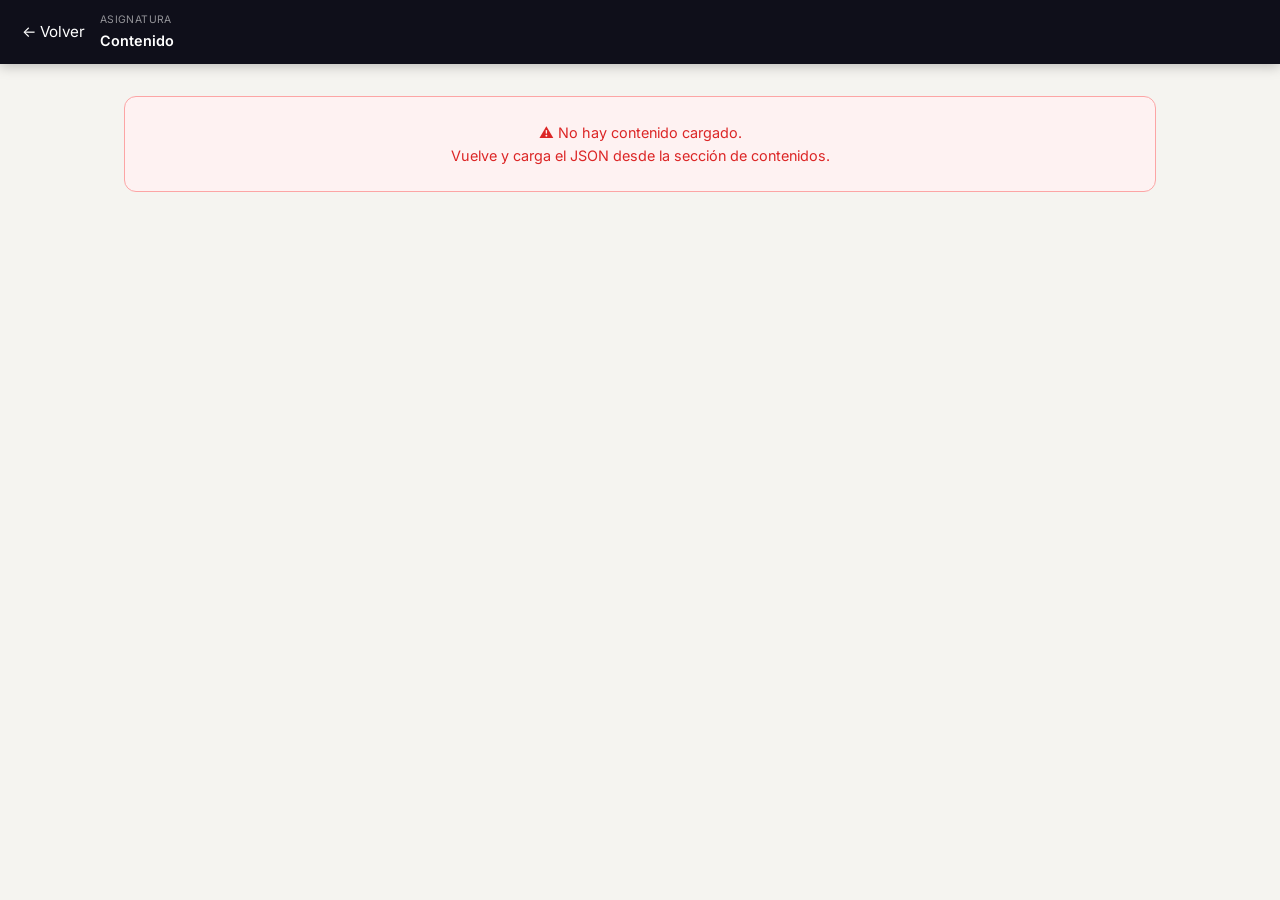
<file: Contenido.html>
<!DOCTYPE html>
<html lang="es">
<head>
<meta charset="UTF-8">
<meta name="viewport" content="width=device-width, initial-scale=1.0">
<title>Contenido</title>
<style>
  @import url('https://fonts.googleapis.com/css2?family=Inter:wght@400;500;600;700&family=Lora:ital,wght@0,600;1,400&display=swap');
  :root {
    --ink:        #0f0f1a;
    --ink-soft:   #4b5563;
    --ink-faint:  #9ca3af;
    --bg:         #f5f4f0;
    --white:      #ffffff;
    --violet:     #4f46e5;
    --violet-lt:  #e0e7ff;
    --amber:      #d97706;
    --amber-lt:   #fef3c7;
    --emerald:    #059669;
    --emerald-lt: #d1fae5;
    --rose:       #e11d48;
    --rose-lt:    #ffe4e6;
    --slate:      #64748b;
    --rule:       #e5e3dc;
    --teal:       #0891b2;
    --teal-lt:    #e0f2fe;
  }
  * { box-sizing: border-box; margin: 0; padding: 0; }
  body { font-family: 'Inter', system-ui, sans-serif; background: var(--bg); min-height: 100vh; color: var(--ink); font-size: 14px; line-height: 1.6; overflow-x: hidden; }

  header { background: var(--ink); color: #fff; padding: 0.75rem 1rem; display: flex; align-items: center; gap: 0.5rem; position: sticky; top: 0; z-index: 50; box-shadow: 0 2px 12px rgba(0,0,0,.25); overflow: hidden; }
  .header-back { background: transparent; border: none; color: #fff; font-size: 0.95rem; cursor: pointer; padding: 0.25rem 0.4rem; border-radius: 6px; transition: background .15s; font-family: inherit; flex-shrink: 0; white-space: nowrap; }
  .header-back:hover { background: rgba(255,255,255,.12); }
  .header-info h1 { font-size: 0.65rem; opacity: 0.55; font-weight: 400; letter-spacing: .4px; text-transform: uppercase; white-space: nowrap; overflow: hidden; text-overflow: ellipsis; }
  .header-info h2 { font-size: 0.9rem; font-weight: 600; white-space: nowrap; overflow: hidden; text-overflow: ellipsis; }
  .header-info { flex: 1; min-width: 0; }
  .header-badge { font-size: 0.65rem; padding: 0.15rem 0.45rem; border-radius: 99px; font-weight: 700; letter-spacing: .3px; flex-shrink: 0; white-space: nowrap; }

  .page { max-width: 1080px; margin: 0 auto; padding: 2rem 1.5rem 4rem; }

  /* ── Collapsible sections ── */
  .sec { margin-bottom: 2rem; }
  .sec-head { display: flex; align-items: center; gap: 0.6rem; margin-bottom: 1rem; cursor: pointer; user-select: none; }
  .sec-head .s-icon { width: 34px; height: 34px; border-radius: 9px; display: flex; align-items: center; justify-content: center; font-size: 1rem; flex-shrink: 0; }
  .sec-head h2 { font-size: 0.82rem; font-weight: 700; letter-spacing: .8px; text-transform: uppercase; color: var(--ink-soft); flex: 1; }
  .sec-head .chev { font-size: 0.8rem; color: var(--ink-faint); transition: transform .2s; }
  .sec-head.open .chev { transform: rotate(180deg); }
  .sec-body { display: none; }
  .sec-body.open { display: block; }

  /* icon bg per section */
  .si-v  .s-icon { background: #e0e7ff; }
  .si-b  .s-icon { background: #dbeafe; }
  .si-a  .s-icon { background: var(--amber-lt); }
  .si-p  .s-icon { background: #f3e8ff; }
  .si-e  .s-icon { background: #ecfdf5; }
  .si-r  .s-icon { background: var(--rose-lt); }
  .si-t  .s-icon { background: var(--teal-lt); }
  .si-s  .s-icon { background: #f0fdf4; }
  .si-g  .s-icon { background: #fef9c3; }
  .si-d  .s-icon { background: #fff1f2; }

  /* ── Grids ── */
  .g2 { display: grid; grid-template-columns: repeat(2,1fr); gap: 1rem; }
  .g3 { display: grid; grid-template-columns: repeat(3,1fr); gap: 1rem; }
  .g4 { display: grid; grid-template-columns: repeat(4,1fr); gap: 0.75rem; }
  @media(max-width:700px){ .g2,.g3,.g4 { grid-template-columns:1fr; } }
  @media(max-width:860px){ .g3 { grid-template-columns:repeat(2,1fr); } .g4 { grid-template-columns:repeat(2,1fr); } }

  /* ── Tile ── */
  .tile { background: var(--white); border-radius: 12px; padding: 1rem 1.1rem; border: 1px solid var(--rule); }
  .tile.av { border-top: 3px solid var(--violet); }
  .tile.aa { border-top: 3px solid var(--amber); }
  .tile.ae { border-top: 3px solid var(--emerald); }
  .tile.ar { border-top: 3px solid var(--rose); }
  .tile.as { border-top: 3px solid var(--slate); }
  .tile.at { border-top: 3px solid var(--teal); }
  .t-label { font-size: 0.65rem; font-weight: 700; letter-spacing: .8px; text-transform: uppercase; color: var(--ink-faint); margin-bottom: 0.4rem; }
  .t-val { font-size: 0.88rem; line-height: 1.65; color: var(--ink); white-space: pre-wrap; }
  .t-val.big { font-family: 'Lora', Georgia, serif; font-size: 1rem; font-style: italic; line-height: 1.7; }

  /* ── Tag ── */
  .tag-row { display: flex; flex-wrap: wrap; gap: 0.35rem; margin-top: 0.5rem; }
  .tag { font-size: 0.72rem; padding: 0.2rem 0.65rem; background: var(--violet-lt); color: #3730a3; border-radius: 99px; font-weight: 600; }
  .tag-amber { background: var(--amber-lt); color: #92400e; }
  .tag-emerald { background: var(--emerald-lt); color: #065f46; }
  .tag-rose { background: var(--rose-lt); color: #9f1239; }
  .tag-teal { background: var(--teal-lt); color: #0e7490; }

  /* ── List ── */
  .lst { padding-left: 0; list-style: none; }
  .lst li { font-size: 0.88rem; line-height: 1.6; padding: 0.35rem 0 0.35rem 1.1rem; position: relative; border-bottom: 1px solid var(--rule); color: var(--ink); }
  .lst li:last-child { border-bottom: none; }
  .lst li::before { content:''; position:absolute; left:0; top:.85rem; width:5px; height:5px; border-radius:50%; background: var(--violet); }

  /* ── Sep ── */
  .sep { font-size: 0.7rem; font-weight: 700; letter-spacing: .8px; text-transform: uppercase; color: var(--ink-faint); margin: 1.25rem 0 0.75rem; display: flex; align-items: center; gap: 0.5rem; }
  .sep::after { content:''; flex:1; height:1px; background: var(--rule); }

  /* ── Dialectic (Tesis/Anti/Sint) ── */
  .dialectic { display: grid; grid-template-columns: 1fr 1fr 1fr; gap: 1px; background: var(--rule); border-radius: 14px; overflow: hidden; border: 1px solid var(--rule); }
  @media(max-width:750px){ .dialectic { grid-template-columns:1fr; } }
  .dcol { background: var(--white); padding: 1.25rem 1.1rem; }
  .dcol.dt { background: #f5f3ff; } .dcol.da { background: #fff7ed; } .dcol.ds { background: #f0fdf4; }
  .d-lbl { font-size: 0.65rem; font-weight: 800; letter-spacing: 1px; text-transform: uppercase; margin-bottom: 0.75rem; display: flex; align-items: center; gap: 0.4rem; }
  .d-lbl.t { color: var(--violet); } .d-lbl.a { color: var(--amber); } .d-lbl.s { color: var(--emerald); }
  .d-dot { width:8px; height:8px; border-radius:50%; flex-shrink:0; }
  .d-dot.t { background: var(--violet); } .d-dot.a { background: var(--amber); } .d-dot.s { background: var(--emerald); }

  /* ── Panel 3 col ── */
  .panel3 { display: grid; grid-template-columns: repeat(3,1fr); gap: 1px; background: var(--rule); border-radius: 14px; overflow: hidden; border: 1px solid var(--rule); }
  @media(max-width:680px){ .panel3 { grid-template-columns:1fr; } }
  .p3col { background: var(--white); padding: 1.1rem; }
  .p3col:nth-child(2) { background: #f7f9ff; }
  .p3col:nth-child(3n) { background: #f5fdf9; }

  /* ── Arg cards ── */
  .ag { display: grid; grid-template-columns: repeat(auto-fill,minmax(260px,1fr)); gap: 0.75rem; }
  .acard { background: var(--white); border: 1px solid var(--rule); border-left: 4px solid var(--violet); border-radius: 0 10px 10px 0; padding: 0.85rem 1rem; }
  .ac-claim { font-size: 0.88rem; font-weight: 500; margin-bottom: 0.4rem; }
  .ac-badges { display: flex; flex-wrap: wrap; gap: 0.35rem; }
  .bdg { font-size: 0.66rem; padding: 0.15rem 0.55rem; border-radius: 99px; font-weight: 600; }
  .bdg-v { background: var(--violet-lt); color: #3730a3; }
  .bdg-e { background: var(--emerald-lt); color: #065f46; }
  .bdg-a { background: var(--amber-lt); color: #92400e; }
  .bdg-r { background: var(--rose-lt); color: #9f1239; }
  .bdg-t { background: var(--teal-lt); color: #0e7490; }
  .bdg-s { background: #f3f4f6; color: #374151; }

  /* ── Prop strip ── */
  .prop-strip { background: var(--ink); color: #fff; border-radius: 14px; padding: 1.5rem; display: grid; grid-template-columns: 1fr 1fr; gap: 1.25rem 2rem; }
  @media(max-width:600px){ .prop-strip { grid-template-columns:1fr; } }
  .prop-strip .t-label { color: rgba(255,255,255,.4); }
  .prop-strip .t-val { color: #e0e7ff; }
  .prop-strip .t-val.big { color: #fff; }
  .prop-main { grid-column: 1/-1; border-bottom: 1px solid rgba(255,255,255,.1); padding-bottom: 1.1rem; }

  /* ── Narrative (historica) ── */
  .arc-head { background: var(--ink); color: #fff; border-radius: 12px; padding: 1rem 1.25rem; margin-bottom: 1rem; }
  .arc-head h3 { font-size: 1rem; font-weight: 700; }
  .arc-head p  { font-size: 0.82rem; opacity: 0.6; margin-top: 0.2rem; }
  .seq-head { display: flex; align-items: center; gap: 0.6rem; padding: 0.6rem 0; border-bottom: 2px solid var(--rule); margin-bottom: 0.75rem; cursor: pointer; }
  .seq-head h4 { font-size: 0.88rem; font-weight: 700; color: var(--ink-soft); flex: 1; }
  .seq-body { display: none; padding-bottom: 0.5rem; }
  .seq-body.open { display: block; }
  .evt-card { background: var(--white); border: 1px solid var(--rule); border-radius: 12px; padding: 1rem 1.1rem; margin-bottom: 0.75rem; }
  .evt-title { font-size: 0.92rem; font-weight: 700; margin-bottom: 0.5rem; color: var(--ink); }
  .evt-desc  { font-size: 0.85rem; color: var(--ink-soft); line-height: 1.6; margin-bottom: 0.6rem; }
  .evt-meta  { display: flex; flex-wrap: wrap; gap: 0.35rem; }
  .evt-keys  { margin-top: 0.6rem; }
  .evt-keys ul { list-style: none; padding: 0; }
  .evt-keys li { font-size: 0.82rem; color: var(--ink-soft); padding: 0.2rem 0 0.2rem 1rem; position: relative; }
  .evt-keys li::before { content:'▸'; position:absolute; left:0; color: var(--violet); }

  /* ── Enseñanzas ── */
  .ens-grid { display: grid; grid-template-columns: repeat(auto-fill,minmax(280px,1fr)); gap: 1rem; }
  .ens-card { background: var(--white); border: 1px solid var(--rule); border-radius: 12px; padding: 1rem 1.1rem; }
  .ens-card.moral      { border-top: 3px solid var(--violet); }
  .ens-card.espiritual { border-top: 3px solid #8b5cf6; }
  .ens-card.profetica  { border-top: 3px solid var(--amber); }
  .ens-card.doctrinal  { border-top: 3px solid var(--teal); }
  .ens-card.existencial{ border-top: 3px solid var(--rose); }
  .ens-card.practica   { border-top: 3px solid var(--emerald); }
  .ens-enunciado { font-size: 0.9rem; font-weight: 600; line-height: 1.5; margin-bottom: 0.6rem; }
  .ens-cita { font-size: 0.78rem; font-style: italic; color: var(--ink-faint); border-left: 2px solid var(--rule); padding-left: 0.6rem; margin-bottom: 0.6rem; }
  .ens-cond { background: var(--amber-lt); border-radius: 8px; padding: 0.5rem 0.75rem; font-size: 0.8rem; margin-bottom: 0.6rem; }
  .ens-cond strong { color: var(--amber); }

  /* ── Procedimental ── */
  .paso-card { background: var(--white); border: 1px solid var(--rule); border-radius: 12px; padding: 1rem 1.1rem; margin-bottom: 0.75rem; display: flex; gap: 1rem; }
  .paso-num  { width: 32px; height: 32px; border-radius: 50%; background: var(--violet); color: #fff; display: flex; align-items: center; justify-content: center; font-weight: 700; font-size: 0.85rem; flex-shrink: 0; }
  .paso-body { flex: 1; }
  .paso-name { font-size: 0.92rem; font-weight: 700; margin-bottom: 0.3rem; }
  .paso-desc { font-size: 0.85rem; color: var(--ink-soft); line-height: 1.6; }
  .paso-meta { display: flex; flex-wrap: wrap; gap: 0.35rem; margin-top: 0.5rem; }
  .paso-subs { margin-top: 0.5rem; }
  .paso-subs li { font-size: 0.82rem; color: var(--ink-soft); }
  .cond-table { width: 100%; border-collapse: collapse; font-size: 0.85rem; }
  .cond-table th { background: var(--ink); color: #fff; padding: 0.5rem 0.75rem; text-align: left; font-size: 0.75rem; font-weight: 600; letter-spacing: .5px; }
  .cond-table td { padding: 0.5rem 0.75rem; border-bottom: 1px solid var(--rule); vertical-align: top; }
  .cond-table tr:last-child td { border-bottom: none; }
  .cond-table tr:nth-child(even) td { background: #f9fafb; }

  /* ── Prescriptivo ── */
  .norm-card { background: var(--white); border: 1px solid var(--rule); border-radius: 12px; padding: 1rem 1.1rem; margin-bottom: 0.75rem; }
  .norm-id   { font-size: 0.65rem; font-weight: 700; letter-spacing: .8px; text-transform: uppercase; color: var(--ink-faint); margin-bottom: 0.35rem; }
  .norm-desc { font-size: 0.88rem; line-height: 1.6; }
  .norm-meta { display: flex; flex-wrap: wrap; gap: 0.35rem; margin-top: 0.5rem; }
  .sancion-grave { border-left: 4px solid var(--rose); }
  .sancion-leve  { border-left: 4px solid var(--amber); }

  /* ── Lección rompecabezas ── */
  .leccion-pregunta { background: var(--ink); color: #fff; border-radius: 14px; padding: 1.5rem; margin-bottom: 1.5rem; }
  .leccion-pregunta h2 { font-family: 'Lora', Georgia, serif; font-size: 1.3rem; font-style: italic; line-height: 1.5; margin-bottom: 0.5rem; }
  .leccion-pregunta p  { font-size: 0.85rem; opacity: 0.65; line-height: 1.6; }
  .dias-grid { display: grid; grid-template-columns: repeat(auto-fill,minmax(300px,1fr)); gap: 1rem; }
  .dia-card  { background: var(--white); border: 1px solid var(--rule); border-radius: 14px; overflow: hidden; }
  .dia-header { padding: 0.9rem 1.1rem 0.6rem; border-bottom: 1px solid var(--rule); display: flex; align-items: center; gap: 0.5rem; }
  .dia-num   { width: 28px; height: 28px; border-radius: 50%; background: var(--violet); color: #fff; font-weight: 700; font-size: 0.8rem; display: flex; align-items: center; justify-content: center; flex-shrink: 0; }
  .dia-pieza { font-size: 0.9rem; font-weight: 700; line-height: 1.4; flex: 1; }
  .dia-body  { padding: 0.9rem 1.1rem; }
  .dia-field { margin-bottom: 0.75rem; }
  .dia-field:last-child { margin-bottom: 0; }
  .dia-ref   { font-size: 0.75rem; background: var(--violet-lt); color: #3730a3; border-radius: 8px; padding: 0.4rem 0.65rem; margin-top: 0.4rem; display: flex; gap: 0.35rem; align-items: flex-start; }
  .dia-egw   { font-size: 0.75rem; background: var(--emerald-lt); color: #065f46; border-radius: 8px; padding: 0.4rem 0.65rem; margin-top: 0.4rem; display: flex; gap: 0.35rem; align-items: flex-start; }
  .dia-just  { font-size: 0.8rem; font-style: italic; color: var(--ink-soft); border-left: 2px solid var(--amber); padding-left: 0.6rem; line-height: 1.5; }
  .cierre-card { background: linear-gradient(135deg,#4f46e5 0%,#0891b2 100%); color: #fff; border-radius: 14px; padding: 1.5rem; }
  .cierre-card .t-label { color: rgba(255,255,255,.5); }
  .cierre-card .t-val   { color: #fff; }
  .accion-card { margin-top: 1rem; background: rgba(255,255,255,.15); border-radius: 10px; padding: 1rem; }
  .accion-card .t-label { color: rgba(255,255,255,.5); }
  .accion-card .t-val   { font-size: 1rem; font-weight: 700; color: #fff; }

  /* ── Analysis (Análisis rompecabezas) ── */
  .analisis-conjunto { background: var(--white); border: 1px solid var(--rule); border-radius: 14px; padding: 1.1rem; margin-bottom: 1rem; }
  .conjunto-head     { font-size: 0.95rem; font-weight: 700; margin-bottom: 0.4rem; display: flex; align-items: center; gap: 0.5rem; }
  .analisis-dias-tag { font-size: 0.7rem; padding: 0.15rem 0.5rem; border-radius: 99px; background: var(--violet-lt); color: #3730a3; font-weight: 600; }
  .elem-comun        { margin-top: 0.75rem; border-top: 1px solid var(--rule); padding-top: 0.75rem; }
  .elem-comun-name   { font-size: 0.78rem; font-weight: 700; color: var(--ink-soft); margin-bottom: 0.3rem; }
  .por-dia-row       { display: grid; grid-template-columns: repeat(auto-fill,minmax(180px,1fr)); gap: 0.5rem; margin-top: 0.4rem; }
  .por-dia-item      { background: #f9fafb; border-radius: 8px; padding: 0.4rem 0.65rem; font-size: 0.78rem; }
  .por-dia-item strong { display: block; font-size: 0.68rem; text-transform: uppercase; letter-spacing: .5px; color: var(--ink-faint); margin-bottom: 0.1rem; }
  .distinc-grid      { display: grid; grid-template-columns: repeat(auto-fill,minmax(160px,1fr)); gap: 0.5rem; margin-top: 0.5rem; }
  .distinc-item      { background: var(--amber-lt); border-radius: 8px; padding: 0.4rem 0.65rem; font-size: 0.78rem; }
  .distinc-item strong { display: block; font-size: 0.68rem; text-transform: uppercase; letter-spacing: .5px; color: var(--amber); margin-bottom: 0.1rem; }

  /* ── Matutina ── */
  .mat-hero { background: linear-gradient(135deg,#fcd34d 0%,#f59e0b 55%,#c2410c 100%); color:#fff; border-radius:18px; padding:1.85rem 2rem; margin-bottom:1.5rem; position:relative; overflow:hidden; box-shadow: 0 6px 24px rgba(194,65,12,.18); }
  .mat-hero::after { content:'🌅'; position:absolute; right:1.4rem; top:50%; transform:translateY(-50%); font-size:3rem; opacity:.28; }
  .mat-hero .mat-fecha { font-size:.7rem; font-weight:700; letter-spacing:1px; text-transform:uppercase; opacity:.85; margin-bottom:.5rem; }
  .mat-hero h1 { font-family:'Lora', Georgia, serif; font-size:1.5rem; font-weight:700; line-height:1.32; margin-bottom:.55rem; max-width:82%; }
  .mat-hero .mat-tema { font-size:.85rem; font-weight:500; opacity:.92; max-width:82%; }

  .verse-card { background:#fffbeb; border:1px solid #fde68a; border-left:5px solid var(--amber); border-radius:16px; padding:1.6rem 1.85rem; margin-bottom:1.5rem; position:relative; }
  .verse-card .verse-quote-mark { font-family:'Lora', Georgia, serif; font-size:2.6rem; color:#fbbf24; line-height:0; position:absolute; top:1.1rem; left:1.1rem; opacity:.55; }
  .verse-text { font-family:'Lora', Georgia, serif; font-size:1.18rem; font-style:italic; line-height:1.75; color:#78350f; margin-bottom:.85rem; padding-left:1.6rem; }
  .verse-ref { font-size:.78rem; font-weight:700; color:#b45309; letter-spacing:.4px; text-align:right; text-transform:uppercase; }

  .pt-strip { display:grid; grid-template-columns: 1fr 1fr; gap:1rem; margin-bottom: 0; }
  @media(max-width:700px){ .pt-strip{ grid-template-columns:1fr; } }
  .pt-card { border-radius:14px; padding:1.1rem 1.25rem; }
  .pt-card.problema { background:#fff1f2; border:1px solid #fecdd3; }
  .pt-card.tesis    { background:#ecfdf5; border:1px solid #a7f3d0; }
  .pt-card .t-label { margin-bottom:.45rem; }
  .pt-card.problema .t-label { color:#be123c; }
  .pt-card.tesis    .t-label { color:#047857; }
  .pt-card .t-val   { font-size: 0.92rem; }

  .invite-card { background:#fff; border:1px solid var(--rule); border-left:4px solid var(--emerald); border-radius:0 12px 12px 0; padding:.9rem 1.15rem; margin-bottom:.65rem; display:flex; gap:.85rem; }
  .invite-num { width:26px; height:26px; border-radius:50%; background:var(--emerald-lt); color:#065f46; font-weight:700; font-size:.78rem; display:flex; align-items:center; justify-content:center; flex-shrink:0; margin-top:.1rem; }
  .invite-body { flex:1; }
  .invite-text { font-weight:600; font-size:.9rem; line-height:1.5; margin-bottom:.35rem; }
  .invite-just { font-size:.82rem; color:var(--ink-soft); line-height:1.55; border-left:2px solid var(--rule); padding-left:.6rem; }

  .virt-tag { background: var(--emerald-lt); color:#065f46; }
  .err-tag  { background: var(--rose-lt); color:#9f1239; }

  .accion-check { display:flex; gap:.7rem; align-items:flex-start; background:#fff; border:1px solid var(--rule); border-radius:10px; padding:.7rem .95rem; margin-bottom:.5rem; }
  .accion-check .chk { width:18px; height:18px; border-radius:5px; border:2px solid var(--emerald); flex-shrink:0; margin-top:.15rem; }
  .accion-check .accion-text { font-size:.86rem; line-height:1.55; }

  .cita-add-card { background: linear-gradient(135deg,#312e81 0%,#1e1b4b 100%); color:#fff; border-radius:16px; padding:1.5rem 1.75rem; }
  .cita-add-text { font-family:'Lora', Georgia, serif; font-size:1.05rem; font-style:italic; line-height:1.7; margin-bottom:.85rem; }
  .cita-add-attr { font-size:.78rem; opacity:.7; letter-spacing:.3px; }
  .cita-add-attr strong { opacity:1; color:#fde68a; }

  .oracion-card { background: linear-gradient(135deg,#4f46e5 0%,#7c3aed 60%,#a21caf 100%); color:#fff; border-radius:18px; padding:1.6rem 1.8rem; }
  .oracion-grid { display:grid; grid-template-columns:repeat(3,1fr); gap:1.25rem; margin-bottom: 1rem; }
  @media(max-width:750px){ .oracion-grid{ grid-template-columns:1fr; } }
  .oracion-col .t-label { color: rgba(255,255,255,.65); margin-bottom:.5rem; }
  .oracion-col ul { list-style:none; }
  .oracion-col li { font-size:.85rem; line-height:1.6; padding:.3rem 0 .3rem 1.05rem; position:relative; color:#fff; border-bottom:1px solid rgba(255,255,255,.12); }
  .oracion-col li:last-child { border-bottom:none; }
  .oracion-col li::before { content:''; position:absolute; left:0; top:.78rem; width:5px; height:5px; border-radius:50%; background:#fde68a; }
  .oracion-obj { border-top:1px solid rgba(255,255,255,.2); padding-top:1rem; }
  .oracion-obj .t-label { color: rgba(255,255,255,.65); margin-bottom:.4rem; }
  .oracion-obj .t-val { font-size:1rem; font-weight:600; color:#fff; }

  .resumen-banner { background:var(--ink); color:#fff; border-radius:16px; padding:1.5rem 1.85rem; font-family:'Lora', Georgia, serif; font-style:italic; font-size:1.05rem; line-height:1.7; text-align:center; position:relative; }
  .resumen-banner::before { content:'✦'; display:block; font-size:1rem; color:#fbbf24; margin-bottom:.6rem; font-style:normal; }

  .error-box { background: #fef2f2; border: 1px solid #fca5a5; border-radius: 12px; padding: 1.5rem; text-align: center; color: #dc2626; font-size: 0.9rem; }

  /* ── Quiz Button (in header) ── */
  .quiz-fab {
    display: flex; align-items: center; justify-content: center; gap: 0.3rem;
    background: #ff8906; color: #0f0e17;
    border: none; border-radius: 99px;
    padding: 0.4rem 0.7rem;
    font-size: 0.75rem; font-weight: 700; cursor: pointer;
    box-shadow: 0 2px 8px rgba(255,137,6,0.3);
    transition: all 0.15s; font-family: inherit; flex-shrink: 0; white-space: nowrap;
  }
  .quiz-fab:hover { background: #e07a00; }
  .quiz-fab .fab-label { display: none; }
  @media(min-width: 420px) { .quiz-fab { padding: 0.4rem 0.9rem 0.4rem 0.7rem; } .quiz-fab .fab-label { display: inline; } }

  /* ── Quiz Modal ── */
  .quiz-overlay {
    display: none; position: fixed; inset: 0; z-index: 500;
    background: rgba(10,10,20,0.82); backdrop-filter: blur(4px);
    align-items: flex-end; justify-content: center;
    padding: 0;
  }
  .quiz-overlay.open { display: flex; }
  @media(min-width:600px){ .quiz-overlay { align-items: center; padding: 1rem; } }
  .quiz-modal {
    background: #0f0e17; border: 1px solid rgba(255,255,255,0.1);
    border-radius: 20px 20px 0 0; width: 100%; max-width: 560px;
    max-height: 92vh; overflow-y: auto; overflow-x: hidden;
    -webkit-overflow-scrolling: touch;
    box-shadow: 0 24px 64px rgba(0,0,0,0.6);
    animation: quizSlide 0.22s ease;
    box-sizing: border-box;
  }
  @media(min-width:600px){ .quiz-modal { border-radius: 20px; max-height: 90vh; } }
  @keyframes quizSlide { from { opacity:0; transform:translateY(24px); } to { opacity:1; transform:translateY(0); } }

  .qm-header {
    padding: 1.25rem 1.4rem 0.85rem;
    border-bottom: 1px solid rgba(255,255,255,0.07);
    display: flex; align-items: center; gap: 0.75rem;
  }
  .qm-header-icon { font-size: 1.4rem; }
  .qm-header-info { flex: 1; }
  .qm-title { font-size: 1rem; font-weight: 700; color: #fffffe; }
  .qm-sub { font-size: 0.72rem; color: rgba(255,255,255,0.4); margin-top: 0.1rem; }
  .qm-close {
    background: rgba(255,255,255,0.07); border: 1px solid rgba(255,255,255,0.12);
    border-radius: 8px; color: rgba(255,255,255,0.5); font-size: 1rem;
    width: 32px; height: 32px; cursor: pointer; display: flex; align-items: center; justify-content: center;
    transition: all 0.15s; flex-shrink: 0;
  }
  .qm-close:hover { background: rgba(255,255,255,0.12); color: #fff; }

  .qm-body { padding: 1rem; }
  @media(min-width:400px){ .qm-body { padding: 1.25rem 1.4rem 1.4rem; } }

  /* loading state */
  .qm-loading {
    display: flex; flex-direction: column; align-items: center;
    gap: 0.75rem; padding: 2rem 0; color: rgba(255,255,255,0.4);
    font-size: 0.85rem;
  }
  .qm-spinner {
    width: 36px; height: 36px; border: 3px solid rgba(255,137,6,0.2);
    border-top-color: #ff8906; border-radius: 50%;
    animation: spin 0.8s linear infinite;
  }
  @keyframes spin { to { transform: rotate(360deg); } }

  /* question display */
  .qm-question-num {
    font-size: 0.68rem; font-weight: 700; letter-spacing: 0.8px;
    text-transform: uppercase; color: #ff8906; margin-bottom: 0.5rem;
  }
  .qm-question-text {
    font-size: 1rem; font-weight: 600; line-height: 1.55;
    color: #fffffe; margin-bottom: 1.25rem;
  }
  .qm-options { display: grid; gap: 0.5rem; margin-bottom: 1.1rem; }
  .qm-opt {
    display: flex; align-items: flex-start; gap: 0.75rem;
    padding: 0.7rem 1rem; border: 1.5px solid rgba(255,255,255,0.1);
    border-radius: 10px; cursor: pointer; transition: all 0.15s;
    font-size: 0.9rem; color: rgba(255,255,255,0.8);
    background: rgba(255,255,255,0.03); line-height: 1.45;
    text-align: left; font-family: inherit; width: 100%;
  }
  .qm-opt:hover:not(:disabled) { border-color: #ff8906; background: rgba(255,137,6,0.08); color: #fffffe; }
  .qm-opt.selected { border-color: #ff8906; background: rgba(255,137,6,0.1); color: #fffffe; }
  .qm-opt.correct  { border-color: #22c55e; background: rgba(34,197,94,0.1); color: #fffffe; }
  .qm-opt.incorrect { border-color: #ef4444; background: rgba(239,68,68,0.1); color: #fffffe; }
  .qm-opt.correct-missed { border-color: #22c55e; background: rgba(34,197,94,0.06); opacity: 0.65; }
  .qm-opt:disabled { cursor: default; }
  .qm-opt-key {
    width: 22px; height: 22px; border-radius: 6px; flex-shrink: 0;
    background: rgba(255,255,255,0.08); border: 1px solid rgba(255,255,255,0.15);
    font-size: 0.72rem; font-weight: 700; display: flex; align-items: center; justify-content: center;
    color: rgba(255,255,255,0.5); margin-top: 1px;
  }

  /* sort / group interaction */
  .qm-sort-list { display: grid; gap: 0.5rem; margin-bottom: 1.1rem; }
  .qm-sort-item {
    display: flex; align-items: center; gap: 0.75rem;
    padding: 0.75rem 0.9rem; background: rgba(255,255,255,0.04);
    border: 1.5px solid rgba(255,255,255,0.12); border-radius: 10px;
    font-size: 0.9rem; color: rgba(255,255,255,0.85); cursor: grab; user-select: none;
    transition: all 0.15s; min-height: 52px;
    -webkit-tap-highlight-color: transparent;
  }
  .qm-sort-item:active { cursor: grabbing; background: rgba(255,137,6,0.08); }
  .qm-sort-item.drag-over { border-color: #ff8906; background: rgba(255,137,6,0.1); transform: scale(1.01); }
  .qm-sort-item.dragging  { opacity: 0.45; border-style: dashed; }
  .qm-sort-handle { color: rgba(255,255,255,0.35); font-size: 1rem; flex-shrink: 0; }
  .qm-sort-item.correct-pos { border-color: #22c55e; background: rgba(34,197,94,0.08); }
  .qm-sort-item.wrong-pos  { border-color: #ef4444; background: rgba(239,68,68,0.08); }

  /* ── Group: tarjeta secuencial ── */
  .qm-gcard {
    background: rgba(255,255,255,0.04); border: 1.5px solid rgba(255,255,255,0.1);
    border-radius: 14px; padding: 1.25rem 1.1rem; margin-bottom: 1rem;
    animation: fadeIn 0.18s ease;
  }
  .qm-gcard-progress {
    font-size: 0.68rem; font-weight: 700; letter-spacing: 0.8px; text-transform: uppercase;
    color: #ff8906; margin-bottom: 0.75rem;
  }
  .qm-gcard-item {
    font-size: 1rem; font-weight: 600; color: #fffffe; line-height: 1.5;
    margin-bottom: 0.9rem; padding: 0.85rem 1rem;
    background: rgba(255,255,255,0.06); border-radius: 10px;
    border-left: 3px solid #ff8906;
  }
  .qm-gcard-hint {
    font-size: 0.72rem; color: rgba(255,255,255,0.4); margin-bottom: 0.75rem;
  }
  .qm-gcard-btns {
    display: grid; gap: 0.5rem;
  }
  .qm-gcard-btn {
    width: 100%; padding: 0.85rem 0.75rem; border-radius: 10px; box-sizing: border-box; word-break: break-word;
    border: 1.5px solid rgba(255,255,255,0.14);
    background: rgba(255,255,255,0.05); color: rgba(255,255,255,0.85);
    font-size: 0.92rem; font-weight: 600; font-family: inherit;
    cursor: pointer; text-align: left; transition: all 0.12s;
    -webkit-tap-highlight-color: transparent; min-height: 52px;
  }
  .qm-gcard-btn:active:not(:disabled) { background: rgba(255,137,6,0.15); border-color: #ff8906; }
  .qm-gcard-btn:disabled { cursor: default; }
  .qm-gcard-btn.gcard-correct { border-color: #22c55e; background: rgba(34,197,94,0.14); color: #86efac; }
  .qm-gcard-btn.gcard-wrong   { border-color: #ef4444; background: rgba(239,68,68,0.1);  color: #fca5a5; }
  .qm-gcard-feedback {
    margin-top: 0.75rem; font-size: 0.85rem; font-weight: 700;
    padding: 0.4rem 0; display: none;
  }
  .qm-gcard-feedback.fb-ok  { display: block; color: #86efac; }
  .qm-gcard-feedback.fb-no  { display: block; color: #fca5a5; }
  .qm-gcard-result {
    text-align: center; padding: 1rem 0;
  }
  .qm-gcard-timeout { font-size: 0.85rem; color: #fca5a5; margin-bottom: 0.5rem; }
  .qm-gcard-score   { font-size: 1.4rem; font-weight: 800; color: #ff8906; }

  /* feedback */
  .qm-feedback {
    padding: 0.85rem 1rem; border-radius: 10px; font-size: 0.85rem;
    line-height: 1.6; margin-bottom: 1rem; display: none; border-left: 3px solid;
    animation: fadeIn 0.2s ease;
  }
  .qm-feedback.show { display: block; }
  .qm-feedback.correct { background: rgba(34,197,94,0.08); border-color: #22c55e; color: #86efac; }
  .qm-feedback.incorrect { background: rgba(239,68,68,0.08); border-color: #ef4444; color: #fca5a5; }
  .qm-fb-label { font-weight: 700; font-size: 0.72rem; text-transform: uppercase; letter-spacing: 0.5px; margin-bottom: 0.35rem; opacity: 0.75; }

  /* timer bar */
  .qm-timer { height: 3px; background: rgba(255,255,255,0.07); border-radius: 99px; overflow: hidden; margin-bottom: 1.25rem; }
  .qm-timer-bar { height: 100%; background: #ff8906; border-radius: 99px; transition: width 0.5s linear, background 0.3s; }
  .qm-timer-bar.warn { background: #ef4444; }

  /* progress */
  .qm-progress {
    display: flex; gap: 0.3rem; flex-wrap: wrap; margin-bottom: 1rem;
  }
  .qm-pdot {
    width: 7px; height: 7px; border-radius: 50%;
    background: rgba(255,255,255,0.12); transition: all 0.2s;
  }
  .qm-pdot.cur  { background: #ff8906; transform: scale(1.4); }
  .qm-pdot.ok   { background: #22c55e; }
  .qm-pdot.fail { background: #ef4444; }

  /* actions */
  .qm-actions { display: flex; gap: 0.6rem; flex-wrap: wrap; }
  .qm-btn {
    padding: 0.6rem 1.25rem; border-radius: 10px; font-size: 0.88rem;
    font-weight: 700; cursor: pointer; border: none; transition: all 0.15s;
    font-family: inherit;
  }
  .qm-btn-primary { background: #ff8906; color: #0f0e17; }
  .qm-btn-primary:hover { background: #e07a00; }
  .qm-btn-ghost { background: rgba(255,255,255,0.07); color: rgba(255,255,255,0.7); border: 1px solid rgba(255,255,255,0.12); }
  .qm-btn-ghost:hover { background: rgba(255,255,255,0.12); color: #fff; }

  /* result mini */
  .qm-result {
    text-align: center; padding: 1rem 0;
  }
  .qm-result-emoji { font-size: 2.5rem; margin-bottom: 0.5rem; }
  .qm-result-score { font-size: 2.5rem; font-weight: 800; margin-bottom: 0.2rem; }
  .qm-result-score.great { color: #22c55e; }
  .qm-result-score.ok    { color: #ff8906; }
  .qm-result-score.low   { color: #ef4444; }
  .qm-result-msg { font-size: 0.85rem; color: rgba(255,255,255,0.5); margin-bottom: 1.5rem; }
  .qm-result-stats { display: flex; justify-content: center; gap: 2rem; margin-bottom: 1.5rem; }
  .qm-rs { text-align: center; }
  .qm-rs .num { font-size: 1.3rem; font-weight: 700; }
  .qm-rs .lbl { font-size: 0.7rem; color: rgba(255,255,255,0.4); margin-top: 0.1rem; }
</style>
</head>
<body>

<header>
  <button class="header-back" onclick="history.back()">← Volver</button>
  <div class="header-info">
    <h1 id="headerSub">Clase</h1>
    <h2 id="headerClass">Contenido</h2>
  </div>
  <span class="header-badge" id="headerBadge" style="display:none;"></span>
  <button class="quiz-fab" id="quizFab" onclick="openQuiz()" style="display:none;">
    <span>🧠</span><span class="fab-label">Practicar</span>
  </button>
</header>

<!-- Quiz Modal -->
<div class="quiz-overlay" id="quizOverlay" onclick="handleOverlayClick(event)">
  <div class="quiz-modal" id="quizModal">
    <div class="qm-header">
      <span class="qm-header-icon" id="qmIcon">🧠</span>
      <div class="qm-header-info">
        <div class="qm-title" id="qmTitle">Preguntas de práctica</div>
        <div class="qm-sub" id="qmSub">Basadas en el contenido actual</div>
      </div>
      <button class="qm-close" onclick="closeQuiz()">✕</button>
    </div>
    <div class="qm-body" id="qmBody">
      <div class="qm-loading" id="qmLoading">
        <div class="qm-spinner"></div>
        <span>Generando preguntas desde el contenido…</span>
      </div>
    </div>
  </div>
</div>

<div class="page" id="root"></div>

<script>
/* ── Parámetros ──────────────────────────────────────────────────── */
const params    = new URLSearchParams(location.search);
const subjectId = params.get('s');
const classId   = params.get('c');
const cid       = params.get('cid'); // id del contenido específico

const KEY_PREFIX = `study_${subjectId}_${classId}`;
const subjects   = JSON.parse(localStorage.getItem('study_subjects') || '[]');
const subj       = subjects.find(s => s.id === subjectId);
const clsObj     = subj?.classes?.find(c => c.id === classId);

document.getElementById('headerSub').textContent   = subj   ? `${subj.icon} ${subj.name}` : 'Asignatura';
document.getElementById('headerClass').textContent = clsObj ? clsObj.name                 : 'Contenido';

/* ── Cargar datos ─────────────────────────────────────────────────── */
let raw = null;
let contenidoName = '';
if (cid) {
  raw = localStorage.getItem(`${KEY_PREFIX}_contenido_${cid}`);
  try {
    const idx = JSON.parse(localStorage.getItem(`${KEY_PREFIX}_contenidos_index`) || '[]');
    const item = idx.find(i => i.id === cid);
    if (item) contenidoName = item.name;
  } catch {}
} else {
  // fallback legacy: KEY_contenido
  raw = localStorage.getItem(`${KEY_PREFIX}_contenido`);
}
if (contenidoName) {
  document.getElementById('headerClass').textContent = contenidoName;
}

const root = document.getElementById('root');

/* ── Helpers básicos ──────────────────────────────────────────────── */
function hasVal(v) {
  if (v === undefined || v === null || v === '') return false;
  if (Array.isArray(v)) return v.length > 0;
  if (typeof v === 'object') return Object.keys(v).length > 0;
  return true;
}
function esc(s) { return String(s).replace(/&/g,'&amp;').replace(/</g,'&lt;').replace(/>/g,'&gt;'); }
function mkTile(label, content, accentCls, big) {
  if (!hasVal(content)) return '';
  return `<div class="tile${accentCls?' '+accentCls:''}">
    <div class="t-label">${label}</div>
    <div class="t-val${big?' big':''}">${esc(String(content))}</div>
  </div>`;
}
function mkListTile(label, arr, accentCls) {
  if (!hasVal(arr)) return '';
  return `<div class="tile${accentCls?' '+accentCls:''}">
    <div class="t-label">${label}</div>
    <ul class="lst">${arr.map(i=>`<li>${esc(String(i))}</li>`).join('')}</ul>
  </div>`;
}
function sepDiv(txt) { return `<div class="sep">${txt}</div>`; }
function tags(arr, cls='') { return (arr||[]).map(t=>`<span class="tag ${cls}">${esc(t)}</span>`).join(''); }

var _sid = 0;
function tog(id) {
  document.getElementById(id).classList.toggle('open');
  document.getElementById('sh'+id).classList.toggle('open');
}
function togSeq(id) {
  document.getElementById(id).classList.toggle('open');
  document.getElementById('sh'+id).querySelector('.chev').style.transform =
    document.getElementById(id).classList.contains('open') ? 'rotate(180deg)' : '';
}
function mkSection(icon, title, extraCls, bodyHTML, open) {
  const id = 'sb' + (++_sid);
  return `<div class="sec ${extraCls}">
    <div class="sec-head${open?' open':''}" id="sh${id}" onclick="tog('${id}')">
      <div class="s-icon">${icon}</div>
      <h2>${title}</h2>
      <span class="chev">▼</span>
    </div>
    <div class="sec-body${open?' open':''}" id="${id}">${bodyHTML}</div>
  </div>`;
}

/* ══════════════════════════════════════════════════════════════════
   DETECCIÓN AUTOMÁTICA DE TIPO
   ═══════════════════════════════════════════════════════════════ */
const TYPE_MAP = {
  narrativa_historica: { label: 'Narrativa histórica', icon: '📜', color: '#d97706', bg: '#fef3c7', keys: ['arcos'] },
  ensenanzas:          { label: 'Enseñanzas',           icon: '🕊️', color: '#7c3aed', bg: '#f3e8ff', keys: ['ensenanzas'] },
  procedimental:       { label: 'Procedimental',         icon: '⚙️', color: '#0891b2', bg: '#e0f2fe', keys: ['estructura_procedimental'] },
  prescriptivo:        { label: 'Prescriptivo/Normativo',icon: '⚖️', color: '#dc2626', bg: '#ffe4e6', keys: ['fundamento_normativo'] },
  leccion:             { label: 'Lección (rompecabezas)',icon: '🧩', color: '#059669', bg: '#d1fae5', keys: ['formato_rompecabezas_leccion'] },
  matutina:            { label: 'Matutina',               icon: '🌅', color: '#b45309', bg: '#fef3c7', keys: ['versiculo','oracion'] },
  academico:           { label: 'Académico/Esquema',     icon: '🎓', color: '#4f46e5', bg: '#e0e7ff', keys: ['metadatos','estructura_tesis'] },
};
function detectType(data) {
  const rootKeys = Object.keys(data);
  if (rootKeys.includes('formato_rompecabezas_leccion')) return 'leccion';
  if (rootKeys.includes('arcos')) return 'narrativa_historica';
  if (rootKeys.includes('ensenanzas')) return 'ensenanzas';
  if (rootKeys.includes('estructura_procedimental')) return 'procedimental';
  if (rootKeys.includes('fundamento_normativo') || rootKeys.includes('estructura_normativa')) return 'prescriptivo';
  if (rootKeys.includes('versiculo') || rootKeys.includes('oracion')) return 'matutina';
  return 'academico';
}

/* ══════════════════════════════════════════════════════════════════
   RENDERIZADORES POR TIPO
   ═══════════════════════════════════════════════════════════════ */

/* ── 1. ACADÉMICO ─────────────────────────────────────────────── */
function renderAcademico(d) {
  let html = '';
  const m = d.metadatos || {};
  if (hasVal(m)) {
    let b = '';
    if (hasVal(m.titulo)) b += `<div class="tile av" style="margin-bottom:1rem;"><div class="t-label">Título</div><div class="t-val big">${esc(m.titulo)}</div></div>`;
    b += `<div class="g4">`;
    b += mkTile('Autor',             m.autor,            'as');
    b += mkTile('Fecha',             m.fecha,            'as');
    b += mkTile('Disciplina',        m.disciplina,       'as');
    b += mkTile('Tipo de documento', m.tipo_documento,   'as');
    b += mkTile('Nivel de análisis', m.nivel_de_analisis,'as');
    b += `</div>`;
    if (hasVal(m.palabras_clave))
      b += `<div style="margin-top:.75rem;"><div class="t-label" style="margin-bottom:.35rem;">Palabras clave</div><div class="tag-row">${tags(m.palabras_clave)}</div></div>`;
    html += mkSection('📋','Metadatos','si-v', b, true);
  }
  const ctx = d.contexto_y_campo || {};
  if (hasVal(ctx.campo_academico)||hasVal(ctx.debate_especifico)||hasVal(ctx.tradicion_teorica)||hasVal(ctx.contexto_historico_intelectual)) {
    let b = `<div class="g2">`;
    b += mkTile('Campo académico', ctx.campo_academico,'av');
    b += mkTile('Debate específico', ctx.debate_especifico,'av');
    b += mkTile('Tradición teórica', ctx.tradicion_teorica,'as');
    b += mkTile('Contexto histórico-intelectual', ctx.contexto_historico_intelectual,'as');
    b += `</div>`;
    html += mkSection('🌐','Contexto y Campo','si-b', b, true);
  }
  const prob = d.definicion_del_problema || {};
  if (hasVal(prob.pregunta_central)||hasVal(prob.formulacion_del_problema)) {
    let b = '';
    if (hasVal(prob.pregunta_central)) b += `<div class="tile aa" style="margin-bottom:1rem;"><div class="t-label">Pregunta central</div><div class="t-val big">${esc(prob.pregunta_central)}</div></div>`;
    b += `<div class="g3">`;
    b += mkTile('Formulación', prob.formulacion_del_problema,'aa');
    b += mkTile('Alcance', prob.alcance,'as');
    b += mkTile('Limitaciones', prob.limitaciones,'as');
    b += `</div>`;
    html += mkSection('❓','Definición del Problema','si-a', b, true);
  }
  const et = d.estructura_tesis || {};
  const tesis = et.tesis||{}; const anti = et.antitesis||{}; const sint = et.sintesis||{};
  if (hasVal(et)) {
    let tc='', ac='', sc='';
    if (hasVal(tesis)) { tc+=`<div class="d-lbl t"><span class="d-dot t"></span>Tesis</div>`; if (hasVal(tesis.afirmaciones)) tc+=`<ul class="lst">${tesis.afirmaciones.map(i=>`<li>${esc(i)}</li>`).join('')}</ul>`; if (hasVal(tesis.tipo)) tc+=`<div style="margin-top:.5rem;">${mkTile('Tipo',tesis.tipo)}</div>`; if (hasVal(tesis.estatus)) tc+=`<div style="margin-top:.5rem;">${mkTile('Estatus',tesis.estatus)}</div>`; }
    if (hasVal(anti)) { ac+=`<div class="d-lbl a"><span class="d-dot a"></span>Antítesis</div>`; if (hasVal(anti.posiciones_opuestas)) ac+=`<ul class="lst">${anti.posiciones_opuestas.map(i=>`<li>${esc(i)}</li>`).join('')}</ul>`; if (hasVal(anti.paradigma_dominante)) ac+=`<div style="margin-top:.5rem;">${mkTile('Paradigma dominante',anti.paradigma_dominante)}</div>`; if (hasVal(anti.supuestos_cuestionados)) ac+=`<div style="margin-top:.5rem;"><ul class="lst">${anti.supuestos_cuestionados.map(i=>`<li>${esc(i)}</li>`).join('')}</ul></div>`; }
    if (hasVal(sint)) { sc+=`<div class="d-lbl s"><span class="d-dot s"></span>Síntesis</div>`; if (hasVal(sint.propuesta_integradora)) sc+=mkTile('Propuesta',sint.propuesta_integradora); if (hasVal(sint.reformulacion_del_problema)) sc+=`<div style="margin-top:.5rem;">${mkTile('Reformulación del problema',sint.reformulacion_del_problema)}</div>`; if (hasVal(sint.aporte_novedoso)) sc+=`<div style="margin-top:.5rem;">${mkTile('Aporte novedoso',sint.aporte_novedoso)}</div>`; }
    if (tc||ac||sc) html += mkSection('⚖️','Tesis — Antítesis — Síntesis','si-p', `<div class="dialectic"><div class="dcol dt">${tc}</div><div class="dcol da">${ac}</div><div class="dcol ds">${sc}</div></div>`, true);
  }
  const mc = d.marco_conceptual || {};
  if (hasVal(mc.supuestos_ontologicos)||hasVal(mc.supuestos_epistemologicos)) {
    const b=`<div class="panel3"><div class="p3col"><div class="t-label">Ontológicos</div><div class="t-val">${esc(mc.supuestos_ontologicos||'')}</div></div><div class="p3col"><div class="t-label">Epistemológicos</div><div class="t-val">${esc(mc.supuestos_epistemologicos||'')}</div></div><div class="p3col"><div class="t-label">Normativos</div><div class="t-val">${esc(mc.supuestos_normativos||'')}</div></div></div>`;
    html += mkSection('🧠','Marco Conceptual','si-e', b, false);
  }
  const arg = d.argumentacion || {};
  let argBody = '';
  if (hasVal(arg.estructura_logica)&&arg.estructura_logica.length) {
    argBody += `<div class="ag">`;
    arg.estructura_logica.forEach(a => { if (!hasVal(a.afirmacion)) return; argBody+=`<div class="acard"><div class="ac-claim">${esc(a.afirmacion)}</div><div class="ac-badges">${hasVal(a.tipo_de_argumento)?`<span class="bdg bdg-v">${esc(a.tipo_de_argumento)}</span>`:''}</div></div>`; });
    argBody += `</div>`;
  }
  if (hasVal(arg.evidencias)&&arg.evidencias.length) {
    argBody += sepDiv('Evidencias')+`<div class="ag">`;
    arg.evidencias.forEach(e => { argBody+=`<div class="acard" style="border-left-color:var(--emerald)"><div class="ac-claim">${esc(e.descripcion||'')}</div><div class="ac-badges">${hasVal(e.tipo)?`<span class="bdg bdg-e">${esc(e.tipo)}</span>`:''}</div></div>`; });
    argBody += `</div>`;
  }
  if (argBody) html += mkSection('🔎','Argumentación','si-s', argBody, false);
  const diag = d.diagnostico||{};
  if (hasVal(diag.problema_identificado)||hasVal(diag.fallas_estructurales)) {
    let b='';
    if (hasVal(diag.problema_identificado)) b+=`<div class="tile ar" style="margin-bottom:1rem;"><div class="t-label">Problema identificado</div><div class="t-val big">${esc(diag.problema_identificado)}</div></div>`;
    b+=`<div class="g2">`;
    b+=mkListTile('Fallas estructurales',diag.fallas_estructurales,'ar');
    b+=mkListTile('Consecuencias',diag.consecuencias,'as');
    b+=`</div>`;
    html += mkSection('🩺','Diagnóstico','si-r', b, false);
  }
  const prop = d.propuesta||{};
  if (hasVal(prop.solucion_propuesta)) {
    let b=`<div class="prop-strip">`;
    if (hasVal(prop.solucion_propuesta)) b+=`<div class="prop-main"><div class="t-label">Solución propuesta</div><div class="t-val big">${esc(prop.solucion_propuesta)}</div></div>`;
    if (hasVal(prop.tipo_de_intervencion))       b+=`<div><div class="t-label">Tipo de intervención</div><div class="t-val">${esc(prop.tipo_de_intervencion)}</div></div>`;
    if (hasVal(prop.nivel_de_intervencion))      b+=`<div><div class="t-label">Nivel de intervención</div><div class="t-val">${esc(prop.nivel_de_intervencion)}</div></div>`;
    if (hasVal(prop.mecanismo_de_implementacion))b+=`<div><div class="t-label">Mecanismo de implementación</div><div class="t-val">${esc(prop.mecanismo_de_implementacion)}</div></div>`;
    if (hasVal(prop.impacto_esperado))           b+=`<div><div class="t-label">Impacto esperado</div><div class="t-val">${esc(prop.impacto_esperado)}</div></div>`;
    b+=`</div>`;
    html += mkSection('💡','Propuesta','si-g', b, false);
  }
  const impl = d.implicaciones||{};
  if (hasVal(impl.implicaciones_teoricas)||hasVal(impl.implicaciones_practicas)||hasVal(impl.implicaciones_politicas_o_normativas)) {
    const b=`<div class="panel3"><div class="p3col"><div class="t-label">Implicaciones teóricas</div><div class="t-val">${esc(impl.implicaciones_teoricas||'')}</div></div><div class="p3col"><div class="t-label">Implicaciones prácticas</div><div class="t-val">${esc(impl.implicaciones_practicas||'')}</div></div><div class="p3col"><div class="t-label">Implicaciones políticas o normativas</div><div class="t-val">${esc(impl.implicaciones_politicas_o_normativas||'')}</div></div></div>`;
    html += mkSection('🌀','Implicaciones','si-t', b, false);
  }
  const lim = d.limitaciones_y_futuras_investigaciones||{};
  if (hasVal(lim.limitaciones_reconocidas)||hasVal(lim.lineas_futuras_de_investigacion)) {
    let b=`<div class="g3">`;
    b+=mkListTile('Limitaciones reconocidas',lim.limitaciones_reconocidas,'as');
    b+=mkListTile('Preguntas no resueltas',lim.preguntas_no_resueltas,'aa');
    b+=mkListTile('Líneas futuras',lim.lineas_futuras_de_investigacion,'av');
    b+=`</div>`;
    html += mkSection('🔭','Limitaciones y Futuras Investigaciones','si-t', b, false);
  }
  return html || `<div class="error-box">El archivo JSON está vacío o no tiene campos reconocibles.</div>`;
}

/* ── 2. NARRATIVA HISTÓRICA (formatopt1) ──────────────────────── */
function renderNarrativa(d) {
  let html = '';
  const fuente = d.fuente||{};
  if (hasVal(fuente)) {
    let b=`<div class="g3">`;
    b+=mkTile('Título', fuente.titulo,'av');
    b+=mkTile('Subtítulo', fuente.subtitulo,'as');
    b+=mkTile('Autor', fuente.autor,'as');
    b+=mkTile('Fecha', fuente.fecha_fuente,'as');
    b+=mkTile('Tipo de fuente', fuente.tipo_fuente,'as');
    b+=mkTile('Idioma', fuente.idioma,'as');
    b+=`</div>`;
    html += mkSection('📚','Fuente','si-v', b, true);
  }
  const arcos = d.arcos||[];
  arcos.forEach((arc, ai) => {
    let body = `<div class="arc-head"><h3>${esc(arc.titulo||`Arco ${ai+1}`)}</h3><p>${esc(arc.descripcion||'')}</p></div>`;
    (arc.secuencias||[]).forEach((seq, si) => {
      const seqId = `seq_${ai}_${si}`;
      let seqBody = '';
      (seq.eventos||[]).forEach(evt => {
        let evtHtml = `<div class="evt-card">
          <div class="evt-title">${esc(evt.titulo||'')}</div>
          <div class="evt-desc">${esc(evt.descripcion||'')}</div>
          <div class="evt-meta">`;
        if (hasVal(evt.tipo)) evtHtml+=`<span class="bdg bdg-v">${esc(evt.tipo)}</span>`;
        if (hasVal(evt.fecha_aproximada)) evtHtml+=`<span class="bdg bdg-s">📅 ${esc(evt.fecha_aproximada)}</span>`;
        if (hasVal(evt.lugar?.nombre)) evtHtml+=`<span class="bdg bdg-t">📍 ${esc(evt.lugar.nombre)}</span>`;
        if (hasVal(evt.actores)&&evt.actores.length) evtHtml+=evt.actores.map(a=>`<span class="bdg bdg-a">${esc(a)}</span>`).join('');
        evtHtml += `</div>`;
        if (hasVal(evt.elementos_clave)&&evt.elementos_clave.length) {
          evtHtml+=`<div class="evt-keys"><ul>${evt.elementos_clave.map(k=>`<li>${esc(k)}</li>`).join('')}</ul></div>`;
        }
        evtHtml+=`</div>`;
        seqBody += evtHtml;
      });
      body += `<div>
        <div class="seq-head" id="sh${seqId}" onclick="togSeq('${seqId}')">
          <h4>${esc(seq.titulo||`Secuencia ${si+1}`)}</h4>
          <span class="bdg bdg-s">${(seq.eventos||[]).length} eventos</span>
          <span class="chev" style="margin-left:0.5rem; font-size:0.8rem; color:var(--ink-faint);">▼</span>
        </div>
        <div class="seq-body open" id="${seqId}">${seqBody}</div>
      </div>`;
    });
    html += mkSection('📜', arc.titulo||`Arco ${ai+1}`, 'si-a', body, ai===0);
  });
  return html || `<div class="error-box">No se encontraron arcos en el JSON.</div>`;
}

/* ── 3. ENSEÑANZAS (formatopt2) ───────────────────────────────── */
function renderEnsenanzas(d) {
  let html = '';
  const fuente = d.fuente||{};
  if (hasVal(fuente)) {
    let b=`<div class="g3">`;
    b+=mkTile('Título', fuente.titulo,'av');
    b+=mkTile('Capítulo', fuente.capitulo,'as');
    b+=mkTile('Autor', fuente.autor,'as');
    b+=mkTile('Marco ideológico', fuente.marco_ideologico,'as');
    b+=mkTile('Idioma', fuente.idioma,'as');
    b+=`</div>`;
    html += mkSection('📚','Fuente','si-v', b, true);
  }
  // Agrupar por tipo
  const ensenanzas = d.ensenanzas||[];
  const grupos = {};
  ensenanzas.forEach(e => { const t=e.tipo||'otro'; if(!grupos[t]) grupos[t]=[]; grupos[t].push(e); });
  const tipoLabels = { moral:'Moral',espiritual:'Espiritual',profetica:'Profética',doctrinal:'Doctrinal',existencial:'Existencial',practica:'Práctica' };
  const tipoIcono  = { moral:'🤝',espiritual:'✨',profetica:'🔮',doctrinal:'📖',existencial:'🪞',practica:'🛠️' };
  const siCls      = { moral:'si-v',espiritual:'si-p',profetica:'si-a',doctrinal:'si-t',existencial:'si-r',practica:'si-s' };
  for (const [tipo, items] of Object.entries(grupos)) {
    let b = `<div class="ens-grid">`;
    items.forEach(e => {
      b+=`<div class="ens-card ${tipo}">`;
      b+=`<div class="ens-enunciado">${esc(e.enunciado||'')}</div>`;
      if (hasVal(e.cita_textual)) b+=`<div class="ens-cita">${esc(e.cita_textual)}</div>`;
      if (e.condicion?.tiene_condicion) {
        b+=`<div class="ens-cond"><strong>Si:</strong> ${esc(e.condicion.si||'')} <br><strong>Entonces:</strong> ${esc(e.condicion.entonces||'')}</div>`;
      }
      b+=`<div class="ac-badges" style="margin-top:0.4rem;">`;
      if (hasVal(e.dirigida_a)) b+=`<span class="bdg bdg-v">${esc(e.dirigida_a)}</span>`;
      if (hasVal(e.tono))       b+=`<span class="bdg bdg-a">${esc(e.tono)}</span>`;
      if (hasVal(e.alcance_temporal)) b+=`<span class="bdg bdg-s">${esc(e.alcance_temporal)}</span>`;
      b+=`</div></div>`;
    });
    b+=`</div>`;
    html += mkSection(tipoIcono[tipo]||'📌', tipoLabels[tipo]||tipo, siCls[tipo]||'si-v', b, true);
  }
  return html || `<div class="error-box">No se encontraron enseñanzas en el JSON.</div>`;
}

/* ── 4. PROCEDIMENTAL ─────────────────────────────────────────── */
function renderProcedimental(d) {
  let html = '';
  const meta = d.metadatos||{};
  if (hasVal(meta)) {
    let b=`<div class="g3">`;
    b+=mkTile('Título',          meta.titulo,'av');
    b+=mkTile('Autor/Entidad',   meta.autor_o_entidad,'as');
    b+=mkTile('Tipo de documento',meta.tipo_documento,'as');
    b+=mkTile('Versión',         meta.version,'as');
    b+=mkTile('Ámbito',          meta.ambito_de_aplicacion,'as');
    b+=mkTile('Fecha',           meta.fecha,'as');
    b+=`</div>`;
    html += mkSection('📋','Metadatos','si-v', b, true);
  }
  const prop = d.proposito||{};
  if (hasVal(prop)) {
    let b='';
    if (hasVal(prop.objetivo_general)) b+=`<div class="tile av" style="margin-bottom:1rem;"><div class="t-label">Objetivo general</div><div class="t-val big">${esc(prop.objetivo_general)}</div></div>`;
    if (hasVal(prop.resultado_esperado_final)) b+=mkTile('Resultado esperado',''+prop.resultado_esperado_final,'ae');
    if (hasVal(prop.objetivos_especificos)&&prop.objetivos_especificos.length) b+=mkListTile('Objetivos específicos',prop.objetivos_especificos,'as');
    html += mkSection('🎯','Propósito','si-a', b, true);
  }
  const dest = d.destinatarios||{};
  if (hasVal(dest)) {
    let b=`<div class="g3">`;
    b+=mkTile('Perfil de usuario', dest.perfil_usuario,'at');
    b+=mkTile('Nivel de conocimiento', dest.nivel_de_conocimiento_requerido,'as');
    b+=`</div>`;
    if (hasVal(dest.roles_implicados)&&dest.roles_implicados.length) b+=`<div style="margin-top:.75rem;"><div class="tag-row">${dest.roles_implicados.map(r=>`<span class="tag tag-teal">${esc(r)}</span>`).join('')}</div></div>`;
    html += mkSection('👥','Destinatarios','si-t', b, false);
  }
  const req = d.requisitos_previos||{};
  if (hasVal(req)) {
    let b=`<div class="g3">`;
    b+=mkListTile('Conocimientos previos', req.conocimientos_previos,'av');
    b+=mkListTile('Materiales/Recursos',   req.materiales_o_recursos,'aa');
    b+=mkListTile('Condiciones iniciales', req.condiciones_iniciales,'as');
    b+=`</div>`;
    html += mkSection('📦','Requisitos previos','si-b', b, false);
  }
  const pasos = d.estructura_procedimental||[];
  if (pasos.length) {
    let b='';
    pasos.forEach((p,i) => {
      b+=`<div class="paso-card">
        <div class="paso-num">${i+1}</div>
        <div class="paso-body">
          <div class="paso-name">${esc(p.nombre_del_paso||`Paso ${i+1}`)}</div>
          <div class="paso-desc">${esc(p.descripcion_operativa||'')}</div>
          <div class="paso-meta">`;
      if (hasVal(p.responsable))  b+=`<span class="bdg bdg-v">👤 ${esc(p.responsable)}</span>`;
      if (hasVal(p.tiempo_estimado)) b+=`<span class="bdg bdg-t">⏱ ${esc(p.tiempo_estimado)}</span>`;
      if (hasVal(p.resultado_parcial_esperado)) b+=`<span class="bdg bdg-e">✓ ${esc(p.resultado_parcial_esperado)}</span>`;
      b+=`</div>`;
      if (hasVal(p.subpasos)&&p.subpasos.length) b+=`<div class="paso-subs"><ul class="lst">${p.subpasos.map(s=>`<li>${esc(String(s))}</li>`).join('')}</ul></div>`;
      b+=`</div></div>`;
    });
    html += mkSection('⚙️','Pasos del procedimiento','si-e', b, true);
  }
  const conds = d.condiciones_y_decisiones||[];
  if (conds.length) {
    let b=`<table class="cond-table"><thead><tr><th>Condición</th><th>Si se cumple</th><th>Si no se cumple</th></tr></thead><tbody>`;
    conds.forEach(c => { b+=`<tr><td>${esc(c.condicion||'')}</td><td>${esc(c.si_se_cumple||'')}</td><td>${esc(c.si_no_se_cumple||'')}</td></tr>`; });
    b+=`</tbody></table>`;
    html += mkSection('🔀','Condiciones y Decisiones','si-a', b, false);
  }
  const crit = d.criterios_de_validacion||{};
  if (hasVal(crit)) {
    let b=`<div class="g3">`;
    b+=mkListTile('Indicadores de éxito', crit.indicadores_de_exito,'ae');
    b+=mkListTile('Errores comunes',       crit.errores_comunes,     'ar');
    b+=mkListTile('Mecanismos de verificación', crit.mecanismos_de_verificacion,'as');
    b+=`</div>`;
    html += mkSection('✅','Criterios de Validación','si-s', b, false);
  }
  const prods = d.productos_generados||[];
  if (prods.length) {
    let b=`<div class="g3">`;
    prods.forEach(p => { if (!hasVal(p.nombre_producto)) return; b+=`<div class="tile at"><div class="t-label">${esc(p.formato||'Producto')}</div><div class="t-val" style="font-weight:600;">${esc(p.nombre_producto)}</div><div class="t-val" style="margin-top:.3rem;">${esc(p.descripcion||'')}</div></div>`; });
    b+=`</div>`;
    html += mkSection('📦','Productos generados','si-t', b, false);
  }
  return html || `<div class="error-box">El JSON procedimental está vacío.</div>`;
}

/* ── 5. PRESCRIPTIVO/NORMATIVO ────────────────────────────────── */
function renderPrescriptivo(d) {
  let html = '';
  const meta = d.metadatos||{};
  if (hasVal(meta)) {
    let b=`<div class="g3">`;
    b+=mkTile('Título',           meta.titulo,'av');
    b+=mkTile('Autoridad emisora',meta.autoridad_emisora,'as');
    b+=mkTile('Fecha de emisión', meta.fecha_emision,'as');
    b+=mkTile('Jurisdicción',     meta.jurisdiccion,'as');
    b+=mkTile('Tipo de documento',meta.tipo_documento,'as');
    b+=mkTile('Estado de vigencia',meta.estado_vigencia,'ae');
    b+=`</div>`;
    html += mkSection('📋','Metadatos','si-v', b, true);
  }
  const fund = d.fundamento_normativo||{};
  if (hasVal(fund)) {
    let b='';
    if (hasVal(fund.objetivo_general)) b+=`<div class="tile av" style="margin-bottom:1rem;"><div class="t-label">Objetivo general</div><div class="t-val big">${esc(fund.objetivo_general)}</div></div>`;
    b+=`<div class="g2">`;
    b+=mkListTile('Base legal superior', fund.base_legal_superior,'as');
    b+=mkListTile('Principios rectores', fund.principios_rectores,'at');
    b+=`</div>`;
    html += mkSection('⚖️','Fundamento Normativo','si-a', b, true);
  }
  const amb = d.ambito_de_aplicacion||{};
  if (hasVal(amb)) {
    let b=`<div class="g2">`;
    b+=mkListTile('Sujetos obligados',   amb.sujetos_obligados,'ar');
    b+=mkListTile('Sujetos beneficiarios',amb.sujetos_beneficiarios,'ae');
    b+=mkTile('Territorialidad', amb.territorialidad,'as');
    b+=mkTile('Alcance material', amb.alcance_material,'as');
    b+=`</div>`;
    html += mkSection('🌍','Ámbito de Aplicación','si-t', b, true);
  }
  const est = d.estructura_normativa||{};
  const mandatos = est.mandatos||[];
  if (mandatos.length) {
    let b='';
    mandatos.forEach(m => {
      if (!hasVal(m.descripcion)) return;
      b+=`<div class="norm-card"><div class="norm-id">${esc(m.id_mandato||'')} · ${esc(m.tipo||'')}</div>
        <div class="norm-desc">${esc(m.descripcion)}</div>
        <div class="norm-meta">`;
      if (hasVal(m.responsable)) b+=`<span class="bdg bdg-v">👤 ${esc(m.responsable)}</span>`;
      if (hasVal(m.plazos))      b+=`<span class="bdg bdg-t">⏱ ${esc(m.plazos)}</span>`;
      b+=`</div></div>`;
    });
    html += mkSection('📌','Mandatos','si-e', b, false);
  }
  const prohibs = est.prohibiciones||[];
  if (prohibs.length) {
    let b='';
    prohibs.forEach(p => {
      if (!hasVal(p.descripcion)) return;
      b+=`<div class="norm-card" style="border-left:4px solid var(--rose)"><div class="norm-id">${esc(p.id_prohibicion||'')}</div>
        <div class="norm-desc">${esc(p.descripcion)}</div>
        <div class="norm-meta">${hasVal(p.sujeto_afectado)?`<span class="bdg bdg-r">${esc(p.sujeto_afectado)}</span>`:''}</div></div>`;
    });
    html += mkSection('🚫','Prohibiciones','si-r', b, false);
  }
  const perms = est.permisos||[];
  if (perms.length) {
    let b=`<div class="g3">`;
    perms.forEach(p => { if (!hasVal(p.descripcion)) return; b+=mkTile(p.id_permiso||'Permiso', p.descripcion,'ae'); });
    b+=`</div>`;
    html += mkSection('✅','Permisos','si-s', b, false);
  }
  const reg = d.regimen_sancionatorio||{};
  const infracs = reg.infracciones||[];
  if (infracs.length) {
    let b=`<div class="g2">`;
    infracs.forEach(inf => {
      const grav = (inf.gravedad||'').toLowerCase();
      b+=`<div class="norm-card ${grav==='grave'?'sancion-grave':grav==='leve'?'sancion-leve':''}">
        <div class="norm-id">${esc(inf.id_infraccion||'')} · <span class="bdg bdg-r">${esc(inf.gravedad||'')}</span></div>
        <div class="norm-desc">${esc(inf.descripcion||'')}</div></div>`;
    });
    b+=`</div>`;
    html += mkSection('⚠️','Infracciones y Sanciones','si-d', b, false);
  }
  const exceps = d.excepciones||[];
  if (exceps.length) {
    let b=`<div class="g2">`;
    exceps.forEach(e => { if (!hasVal(e.descripcion)) return; b+=`<div class="tile as"><div class="t-label">Condición</div><div class="t-val">${esc(e.descripcion)}</div>${hasVal(e.condiciones)?`<div style="margin-top:.4rem;"><div class="t-label">Condiciones</div><div class="t-val">${esc(e.condiciones)}</div></div>`:''}</div>`; });
    b+=`</div>`;
    html += mkSection('📎','Excepciones','si-g', b, false);
  }
  return html || `<div class="error-box">El JSON prescriptivo está vacío.</div>`;
}

/* ── 6. LECCIÓN ROMPECABEZAS ──────────────────────────────────── */
function renderLeccion(d) {
  const lec = d.formato_rompecabezas_leccion||{};
  let html = '';

  // Pregunta inicial
  const preg = lec.pregunta_inicial||{};
  if (hasVal(preg.texto)) {
    html += `<div class="leccion-pregunta">
      <h2>${esc(preg.texto)}</h2>
      ${hasVal(preg.por_que_importa)?`<p>${esc(preg.por_que_importa)}</p>`:''}
    </div>`;
  }

  // Días
  const piezas = lec.piezas_diarias||{};
  const diasNums = Object.keys(piezas).filter(k => k.startsWith('dia_')).sort();
  if (diasNums.length) {
    let b = `<div class="dias-grid">`;
    diasNums.forEach((dk, i) => {
      const d2 = piezas[dk];
      if (!hasVal(d2)) return;
      const num = i+1;
      b+=`<div class="dia-card">
        <div class="dia-header">
          <div class="dia-num">${num}</div>
          <div class="dia-pieza">${esc(d2.pieza||'')}</div>
        </div>
        <div class="dia-body">`;
      if (hasVal(d2.profundizacion)) b+=`<div class="dia-field"><div class="t-label">Profundización</div><div class="t-val">${esc(d2.profundizacion)}</div></div>`;
      if (hasVal(d2.justificacion))  b+=`<div class="dia-field"><div class="dia-just">${esc(d2.justificacion)}</div></div>`;
      const ref = d2.referencia_biblica||{};
      if (hasVal(ref.libro_capitulo_versiculo)) {
        b+=`<div class="dia-ref">📖 <span><strong>${esc(ref.libro_capitulo_versiculo)}</strong>${hasVal(ref.parte_que_aporta)?` — ${esc(ref.parte_que_aporta)}`:''}</span></div>`;
      }
      const egw = d2.cita_egw||{};
      if (hasVal(egw.referencia)||hasVal(egw.frase_o_idea_clave)) {
        b+=`<div class="dia-egw">✍️ <span><strong>${esc(egw.referencia||'')}</strong>${hasVal(egw.frase_o_idea_clave)?` — ${esc(egw.frase_o_idea_clave)}`:''}</span></div>`;
      }
      b+=`</div></div>`;
    });
    b+=`</div>`;
    html += mkSection('🧩','Piezas diarias','si-e', b, true);
  }

  // Cierre día 7
  const cierre = lec.cierre_dia_7||{};
  if (hasVal(cierre.integracion)||hasVal(cierre.respuesta_final_a_la_pregunta_inicial)) {
    let b=`<div class="cierre-card">`;
    if (hasVal(cierre.integracion)) b+=`<div style="margin-bottom:1rem;"><div class="t-label">Integración de piezas</div><div class="t-val">${esc(cierre.integracion)}</div></div>`;
    if (hasVal(cierre.respuesta_final_a_la_pregunta_inicial)) b+=`<div style="margin-bottom:1rem;"><div class="t-label">Respuesta final</div><div class="t-val big">${esc(cierre.respuesta_final_a_la_pregunta_inicial)}</div></div>`;
    if (hasVal(cierre.accion_semanal_unica)) b+=`<div class="accion-card"><div class="t-label">Acción semanal</div><div class="t-val">${esc(cierre.accion_semanal_unica)}</div></div>`;
    b+=`</div>`;
    html += mkSection('🎯','Cierre y Respuesta Final','si-s', b, true);
  }

  // Análisis
  const analisis = lec.Analisis||{};
  const conjuntos = analisis.conjuntos||[];
  if (conjuntos.length) {
    let b='';
    if (hasVal(analisis.descripcion)) b+=`<div class="t-val" style="margin-bottom:1rem;color:var(--ink-soft);">${esc(analisis.descripcion)}</div>`;
    conjuntos.forEach(conj => {
      b+=`<div class="analisis-conjunto">
        <div class="conjunto-head">📊 ${esc(conj.nombre||'')}
          <div class="tag-row">${(conj.dias||[]).map(d3=>`<span class="analisis-dias-tag">${esc(d3)}</span>`).join('')}</div>
        </div>`;
      // Elementos comunes
      (conj.elementos_comunes||[]).forEach(ec => {
        b+=`<div class="elem-comun">
          <div class="elem-comun-name">🔗 ${esc(ec.elemento||'')}</div>
          <div class="t-val" style="font-size:0.82rem;margin-bottom:.4rem;">${esc(ec.descripcion_general||'')}</div>
          <div class="por-dia-row">`;
        for (const [dia, val] of Object.entries(ec.por_dia||{})) {
          b+=`<div class="por-dia-item"><strong>${esc(dia)}</strong>${esc(String(val))}</div>`;
        }
        b+=`</div></div>`;
      });
      // Elementos distintivos
      const dist = conj.elementos_distintivos||{};
      if (Object.keys(dist).length) {
        b+=`<div class="elem-comun"><div class="elem-comun-name">✨ Elementos distintivos</div><div class="distinc-grid">`;
        for (const [dia, items] of Object.entries(dist)) {
          (items||[]).forEach(it => { b+=`<div class="distinc-item"><strong>${esc(dia)}</strong>${esc(it)}</div>`; });
        }
        b+=`</div></div>`;
      }
      b+=`</div>`;
    });
    html += mkSection('📊','Análisis comparativo','si-p', b, false);
  }

  return html || `<div class="error-box">No se encontró contenido de lección en el JSON.</div>`;
}

/* ── 7. MATUTINA ──────────────────────────────────────────────── */
function renderMatutina(d) {
  let html = '';

  // Hero: título / fecha / tema_principal
  if (hasVal(d.titulo) || hasVal(d.fecha) || hasVal(d.tema_principal)) {
    html += `<div class="mat-hero">
      ${hasVal(d.fecha) ? `<div class="mat-fecha">📅 ${esc(d.fecha)}</div>` : ''}
      ${hasVal(d.titulo) ? `<h1>${esc(d.titulo)}</h1>` : ''}
      ${hasVal(d.tema_principal) ? `<div class="mat-tema">${esc(d.tema_principal)}</div>` : ''}
    </div>`;
  }

  // Versículo
  const v = d.versiculo || {};
  if (hasVal(v.texto) || hasVal(v.referencia)) {
    html += `<div class="verse-card">
      <span class="verse-quote-mark">&ldquo;</span>
      ${hasVal(v.texto) ? `<div class="verse-text">${esc(v.texto)}</div>` : ''}
      ${hasVal(v.referencia) ? `<div class="verse-ref">${esc(v.referencia)}</div>` : ''}
    </div>`;
  }

  // Problema y Lección central
  if (hasVal(d.problema_planteado) || hasVal(d.leccion_central)) {
    let b = `<div class="pt-strip">`;
    if (hasVal(d.problema_planteado)) b += `<div class="pt-card problema"><div class="t-label">⚠️ Problema planteado</div><div class="t-val">${esc(d.problema_planteado)}</div></div>`;
    if (hasVal(d.leccion_central))    b += `<div class="pt-card tesis"><div class="t-label">✦ Lección central</div><div class="t-val">${esc(d.leccion_central)}</div></div>`;
    b += `</div>`;
    html += mkSection('❓','Problema y Lección Central','si-a', b, true);
  }

  // Invitaciones (array de objetos {accion, justificacion})
  const inv = d.invitaciones || [];
  if (inv.length) {
    let b = '';
    inv.forEach((item, i) => {
      if (!hasVal(item)) return;
      const texto = typeof item === 'string' ? item : (item.accion || '');
      const just  = typeof item === 'string' ? '' : (item.justificacion || '');
      if (!hasVal(texto)) return;
      b += `<div class="invite-card">
        <div class="invite-num">${i+1}</div>
        <div class="invite-body">
          <div class="invite-text">${esc(texto)}</div>
          ${hasVal(just) ? `<div class="invite-just">${esc(just)}</div>` : ''}
        </div>
      </div>`;
    });
    if (b) html += mkSection('🙌','Invitaciones','si-e', b, true);
  }

  // Virtudes y conductas a evitar
  const virt = d.virtudes_promovidas || [];
  const cond = d.conductas_a_evitar || [];
  if (virt.length || cond.length) {
    let b = `<div class="g2">`;
    if (virt.length) b += `<div class="tile ae"><div class="t-label">Virtudes promovidas</div><div class="tag-row">${tags(virt,'virt-tag')}</div></div>`;
    if (cond.length) b += `<div class="tile ar"><div class="t-label">Conductas a evitar</div><div class="tag-row">${tags(cond,'err-tag')}</div></div>`;
    b += `</div>`;
    html += mkSection('⚖️','Virtudes y Conductas a Evitar','si-p', b, true);
  }

  // Argumentos
  const args = d.argumentos || [];
  if (args.length) {
    const badgeMap = { biblico:'bdg-v', social:'bdg-t', moral:'bdg-a', ejemplo:'bdg-e', experiencia:'bdg-r', doctrinal:'bdg-s' };
    let b = `<div class="ag">`;
    args.forEach(a => {
      if (!hasVal(a.contenido)) return;
      const cls = badgeMap[(a.tipo||'').toLowerCase()] || 'bdg-s';
      b += `<div class="acard"><div class="ac-claim">${esc(a.contenido)}</div><div class="ac-badges">${hasVal(a.tipo)?`<span class="bdg ${cls}">${esc(a.tipo)}</span>`:''}</div></div>`;
    });
    b += `</div>`;
    html += mkSection('🔎','Argumentos','si-b', b, false);
  }

  // Aplicaciones prácticas
  const aplic = d.aplicaciones_practicas || [];
  if (aplic.length) {
    let b = '';
    aplic.forEach(a => { if (!hasVal(a)) return; b += `<div class="accion-check"><div class="chk"></div><div class="accion-text">${esc(a)}</div></div>`; });
    html += mkSection('✅','Aplicaciones Prácticas','si-s', b, true);
  }

  // Cita adicional
  const cita = d.cita_adicional || {};
  if (hasVal(cita.texto)) {
    const attr = [cita.autor, cita.obra].filter(hasVal).join(', ');
    const b = `<div class="cita-add-card">
      <div class="cita-add-text">&ldquo;${esc(cita.texto)}&rdquo;</div>
      ${attr ? `<div class="cita-add-attr">— <strong>${esc(attr)}</strong></div>` : ''}
    </div>`;
    html += mkSection('📖','Cita Adicional','si-t', b, false);
  }

  // Oración
  const or_ = d.oracion || {};
  if (hasVal(or_.reconocimientos) || hasVal(or_.peticiones) || hasVal(or_.objetivo)) {
    const col = (label, arr) => hasVal(arr) ? `<div class="oracion-col"><div class="t-label">${label}</div><ul>${arr.map(i=>`<li>${esc(i)}</li>`).join('')}</ul></div>` : '';
    let b = `<div class="oracion-card">
      <div class="oracion-grid">
        ${col('🙏 Reconocimientos', or_.reconocimientos)}
        ${col('🤲 Peticiones', or_.peticiones)}
      </div>
      ${hasVal(or_.objetivo) ? `<div class="oracion-obj"><div class="t-label">Objetivo espiritual</div><div class="t-val">${esc(or_.objetivo)}</div></div>` : ''}
    </div>`;
    html += mkSection('🙏','Oración','si-r', b, true);
  }

  return html || `<div class="error-box">No se encontró contenido de matutina en el JSON.</div>`;
}

/* ══════════════════════════════════════════════════════════════════
   INIT — se llama desde Contenido_Practica.js una vez que carga
   ═══════════════════════════════════════════════════════════════ */
function initContenido() {
  if (!raw) {
    root.innerHTML = `<div class="error-box">⚠️ No hay contenido cargado.<br>Vuelve y carga el JSON desde la sección de contenidos.</div>`;
    return;
  }
  try {
    const data = JSON.parse(raw);
    const tipo  = detectType(data);
    const cfg   = TYPE_MAP[tipo];

    const badge = document.getElementById('headerBadge');
    badge.style.display = 'inline-block';
    badge.textContent   = `${cfg.icon} ${cfg.label}`;
    badge.style.background = cfg.bg;
    badge.style.color      = cfg.color;

    const renderers = {
      academico:           renderAcademico,
      narrativa_historica: renderNarrativa,
      ensenanzas:          renderEnsenanzas,
      procedimental:       renderProcedimental,
      prescriptivo:        renderPrescriptivo,
      leccion:             renderLeccion,
      matutina:            renderMatutina,
    };
    root.innerHTML = (renderers[tipo] || renderAcademico)(data);

    // Pasar datos al motor de práctica y mostrar botón
    _quizData = data;
    _quizType = tipo;
    const fab = document.getElementById('quizFab');
    if (fab) fab.style.display = 'flex';

  } catch(e) {
    root.innerHTML = `<div class="error-box">❌ El JSON no es válido: ${e.message}</div>`;
  }
}
</script>
<script src="Contenido_Practica.js"></script>
</body>
</html>
</file>
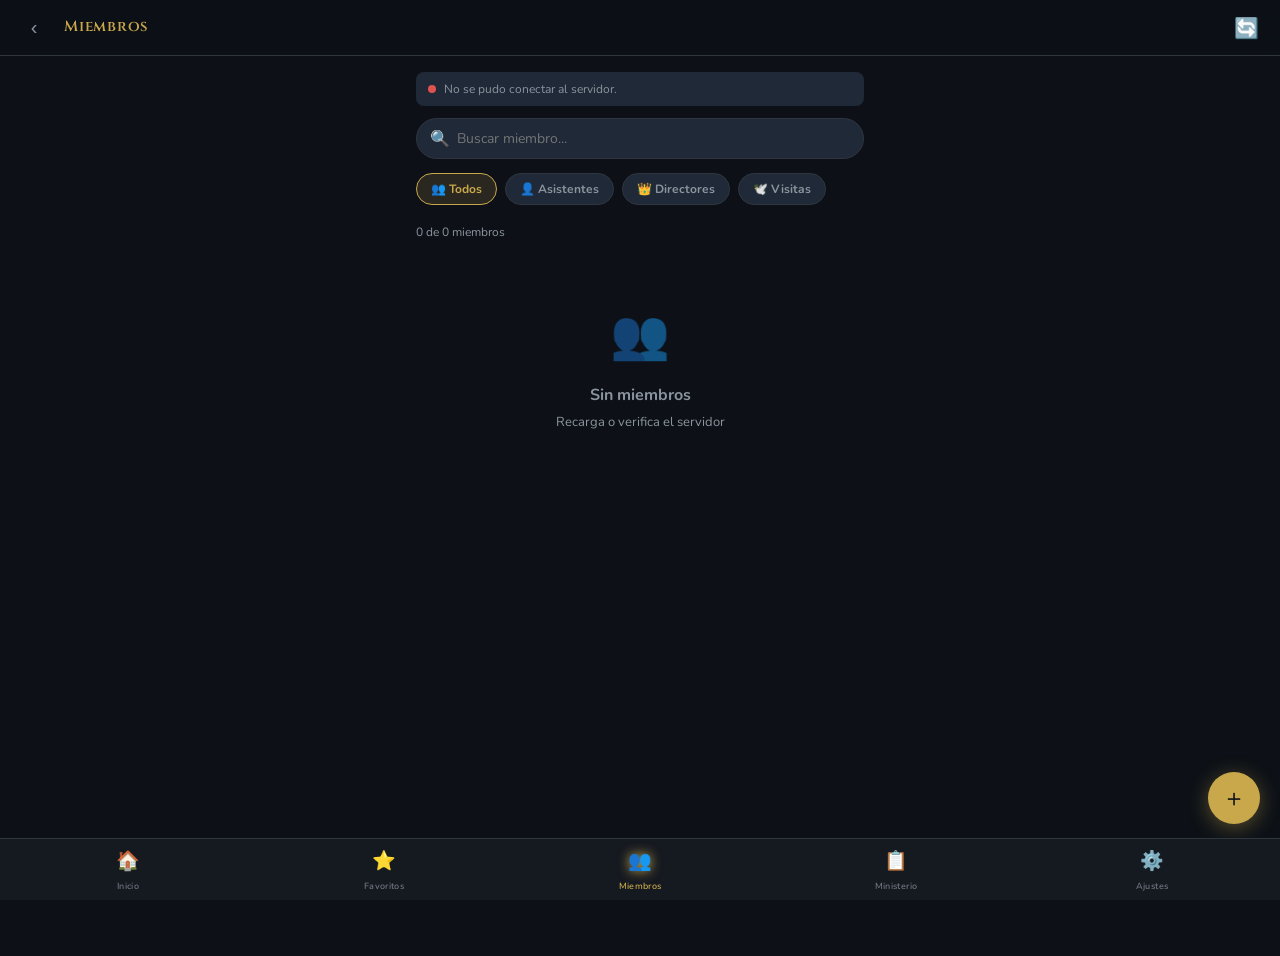
<file: members.html>
<!DOCTYPE html>
<html lang="es">
<head>
  <meta charset="UTF-8">
  <meta name="viewport" content="width=device-width, initial-scale=1.0, viewport-fit=cover">
  <meta name="apple-mobile-web-app-capable" content="yes">
  <title>Miembros</title>
  <link rel="stylesheet" href="style.css">
  <style>
    /* Role checkboxes — roles son independientes */
    .role-checks {
      display: flex;
      flex-direction: column;
      gap: 8px;
      margin-bottom: 4px;
    }
    .role-check-row {
      display: flex;
      align-items: center;
      gap: 10px;
      background: var(--surface2);
      border-radius: 8px;
      padding: 10px 12px;
      cursor: pointer;
      border: 1.5px solid var(--border);
      transition: var(--transition);
    }
    .role-check-row.active-director {
      background: var(--gold-dim);
      border-color: var(--gold);
    }
    .role-check-row.active-asistente {
      background: var(--blue-dim);
      border-color: var(--blue);
    }
    .role-check-row.active-visita {
      background: var(--surface2);
      border-color: var(--green);
    }
    .role-check-box {
      width: 20px; height: 20px;
      border-radius: 4px;
      border: 2px solid var(--border);
      display: flex; align-items: center; justify-content: center;
      font-size: 13px; flex-shrink: 0;
      background: var(--surface);
    }
    .role-check-row.active-director .role-check-box { border-color: var(--gold); background: var(--gold); color: #000; }
    .role-check-row.active-asistente .role-check-box { border-color: var(--blue); background: var(--blue); color: #fff; }
    .role-check-row.active-visita .role-check-box { border-color: var(--green); background: var(--green); color: #fff; }
    .role-check-label { font-size: 13px; font-weight: 700; flex: 1; }
    /* Ministry chips for director selection */
    .min-chip-grid {
      display: flex;
      flex-wrap: wrap;
      gap: 6px;
      max-height: 180px;
      overflow-y: auto;
      padding: 2px 0 4px;
    }
    .min-chip {
      padding: 5px 10px;
      border-radius: 20px;
      font-size: 12px;
      font-weight: 600;
      border: 1.5px solid var(--border);
      background: var(--surface2);
      color: var(--text-muted);
      cursor: pointer;
      transition: var(--transition);
      user-select: none;
    }
    .min-chip.sel-dir {
      border-color: var(--gold);
      background: var(--gold-dim);
      color: var(--gold);
    }
    /* Role badge in list */
    .badge-director {
      display: inline-flex;
      align-items: center;
      gap: 3px;
      background: var(--gold-dim);
      color: var(--gold);
      border: 1px solid var(--gold);
      border-radius: 20px;
      font-size: 10px;
      font-weight: 700;
      padding: 2px 7px;
      letter-spacing: .04em;
    }
    .badge-asistente {
      display: inline-flex;
      align-items: center;
      gap: 3px;
      background: var(--blue-dim);
      color: var(--blue);
      border: 1px solid var(--blue);
      border-radius: 20px;
      font-size: 10px;
      font-weight: 700;
      padding: 2px 7px;
      letter-spacing: .04em;
    }
    /* Server status bar */
    .server-bar {
      display: flex;
      align-items: center;
      gap: 8px;
      background: var(--surface2);
      border-radius: var(--radius-sm);
      padding: 8px 12px;
      margin-bottom: 12px;
      font-size: 12px;
      color: var(--text-muted);
    }
    .server-dot {
      width: 8px; height: 8px;
      border-radius: 50%;
      background: var(--text-dim);
      flex-shrink: 0;
    }
    .server-dot.ok { background: var(--green); }
    .server-dot.err { background: var(--red); }
    .server-dot.loading { background: var(--gold); animation: pulse-dot 1s infinite; }
    @keyframes pulse-dot { 0%,100%{opacity:1} 50%{opacity:0.3} }
    .badge-visita {
      display: inline-flex;
      align-items: center;
      gap: 3px;
      background: rgba(var(--green-rgb,34,197,94),.12);
      color: var(--green);
      border: 1px solid var(--green);
      border-radius: 20px;
      font-size: 10px;
      font-weight: 700;
      padding: 2px 7px;
      letter-spacing: .04em;
    }
  
    .bottom-nav a { font-size: 9px; padding: 8px 2px 7px; }
    .bottom-nav a .nav-icon { font-size: 19px; }
  </style>
</head>
<body>

<header class="app-header">
  <button class="back-btn" onclick="navigate('index.html')">‹</button>
  <h1>Miembros</h1>
  <div class="header-actions">
    <button class="back-btn" onclick="loadFromServer()" title="Recargar desde servidor">🔄</button>
  </div>
</header>

<div id="toast" class="toast"></div>

<!-- FAB -->
<button class="fab" onclick="requireMemberRole(openAddModal)">＋</button>

<main class="page">

  <!-- Server status -->
  <div class="server-bar" id="serverBar">
    <div class="server-dot" id="serverDot"></div>
    <span id="serverBarLabel">Conectando al servidor...</span>
  </div>

  <!-- Search -->
  <div class="search-box">
    <span class="search-icon">🔍</span>
    <input type="search" id="searchInput" placeholder="Buscar miembro..." oninput="renderList()">
  </div>

  <!-- Filter pills -->
  <div class="category-pills" id="filterPills"></div>

  <!-- Stats -->
  <div id="memberStats" style="font-size:12px; color:var(--text-muted); margin-bottom:10px;"></div>

  <!-- List -->
  <div id="memberList"></div>
</main>

<!-- BOTTOM NAV -->
<nav class="bottom-nav">
  <a href="index.html">
    <span class="nav-icon">🏠</span>
    <span>Inicio</span>
  </a>
  <a href="index.html">
    <span class="nav-icon">⭐</span>
    <span>Favoritos</span>
  </a>
  <a href="members.html" class="active">
    <span class="nav-icon">👥</span>
    <span>Miembros</span>
  </a>
  <a href="ministry.html" onclick="event.preventDefault(); openActiveMinistry();">
    <span class="nav-icon">📋</span>
    <span>Ministerio</span>
  </a>
  <a href="setup.html">
    <span class="nav-icon">⚙️</span>
    <span>Ajustes</span>
  </a>
</nav>

<!-- ===== ADD / EDIT MEMBER MODAL ===== -->
<div class="modal-overlay" id="memberModal">
  <div class="modal-sheet">
    <div class="modal-handle"></div>
    <div class="modal-title" id="modalTitle">Nuevo Miembro</div>

    <!-- User code preview -->
    <div id="codePreviewRow" style="display:flex;align-items:center;gap:10px;background:var(--surface2);border-radius:var(--radius-sm);padding:10px 12px;margin-bottom:14px;">
      <div style="font-size:11px;color:var(--text-muted);flex-shrink:0;">CÓDIGO</div>
      <div id="codePreviewVal" style="font-family:'Cinzel',serif;font-size:16px;font-weight:700;color:var(--green);letter-spacing:.1em;flex:1;">—</div>
      <div style="font-size:10px;color:var(--text-dim);" id="codePreviewHint">Se genera al guardar</div>
    </div>

    <!-- Basic info -->
    <div class="input-group">
      <label>Nombre Completo *</label>
      <input type="text" id="mName" placeholder="Nombre y apellido" autocomplete="off">
    </div>
    <div style="display:grid; grid-template-columns:1fr 1fr; gap:10px;">
      <div class="input-group">
        <label>Fecha de Nacimiento</label>
        <input type="date" id="mBirth">
      </div>
      <div class="input-group">
        <label>Teléfono</label>
        <input type="tel" id="mPhone" placeholder="+57 300...">
      </div>
    </div>
    <div class="input-group">
      <label>Correo electrónico</label>
      <input type="email" id="mEmail" placeholder="correo@ejemplo.com">
    </div>
    <div class="input-group">
      <label>Dirección</label>
      <input type="text" id="mAddress" placeholder="Barrio, ciudad">
    </div>

    <div class="divider"></div>

    <!-- Role selector — roles independientes -->
    <div class="input-group">
      <label>Rol en la iglesia *</label>
      <div class="role-checks">
        <div class="role-check-row" id="roleRowVisita" onclick="toggleRole('visita')">
          <div class="role-check-box" id="roleChkVisita"></div>
          <div class="role-check-label" style="color:var(--green);">🕊️ Visita</div>
          <div style="font-size:11px;color:var(--text-dim);">Solo bienvenida</div>
        </div>
        <div class="role-check-row" id="roleRowAsistente" onclick="toggleRole('asistente')">
          <div class="role-check-box" id="roleChkAsistente"></div>
          <div class="role-check-label" style="color:var(--blue);">👤 Asistente</div>
          <div style="font-size:11px;color:var(--text-dim);">Sirve en ministerios</div>
        </div>
        <div class="role-check-row" id="roleRowDirector" onclick="toggleRole('director')">
          <div class="role-check-box" id="roleChkDirector"></div>
          <div class="role-check-label" style="color:var(--gold);">👑 Director</div>
          <div style="font-size:11px;color:var(--text-dim);">Administra ministerios</div>
        </div>
      </div>
      <p style="font-size:11px; color:var(--text-dim); margin-top:4px;" id="roleHint">
        Selecciona uno o más roles. Visita es exclusivo.
      </p>
    </div>

    <!-- Director section -->
    <div id="directorSection" style="display:none;">
      <div class="input-group">
        <label>👑 Director de ministerios</label>
        <p style="font-size:11px; color:var(--text-dim); margin-bottom:8px;">
          Selecciona los ministerios que este director administrará. Tendrá permisos completos sobre ellos.
        </p>
        <div class="min-chip-grid" id="dirMinChips"></div>
        <div id="dirMinError" style="font-size:11px; color:var(--red); margin-top:6px; display:none;">
          Selecciona al menos un ministerio.
        </div>
      </div>
    </div>

    <!-- Ministerios en que asiste (asistente) -->
    <div id="asistenteMinistriesSection" style="display:none;">
      <div class="input-group">
        <label>🌟 Ministerios en que asiste</label>
        <p style="font-size:11px; color:var(--text-dim); margin-bottom:6px;">Selecciona los ministerios donde participa activamente.</p>
        <div class="chip-selector" id="ministryChips"></div>
      </div>
    </div>

    <!-- Mensaje para visita -->
    <div id="visitaSection" style="display:none;">
      <div style="background:var(--surface2); border:1px solid var(--green); border-radius:10px; padding:12px 14px; margin-bottom:12px;">
        <div style="font-size:13px; font-weight:700; color:var(--green); margin-bottom:4px;">🕊️ Visita registrada</div>
        <div style="font-size:12px; color:var(--text-muted);">
          Al guardar se enviará un mensaje de bienvenida por WhatsApp al número registrado (si tiene teléfono).
        </div>
      </div>
    </div>

    <div class="input-group">
      <label>Notas</label>
      <textarea id="mNotes" placeholder="Observaciones adicionales..."></textarea>
    </div>

    <!-- Save / Cancel -->
    <div id="saveStatus" style="font-size:12px; text-align:center; color:var(--text-muted); min-height:18px; margin-bottom:6px;"></div>
    <div style="display:flex; gap:8px; margin-top:4px;">
      <button class="btn btn-secondary" style="flex:1;" onclick="closeModal('memberModal')">Cancelar</button>
      <button class="btn btn-primary" style="flex:1;" id="saveBtn" onclick="saveMember()">Guardar</button>
    </div>
    <div id="deleteBtn" style="margin-top:8px; display:none;">
      <button class="btn btn-danger btn-block btn-sm" onclick="deleteMember()">🗑 Eliminar miembro</button>
    </div>
  </div>
</div>

<!-- VIEW MEMBER MODAL -->
<div class="modal-overlay" id="viewModal">
  <div class="modal-sheet" id="viewModalContent"></div>
</div>

<script src="app.js"></script>
<script>
// ===== STATE =====
let editingId = null;
let filterRole = 'all';   // 'all' | 'asistente' | 'director' | 'visita'
let filterMinistry = 'all';
let selectedRoles = ['asistente'];   // array: ['director'], ['asistente'], ['director','asistente'], ['visita']
let selectedDirMinistries = [];   // ministerios que dirige (director)
let selectedMinistriesForMember = [];  // sirve en (asistente)
let serverMembers = [];  // cache from server

// ===== INIT =====
document.addEventListener('DOMContentLoaded', () => {
  renderFilterPills();
  loadFromServer();
});

// ===== SERVER COMMS =====
function setServerStatus(state, label) {
  const dot = document.getElementById('serverDot');
  dot.className = 'server-dot' + (state ? ' ' + state : '');
  document.getElementById('serverBarLabel').textContent = label;
}

async function loadFromServer() {
  const url = getServerUrl();
  if (!url) {
    setServerStatus('err', 'Sin servidor configurado.');
    renderList();
    return;
  }
  setServerStatus('loading', 'Cargando desde servidor...');
  const members = await fetchMembersFromServer();
  if (members === null) {
    setServerStatus('err', 'No se pudo conectar al servidor.');
    // Try cached copy
    serverMembers = DB.get('members_cache', []);
    renderList();
    return;
  }
  serverMembers = members;
  // Save a local cache just for offline fallback
  DB.set('members_cache', members);
  // Also keep DB.members in sync for compatibility with other pages
  DB.set('members', members);
  setServerStatus('ok', `${members.length} miembro${members.length !== 1 ? 's' : ''} · Servidor activo`);
  renderList();
}

async function saveMemberToServer(memberData, isEdit) {
  const url = getServerUrl();
  if (!url) return { ok: false, msg: 'Sin servidor configurado' };
  try {
    // For single-member operations we update the full list on the server
    // Strategy: get current list, update/add member, push back
    let members = [...serverMembers];
    if (isEdit) {
      const idx = members.findIndex(m => m.id === memberData.id);
      if (idx >= 0) members[idx] = memberData;
      else members.push(memberData);
    } else {
      members.push(memberData);
    }
    const ok = await pushMembersToServer(members);
    if (ok) {
      serverMembers = members;
      DB.set('members_cache', members);
      DB.set('members', members);
    }
    return { ok, msg: ok ? 'Guardado en servidor' : 'Error al guardar en servidor' };
  } catch (e) {
    return { ok: false, msg: 'Error: ' + e.message };
  }
}

async function deleteMemberFromServer(id) {
  const url = getServerUrl();
  if (!url) return false;
  try {
    // Usar DELETE /api/miembros/:id — el POST hace merge y no borra
    const baseUrl = url.replace(/\/api\/miembros.*$/, '');
    const res = await fetch(`${baseUrl}/api/miembros/${encodeURIComponent(id)}`, {
      method: 'DELETE',
      headers: { 'ngrok-skip-browser-warning': '1' }
    });
    if (res.ok) {
      const members = serverMembers.filter(m => m.id !== id);
      serverMembers = members;
      DB.set('members_cache', members);
      DB.set('members', members);
      return true;
    }
    return false;
  } catch (e) {
    console.error('deleteMemberFromServer:', e);
    return false;
  }
}

// ===== FILTER PILLS =====
function renderFilterPills() {
  const pills = [
    { id: 'all', label: '👥 Todos' },
    { id: 'asistente', label: '👤 Asistentes' },
    { id: 'director', label: '👑 Directores' },
    { id: 'visita', label: '🕊️ Visitas' },
  ];
  document.getElementById('filterPills').innerHTML = pills.map(p => `
    <div class="pill ${filterRole === p.id ? 'active' : ''}" onclick="setFilter('${p.id}')">
      ${p.label}
    </div>
  `).join('');
}

function setFilter(id) {
  filterRole = id;
  renderFilterPills();
  renderList();
}

// Helper: get roles array from member
function getMemberRoles(m) {
  if (Array.isArray(m.roles)) return m.roles;
  if (m.role) return [m.role];
  return ['asistente'];
}

// ===== RENDER LIST =====
function renderList() {
  const search = (document.getElementById('searchInput').value || '').toLowerCase();
  let filtered = [...serverMembers];

  if (search) {
    filtered = filtered.filter(m =>
      m.name.toLowerCase().includes(search) ||
      (m.email || '').toLowerCase().includes(search) ||
      (m.phone || '').includes(search)
    );
  }

  if (filterRole !== 'all') {
    filtered = filtered.filter(m => getMemberRoles(m).includes(filterRole));
  }

  filtered.sort((a, b) => a.name.localeCompare(b.name, 'es'));

  document.getElementById('memberStats').textContent =
    `${filtered.length} de ${serverMembers.length} miembro${serverMembers.length !== 1 ? 's' : ''}`;

  const container = document.getElementById('memberList');
  if (filtered.length === 0) {
    container.innerHTML = `<div class="empty-state">
      <div class="empty-icon">👥</div>
      <h3>Sin miembros</h3>
      <p>${serverMembers.length === 0 ? 'Recarga o verifica el servidor' : 'Ninguno coincide con el filtro'}</p>
    </div>`;
    return;
  }

  container.innerHTML = filtered.map(m => {
    const age = calcAge(m.birth);
    const roles = getMemberRoles(m);
    const isDirector = roles.includes('director');
    const isAsistente = roles.includes('asistente');
    const isVisita = roles.includes('visita');

    let roleBadges = '';
    if (isVisita) roleBadges += `<span class="badge-visita">🕊️ Visita</span>`;
    if (isDirector) roleBadges += `<span class="badge-director">👑 Director</span>`;
    if (isAsistente && !isVisita) roleBadges += `<span class="badge-asistente">👤 Asistente</span>`;

    let ministryInfo = '';
    if (isDirector && (m.dirMinistries || []).length > 0) {
      const names = (m.dirMinistries).slice(0, 2).map(id => {
        const min = getMinistry(id);
        return `<span class="tag tag-gold">${min.icon} ${min.name}</span>`;
      }).join('');
      const more = m.dirMinistries.length > 2
        ? `<span class="tag" style="background:var(--surface3);color:var(--text-muted);">+${m.dirMinistries.length - 2}</span>`
        : '';
      ministryInfo = `<div class="tags-wrap" style="margin-top:4px;">${names}${more}</div>`;
    } else if (isAsistente && !isVisita && (m.ministries || []).length > 0) {
      const names = (m.ministries).slice(0, 2).map(id => {
        const min = getMinistry(id);
        return `<span class="tag tag-gold">${min.icon} ${min.name}</span>`;
      }).join('');
      ministryInfo = `<div class="tags-wrap" style="margin-top:4px;">${names}</div>`;
    }

    return `
      <div class="list-item" onclick="viewMember('${m.id}')">
        <div class="avatar">${initials(m.name)}</div>
        <div class="item-info">
          <div class="item-name" style="display:flex;align-items:center;gap:6px;flex-wrap:wrap;">
            ${m.name} ${roleBadges}
          </div>
          <div class="item-sub">${m.code ? '<span style="font-family:Cinzel,serif;color:var(--green);font-weight:700;">' + m.code + '</span> · ' : ''}${age !== null ? age + ' años' : ''}${m.phone ? (age !== null ? ' · ' : '') + m.phone : ''}</div>
          ${ministryInfo}
        </div>
        <div class="item-action" onclick="event.stopPropagation(); requireMemberRole(() => openEditModal('${m.id}'))">✏️</div>
      </div>
    `;
  }).join('');
}

// ===== VIEW MODAL =====
function viewMember(id) {
  const m = serverMembers.find(x => x.id === id);
  if (!m) return;

  const age = calcAge(m.birth);
  const roles = getMemberRoles(m);
  const isDirector = roles.includes('director');
  const isAsistente = roles.includes('asistente');
  const isVisita = roles.includes('visita');

  let roleBadges = '';
  if (isVisita) roleBadges += `<span class="badge-visita">🕊️ Visita</span> `;
  if (isDirector) roleBadges += `<span class="badge-director">👑 Director</span> `;
  if (isAsistente && !isVisita) roleBadges += `<span class="badge-asistente">👤 Asistente</span>`;

  let ministriesBlock = '';
  if (isDirector && (m.dirMinistries || []).length > 0) {
    const tags = m.dirMinistries.map(mid => {
      const min = getMinistry(mid);
      return `<span class="tag tag-gold">${min.icon} ${min.name}</span>`;
    }).join('');
    ministriesBlock += `<div style="margin-top:12px;">
      <div style="font-size:11px; color:var(--text-dim); font-weight:700; text-transform:uppercase; letter-spacing:.08em; margin-bottom:6px;">Dirige los ministerios</div>
      <div class="tags-wrap">${tags}</div>
    </div>`;
  }
  if (isAsistente && !isVisita && (m.ministries || []).length > 0) {
    const serveTags = (m.ministries).map(mid => {
      const min = getMinistry(mid);
      return `<span class="tag tag-gold">${min.icon} ${min.name}</span>`;
    }).join('');
    ministriesBlock += `<div style="margin-top:12px;"><div style="font-size:11px;color:var(--text-dim);font-weight:700;text-transform:uppercase;letter-spacing:.08em;margin-bottom:6px;">Asiste en</div><div class="tags-wrap">${serveTags}</div></div>`;
  }

  // WhatsApp button for visita
  const phoneRaw = (m.phone || '').replace(/\D/g, '');
  const waBtn = phoneRaw
    ? `<button class="btn btn-secondary" style="flex:1;" onclick="closeModal('viewModal'); enviarBienvenidaVisita('${m.id}')">📲 WhatsApp</button>`
    : '';

  document.getElementById('viewModalContent').innerHTML = `
    <div class="modal-handle"></div>
    <div style="display:flex; align-items:center; gap:16px; margin-bottom:20px;">
      <div class="avatar" style="width:56px;height:56px;font-size:20px;">${initials(m.name)}</div>
      <div>
        <div style="font-family:'Cinzel',serif; font-size:18px; font-weight:700; color:var(--gold);">${m.name}</div>
        <div style="margin-top:4px;display:flex;align-items:center;gap:6px;flex-wrap:wrap;">${roleBadges}${m.code ? `<span style="font-family:'Cinzel',serif;font-size:12px;color:var(--green);font-weight:700;letter-spacing:.06em;background:var(--surface2);border-radius:6px;padding:2px 8px;">${m.code}</span>` : ''}</div>
        <div style="font-size:13px; color:var(--text-muted); margin-top:2px;">${age !== null ? age + ' años' : 'Sin edad registrada'}</div>
      </div>
    </div>
    ${m.phone ? `<div style="padding:10px 0; border-bottom:1px solid var(--border); display:flex; justify-content:space-between;"><span style="color:var(--text-muted); font-size:12px;">TELÉFONO</span><a href="tel:${m.phone}" style="color:var(--blue); font-weight:600;">${m.phone}</a></div>` : ''}
    ${m.email ? `<div style="padding:10px 0; border-bottom:1px solid var(--border); display:flex; justify-content:space-between;"><span style="color:var(--text-muted); font-size:12px;">CORREO</span><a href="mailto:${m.email}" style="color:var(--blue); font-weight:600; font-size:13px;">${m.email}</a></div>` : ''}
    ${m.address ? `<div style="padding:10px 0; border-bottom:1px solid var(--border);"><span style="color:var(--text-muted); font-size:12px;">DIRECCIÓN</span><div style="margin-top:4px; font-size:13px;">${m.address}</div></div>` : ''}
    ${ministriesBlock}
    ${m.notes ? `<div style="margin-top:12px; background:var(--surface2); border-radius:8px; padding:10px; font-size:13px; color:var(--text-muted);">📝 ${m.notes}</div>` : ''}
    <div style="display:flex; gap:8px; margin-top:20px;">
      <button class="btn btn-secondary" style="flex:1;" onclick="closeModal('viewModal')">Cerrar</button>
      ${waBtn}
      <button class="btn btn-primary" style="flex:1;" onclick="closeModal('viewModal'); requireMemberRole(() => openEditModal('${m.id}'))">✏️ Editar</button>
    </div>
  `;
  openModal('viewModal');
}

// ===== ROLE TOGGLE (checkboxes independientes) =====
function toggleRole(role) {
  if (role === 'visita') {
    // Visita es exclusivo: si lo activas, desactiva los demás; si lo desactivas, vuelve a asistente
    if (selectedRoles.includes('visita')) {
      selectedRoles = ['asistente'];
    } else {
      selectedRoles = ['visita'];
    }
  } else {
    // Director / Asistente: toggle individual, incompatibles con visita
    selectedRoles = selectedRoles.filter(r => r !== 'visita');
    const idx = selectedRoles.indexOf(role);
    if (idx >= 0) {
      selectedRoles.splice(idx, 1);
      if (selectedRoles.length === 0) selectedRoles = ['asistente']; // mínimo uno
    } else {
      selectedRoles.push(role);
    }
  }
  updateRoleSections();
}

function updateRoleSections() {
  const isDir = selectedRoles.includes('director');
  const isAsi = selectedRoles.includes('asistente');
  const isVis = selectedRoles.includes('visita');

  // Checkboxes visual
  const rowDir = document.getElementById('roleRowDirector');
  const rowAsi = document.getElementById('roleRowAsistente');
  const rowVis = document.getElementById('roleRowVisita');
  rowDir.className = 'role-check-row' + (isDir ? ' active-director' : '');
  rowAsi.className = 'role-check-row' + (isAsi ? ' active-asistente' : '');
  rowVis.className = 'role-check-row' + (isVis ? ' active-visita' : '');
  document.getElementById('roleChkDirector').textContent = isDir ? '✓' : '';
  document.getElementById('roleChkAsistente').textContent = isAsi ? '✓' : '';
  document.getElementById('roleChkVisita').textContent = isVis ? '✓' : '';

  // Hint text
  const hint = document.getElementById('roleHint');
  if (isVis) {
    hint.textContent = 'Visita: solo recibe mensaje de bienvenida, sin ministerios.';
  } else if (isDir && isAsi) {
    hint.textContent = 'Director y Asistente: administra sus ministerios y también asiste a otros.';
  } else if (isDir) {
    hint.textContent = 'Director: administra y gestiona sus ministerios con permisos completos.';
  } else {
    hint.textContent = 'Asistente: participa en los ministerios seleccionados.';
  }

  // Sections visibility
  document.getElementById('directorSection').style.display = isDir ? 'block' : 'none';
  document.getElementById('asistenteMinistriesSection').style.display = (isAsi && !isVis) ? 'block' : 'none';
  document.getElementById('visitaSection').style.display = isVis ? 'block' : 'none';
}

// ===== BUILD CHIPS =====
function buildDirChips() {
  document.getElementById('dirMinChips').innerHTML = ALL_MINISTRIES.map(m => `
    <div class="min-chip ${selectedDirMinistries.includes(m.id) ? 'sel-dir' : ''}"
         onclick="toggleDirMin('${m.id}')">
      ${m.icon} ${m.name}
    </div>
  `).join('');
}

function toggleDirMin(id) {
  const idx = selectedDirMinistries.indexOf(id);
  if (idx >= 0) selectedDirMinistries.splice(idx, 1);
  else selectedDirMinistries.push(id);
  buildDirChips();
  document.getElementById('dirMinError').style.display = 'none';
}

function buildAsistenteChips() {
  const allMin = ALL_MINISTRIES;
  document.getElementById('ministryChips').innerHTML = allMin.map(m => `
    <div class="chip ${selectedMinistriesForMember.includes(m.id) ? 'selected-ministry' : ''}"
         onclick="toggleMemberMinistry('${m.id}')">
      ${m.icon} ${m.name}
    </div>
  `).join('');
}

function toggleMemberMinistry(id) {
  const idx = selectedMinistriesForMember.indexOf(id);
  if (idx >= 0) selectedMinistriesForMember.splice(idx, 1);
  else selectedMinistriesForMember.push(id);
  buildAsistenteChips();
}

// ===== OPEN ADD/EDIT =====
function openAddModal() {
  editingId = null;
  selectedRoles = ['asistente'];
  selectedDirMinistries = [];
  selectedMinistriesForMember = [];

  document.getElementById('modalTitle').textContent = 'Nuevo Miembro';
  document.getElementById('mName').value = '';
  document.getElementById('mBirth').value = '';
  document.getElementById('mPhone').value = '';
  document.getElementById('mEmail').value = '';
  document.getElementById('mAddress').value = '';
  document.getElementById('mNotes').value = '';
  document.getElementById('saveStatus').textContent = '';
  document.getElementById('deleteBtn').style.display = 'none';
  document.getElementById('dirMinError').style.display = 'none';
  document.getElementById('codePreviewVal').textContent = '—';
  document.getElementById('codePreviewHint').textContent = 'Se genera al guardar';
  document.getElementById('mName').oninput = updateCodePreview;

  updateRoleSections();
  buildDirChips();
  buildAsistenteChips();
  openModal('memberModal');
}

function openEditModal(id) {
  const m = serverMembers.find(x => x.id === id);
  if (!m) return;
  editingId = id;

  // Normalize roles
  if (Array.isArray(m.roles)) selectedRoles = [...m.roles];
  else if (m.role) selectedRoles = [m.role];
  else selectedRoles = ['asistente'];

  selectedDirMinistries = [...(m.dirMinistries || [])];
  selectedMinistriesForMember = [...(m.ministries || [])];

  document.getElementById('modalTitle').textContent = 'Editar Miembro';
  document.getElementById('mName').value = m.name || '';
  document.getElementById('mBirth').value = m.birth || '';
  document.getElementById('mPhone').value = m.phone || '';
  document.getElementById('mEmail').value = m.email || '';
  document.getElementById('mAddress').value = m.address || '';
  document.getElementById('mNotes').value = m.notes || '';
  // Show existing code
  document.getElementById('codePreviewVal').textContent = m.code || '—';
  document.getElementById('codePreviewHint').textContent = m.code ? 'Código asignado' : 'Se genera al guardar';
  document.getElementById('mName').oninput = null;
  document.getElementById('saveStatus').textContent = '';
  document.getElementById('deleteBtn').style.display = 'block';
  document.getElementById('dirMinError').style.display = 'none';

  updateRoleSections();
  buildDirChips();
  buildAsistenteChips();
  openModal('memberModal');
}

// ===== CODE GENERATION =====
function generateMemberCode(name, extra) {
  var parts = name.trim().toUpperCase().split(' ').filter(function(x){ return x.length > 0; });
  var ini = '';
  if (parts.length >= 2) ini = parts[0][0] + parts[1][0];
  else if (parts.length === 1) ini = parts[0][0] + (parts[0][1] || parts[0][0]);
  else ini = 'XX';
  var num = String(Math.floor(Math.random() * 900) + 100);
  return ini + '-' + num;
}

function updateCodePreview() {
  var name = (document.getElementById('mName').value || '').trim();
  if (name.length < 2) {
    document.getElementById('codePreviewVal').textContent = '—';
    document.getElementById('codePreviewHint').textContent = 'Se genera al guardar';
    return;
  }
  document.getElementById('codePreviewVal').textContent = generateMemberCode(name) + ' *';
  document.getElementById('codePreviewHint').textContent = '* confirmado al guardar';
}

// ===== SAVE =====
async function saveMember() {
  const name = document.getElementById('mName').value.trim();
  if (!name) { showToast('El nombre es requerido', 'error'); return; }

  const isDir = selectedRoles.includes('director');
  const isAsi = selectedRoles.includes('asistente');
  const isVis = selectedRoles.includes('visita');

  if (isDir && selectedDirMinistries.length === 0) {
    document.getElementById('dirMinError').style.display = 'block';
    document.getElementById('directorSection').scrollIntoView({ behavior: 'smooth' });
    return;
  }

  const saveBtn = document.getElementById('saveBtn');
  const saveStatus = document.getElementById('saveStatus');
  saveBtn.disabled = true;
  saveBtn.textContent = 'Guardando...';
  saveStatus.textContent = '🔄 Enviando al servidor...';

  // Generate or preserve code
  let memberCode = '';
  if (editingId) {
    const existing = serverMembers.find(x => x.id === editingId);
    memberCode = (existing && existing.code) ? existing.code : generateMemberCode(name);
  } else {
    memberCode = generateMemberCode(name);
    const usedCodes = new Set(serverMembers.map(x => x.code).filter(Boolean));
    if (usedCodes.has(memberCode)) memberCode = generateMemberCode(name);
  }

  const memberData = {
    id: editingId || genId(),
    code: memberCode,
    name,
    roles: selectedRoles,
    role: selectedRoles[0] || 'asistente', // legado
    birth: document.getElementById('mBirth').value,
    phone: document.getElementById('mPhone').value.trim(),
    email: document.getElementById('mEmail').value.trim(),
    address: document.getElementById('mAddress').value.trim(),
    notes: document.getElementById('mNotes').value.trim(),
    // Director fields
    dirMinistries: isDir ? selectedDirMinistries : [],
    // Asistente fields
    ministries: (isAsi && !isVis) ? selectedMinistriesForMember : [],
    updatedAt: Date.now(),
    ...(editingId ? {} : { createdAt: Date.now() })
  };

  const result = await saveMemberToServer(memberData, !!editingId);

  saveBtn.disabled = false;
  saveBtn.textContent = 'Guardar';

  if (result.ok) {
    closeModal('memberModal');
    showToast(editingId ? '✅ Miembro actualizado en servidor' : '✅ Miembro guardado en servidor', 'success');
    setServerStatus('ok', `${serverMembers.length} miembros · Servidor activo`);
    renderList();

    // Si es visita nueva y tiene teléfono, ofrecer enviar bienvenida
    if (!editingId && isVis && memberData.phone) {
      setTimeout(() => {
        if (confirm(`¿Enviar mensaje de bienvenida a ${name} por WhatsApp?`)) {
          enviarBienvenidaVisita(memberData.id);
        }
      }, 400);
    }
  } else {
    saveStatus.style.color = 'var(--red)';
    saveStatus.textContent = '❌ ' + result.msg;
    showToast(result.msg, 'error');
  }
}

// ===== ENVIAR BIENVENIDA WHATSAPP (Visita) =====
function enviarBienvenidaVisita(memberId) {
  const m = serverMembers.find(x => x.id === memberId);
  if (!m) return;

  let phone = (m.phone || '').replace(/\D/g, '');
  if (!phone) { showToast('No tiene teléfono registrado', 'error'); return; }

  // Prefijo de país — usar el guardado en config (default 57 Colombia)
  if (phone.length <= 10) {
    const countryCode = (DB.get('wa_country_code', '57') || '57').replace(/\D/g, '') || '57';
    phone = countryCode + phone;
  }

  const _ig = getIglesiaActual();
  const churchName = (_ig && _ig.name) || DB.get('church_name', 'nuestra iglesia');
  const welcomeTemplate = DB.get('welcome_message', '');
  const defaultMsg = welcomeTemplate
    ? welcomeTemplate.replace(/{nombre}/g, m.name)
    : `¡Hola ${m.name}! 👋\n\nBienvenido(a) a *${churchName}*. Fue un gusto tenerte hoy con nosotros. ✝️\n\nSi tienes preguntas o quieres saber más, no dudes en escribirnos. ¡Esperamos verte pronto!`;

  const msg = encodeURIComponent(defaultMsg);
  const urlNativo   = `whatsapp://send?phone=${phone}&text=${msg}`;
  const urlFallback = `https://wa.me/${phone}?text=${msg}`;

  try {
    if (typeof cordova !== 'undefined' && cordova.InAppBrowser) {
      cordova.InAppBrowser.open(urlNativo, '_system');
    } else {
      window.open(urlNativo, '_system');
    }
  } catch(e) {
    try { window.open(urlFallback, '_blank'); } catch(e2) {}
  }
  showToast('Abriendo WhatsApp ✓', 'success');
}

// ===== DELETE =====
async function deleteMember() {
  if (!confirm('¿Eliminar este miembro? Se borrará del servidor.')) return;
  const saveBtn = document.getElementById('saveBtn');
  saveBtn.disabled = true;
  document.getElementById('saveStatus').textContent = '🔄 Eliminando...';

  const ok = await deleteMemberFromServer(editingId);
  saveBtn.disabled = false;

  if (ok) {
    closeModal('memberModal');
    showToast('Miembro eliminado del servidor', 'error');
    renderList();
  } else {
    document.getElementById('saveStatus').style.color = 'var(--red)';
    document.getElementById('saveStatus').textContent = '❌ Error al eliminar del servidor';
  }
}
</script>
</body>
</html>
</file>
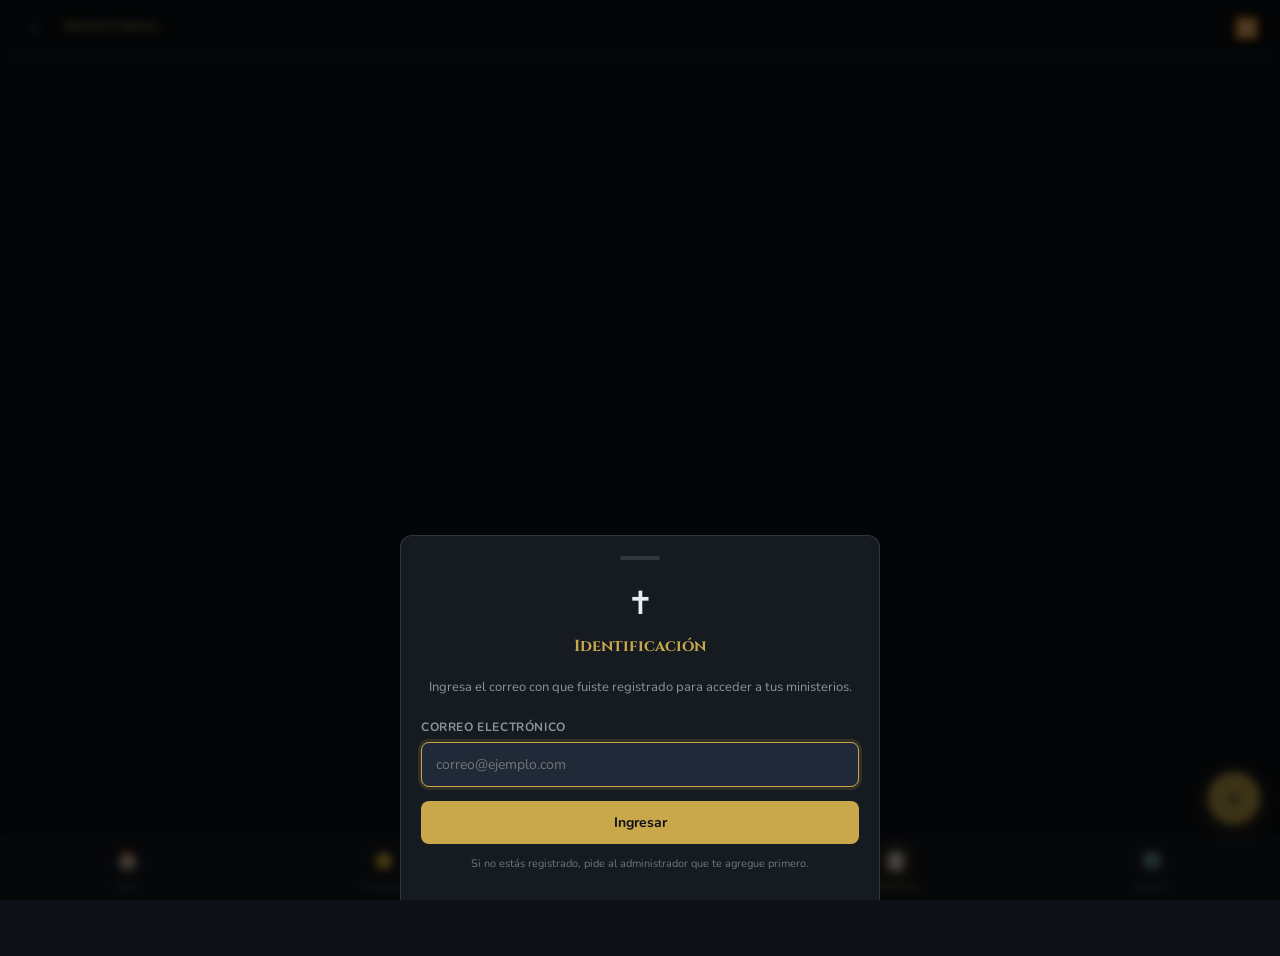
<file: ministry.html>
<!DOCTYPE html>
<html lang="es">
<head>
  <meta charset="UTF-8">
  <meta name="viewport" content="width=device-width, initial-scale=1.0, viewport-fit=cover">
  <meta name="apple-mobile-web-app-capable" content="yes">
  <title>Ministerio</title>
  <link rel="stylesheet" href="style.css">
<base target="_blank">
</head>
<body>

<header class="app-header">
  <button class="back-btn" onclick="navigate('index.html')">‹</button>
  <h1 id="ministryTitle">Ministerio</h1>
  <div class="header-actions">
    <button class="back-btn" id="switchMinBtn" onclick="openSwitchModal()" title="Cambiar ministerio">🔀</button>
  </div>
</header>

<div id="toast" class="toast"></div>
<button class="fab" id="mainFab" onclick="fabAction()">＋</button>

<main class="page">

  <!-- Tab bar: Reuniones · Participantes · Tareas -->
  <div style="display:flex; gap:0; background:var(--surface); border:1px solid var(--border); border-radius:10px; margin-bottom:16px; overflow:hidden;">
    <button class="tab-btn active" id="tab-meetings"     onclick="switchTab('meetings')">📅 Reuniones</button>
    <button class="tab-btn"        id="tab-participants" onclick="switchTab('participants')">👥 Participantes</button>
    <button class="tab-btn"        id="tab-tasks"        onclick="switchTab('tasks')">✅ Tareas</button>
  </div>

  <!-- MEETINGS TAB -->
  <div id="tabMeetings">
    <div class="section-title">Próximas Reuniones</div>
    <div id="upcomingMeetingsList"></div>
    <div class="section-title">Historial</div>
    <div id="pastMeetingsList"></div>
  </div>

  <!-- PARTICIPANTS TAB -->
  <div id="tabParticipants" style="display:none;">
    <!-- Filtros de participantes eliminados (solo Todos) -->
    <div class="search-box">
      <span class="search-icon">🔍</span>
      <input type="search" id="pSearch" placeholder="Buscar participante..." oninput="renderParticipants()">
    </div>
    <div id="participantsList"></div>
  </div>

  <!-- TASKS TAB -->
  <div id="tabTasks" style="display:none;">
    <div style="display:flex; gap:6px; margin-bottom:12px; overflow-x:auto; padding-bottom:4px;">
      <div class="pill active" id="tf-all"     onclick="setTaskFilter('all')">Todas</div>
      <div class="pill"        id="tf-pending" onclick="setTaskFilter('pending')">⏳ Pendientes</div>
      <div class="pill"        id="tf-free"    onclick="setTaskFilter('free')">🕊️ Sin reunión</div>
      <div class="pill"        id="tf-done"    onclick="setTaskFilter('done')">✅ Completadas</div>
    </div>
    <div id="tasksList"></div>
  </div>

</main>

<!-- BOTTOM NAV -->
<nav class="bottom-nav">
  <a href="index.html">
    <span class="nav-icon">🏠</span>
    <span>Inicio</span>
  </a>
  <a href="index.html">
    <span class="nav-icon">⭐</span>
    <span>Favoritos</span>
  </a>
  <a href="members.html">
    <span class="nav-icon">👥</span>
    <span>Miembros</span>
  </a>
  <a href="ministry.html" class="active" onclick="event.preventDefault(); openActiveMinistry();">
    <span class="nav-icon">📋</span>
    <span>Ministerio</span>
  </a>
  <a href="setup.html">
    <span class="nav-icon">⚙️</span>
    <span>Ajustes</span>
  </a>
</nav>

<!-- SWITCH MINISTRY MODAL -->
<div class="modal-overlay" id="switchModal">
  <div class="modal-sheet">
    <div class="modal-handle"></div>
    <div class="modal-title">Seleccionar Ministerio</div>
    <div id="switchMinList"></div>
    <button class="btn btn-ghost btn-block btn-sm" onclick="closeModal('switchModal')">Cancelar</button>
  </div>
</div>

<!-- ADD / EDIT MEETING MODAL -->
<div class="modal-overlay" id="meetingModal">
  <div class="modal-sheet">
    <div class="modal-handle"></div>
    <div class="modal-title" id="meetingModalTitle">Nueva Reunión</div>
    <div class="input-group">
      <label>Título *</label>
      <input type="text" id="mTitle" placeholder="Ej: Reunión de planificación">
    </div>
    <div style="display:grid; grid-template-columns:1fr 1fr; gap:10px;">
      <div class="input-group">
        <label>Fecha *</label>
        <input type="date" id="mDate">
      </div>
      <div class="input-group">
        <label>Hora</label>
        <input type="time" id="mTime">
      </div>
    </div>
    <div class="input-group">
      <label>Lugar</label>
      <input type="text" id="mPlace" placeholder="Salón, templo...">
    </div>
    <div class="input-group">
      <label>Descripción</label>
      <textarea id="mDesc" placeholder="Tema o agenda..."></textarea>
    </div>
    <div style="display:flex; gap:8px;">
      <button class="btn btn-secondary" style="flex:1;" onclick="closeModal('meetingModal')">Cancelar</button>
      <button class="btn btn-primary"   style="flex:1;" onclick="saveMeeting()">Guardar</button>
    </div>
    <div id="deleteMeetingBtn" style="margin-top:8px; display:none;">
      <button class="btn btn-danger btn-block btn-sm" onclick="deleteMeeting()">🗑 Eliminar reunión</button>
    </div>
  </div>
</div>

<!-- ════════════════════════════════════════════════════════════
     MEETING DETAIL MODAL
     Contiene: Info · Asistencia · Tareas de esta reunión
     ════════════════════════════════════════════════════════════ -->
<div class="modal-overlay" id="meetingDetailModal">
  <div class="modal-sheet" style="max-height:92vh; overflow-y:auto; padding-bottom:36px;">
    <div class="modal-handle"></div>

    <!-- Encabezado dinámico de la reunión -->
    <div id="mdHeader"></div>

    <!-- Sub-tabs del detalle -->
    <div style="display:flex; gap:0; background:var(--surface); border:1px solid var(--border); border-radius:10px; margin:14px 0 16px; overflow:hidden;">
      <button class="tab-btn active" id="mdt-info"       onclick="switchDetailTab('info')">📄 Info</button>
      <button class="tab-btn"        id="mdt-attendance" onclick="switchDetailTab('attendance')">📋 Asistencia</button>
      <button class="tab-btn"        id="mdt-dtasks"     onclick="switchDetailTab('dtasks')">✅ Tareas</button>
    </div>

    <!-- INFO -->
    <div id="mdtInfo"></div>

    <!-- ASISTENCIA -->
    <div id="mdtAttendance" style="display:none;">
      <div id="mdAttStats" style="margin-bottom:10px;"></div>
      <div class="search-box">
        <span class="search-icon">🔍</span>
        <input type="search" id="mdAttSearch" placeholder="Buscar..." oninput="renderDetailAttendance()">
      </div>
      <!-- Filtros de asistencia eliminados (solo Todos) -->
      <div id="mdAttList"></div>
      <div style="display:flex; gap:8px; margin-top:12px;">
        <button class="btn btn-secondary btn-sm" style="flex:1;" onclick="mdMarkAll(true)">✓ Todos presentes</button>
        <button class="btn btn-secondary btn-sm" style="flex:1;" onclick="mdMarkAll(false)">✗ Todos ausentes</button>
      </div>
      <button class="btn btn-primary btn-block" style="margin-top:10px;" onclick="saveMeetingAttendance()">💾 Guardar asistencia</button>
    </div>

    <!-- TAREAS de esta reunión -->
    <div id="mdtDtasks" style="display:none;">
      <div id="mdTasksList"></div>
      <button class="btn btn-secondary btn-block btn-sm" style="margin-top:8px;"
              onclick="requireDirector(() => openAddTaskForMeeting(currentDetailMeetingId))">＋ Nueva tarea</button>
    </div>

    <!-- Editar reunión (solo director) -->
    <div id="mdEditBtn" style="margin-top:16px; display:none;">
      <button class="btn btn-ghost btn-block btn-sm"
              onclick="closeModal('meetingDetailModal'); requireDirector(() => openEditMeeting(currentDetailMeetingId))">
        ✏️ Editar reunión
      </button>
    </div>
  </div>
</div>

<!-- ADD / EDIT TASK MODAL -->
<div class="modal-overlay" id="taskModal">
  <div class="modal-sheet">
    <div class="modal-handle"></div>
    <div class="modal-title" id="taskModalTitle">Nueva Tarea</div>
    <div class="input-group">
      <label>Tarea *</label>
      <input type="text" id="tTitle" placeholder="Descripción de la tarea">
    </div>
    <div class="input-group">
      <label>Asignado a</label>
      <input type="text" id="tAssigned" placeholder="Nombre del responsable">
    </div>
    <div class="input-group">
      <label>Reunión asociada</label>
      <select id="tMeeting">
        <option value="">Sin reunión específica</option>
      </select>
    </div>
    <div class="input-group">
      <label>Fecha límite (opcional)</label>
      <input type="date" id="tDue">
    </div>
    <div class="input-group">
      <label>Notas</label>
      <textarea id="tNotes" placeholder="Detalles adicionales..."></textarea>
    </div>
    <div style="display:flex; gap:8px;">
      <button class="btn btn-secondary" style="flex:1;" onclick="closeModal('taskModal')">Cancelar</button>
      <button class="btn btn-primary"   style="flex:1;" onclick="saveTask()">Guardar</button>
    </div>
    <div id="deleteTaskBtn" style="margin-top:8px; display:none;">
      <button class="btn btn-danger btn-block btn-sm" onclick="deleteTask()">🗑 Eliminar tarea</button>
    </div>
  </div>
</div>

<style>
.tab-btn {
  flex: 1; padding: 10px 4px; border: none; background: transparent;
  font-family: 'Nunito', sans-serif; font-size: 12px; font-weight: 700;
  color: var(--text-muted); cursor: pointer; transition: 0.2s;
  letter-spacing: 0.02em;
}
.tab-btn.active { color: var(--gold); border-bottom: 2px solid var(--gold); }

    .bottom-nav a { font-size: 9px; padding: 8px 2px 7px; }
    .bottom-nav a .nav-icon { font-size: 19px; }
  </style>

<script src="app.js"></script>
<script>
// ── Estado global ────────────────────────────────────────────────
let activeTab            = 'meetings';
let activeMinistryId     = null;
let pFilter              = 'all';
let taskFilter           = 'all';
let editingMeetingId     = null;
let editingTaskId        = null;

// Estado del modal de detalle de reunión
let currentDetailMeetingId = null;
let activeDetailTab        = 'info';
let mdAttFilter            = 'all';
let tempAttendance         = {}; // memberId → true | false | null

// ===== ARRANQUE =====
document.addEventListener('DOMContentLoaded', () => {
  const session = getSessionUser();
  if (!session) {
    document.querySelector('.page').style.visibility = 'hidden';
    requireAuth('ministry', () => window.location.reload());
    return;
  }

  const roles  = getUserRoles(session);
  const dirIds = roles.includes('director')  ? (session.dirMinistries || []) : [];
  const asiIds = roles.includes('asistente') ? (session.ministries    || []) : [];
  const allIds = [...new Set([...dirIds, ...asiIds])];

  if (allIds.length === 0) {
    document.getElementById('ministryTitle').textContent = 'Sin ministerio';
    document.querySelector('.page').innerHTML = `
      <div class="empty-state">
        <div class="empty-icon">⚙️</div>
        <h3>Sin ministerios asignados</h3>
        <p>Pide al administrador que te asigne ministerios.</p>
        <br>
        <button class="btn btn-primary" onclick="navigate('index.html')">Ir al inicio</button>
      </div>`;
    return;
  }

  activeMinistryId = DB.get('active_ministry', null);
  const isValidActive = activeMinistryId && allIds.includes(activeMinistryId);

  if (roles.includes('director') && dirIds.length > 1 && !isValidActive) {
    _showDirectorPicker(session, dirIds, asiIds, _boot);
    return;
  }

  if (!isValidActive) activeMinistryId = allIds[0];
  DB.set('active_ministry', activeMinistryId);
  _boot();
});

function _boot() {
  updateMinistryHeader();
  updateAccessBadge();
  renderMeetings();
  renderParticipants();
  renderTasks();
}

// ===== DIRECTOR PICKER =====
function _showDirectorPicker(session, dirIds, asiIds, onPicked) {
  document.querySelector('.page').style.visibility = 'hidden';
  document.getElementById('mainFab').style.display = 'none';

  const overlay = document.createElement('div');
  overlay.className = 'modal-overlay open';
  overlay.id = 'dirPickerOverlay';
  overlay.style.cssText = 'background:rgba(0,0,0,.85); z-index:500;';

  const dirSet = new Set(dirIds);
  const buildItem = (id, isDir) => {
    const m = getMinistry(id);
    return `
      <div class="list-item" style="cursor:pointer;" onclick="_pickMinistry('${id}')">
        <div class="avatar" style="font-size:20px;">${m.icon}</div>
        <div class="item-info">
          <div class="item-name">${m.name}</div>
          <div class="item-sub">${m.cat} · ${isDir
            ? '<span style="color:var(--gold);font-weight:700;">👑 Director</span>'
            : '<span style="color:var(--blue);">👤 Asistente</span>'}</div>
        </div>
        <div style="color:var(--gold);font-size:20px;">›</div>
      </div>`;
  };

  let itemsHtml = dirIds.map(id => buildItem(id, true)).join('');
  asiIds.filter(id => !dirSet.has(id)).forEach(id => { itemsHtml += buildItem(id, false); });

  overlay.innerHTML = `
    <div class="modal-sheet" style="padding-bottom:32px; max-height:80vh; overflow-y:auto;">
      <div class="modal-handle"></div>
      <div style="text-align:center; font-size:28px; margin-bottom:4px;">📋</div>
      <div class="modal-title" style="text-align:center; margin-bottom:4px;">¿Qué ministerio vas a administrar?</div>
      <p style="font-size:12px; color:var(--text-muted); text-align:center; margin-bottom:16px;">
        Hola ${session.name.split(' ')[0]}, selecciona el ministerio con el que quieres trabajar hoy.
      </p>
      <div>${itemsHtml}</div>
    </div>`;
  document.body.appendChild(overlay);
  window._onPickerSuccess = onPicked;
}

function _pickMinistry(id) { openMinistry(id); }

// ===== HEADER / BADGE / FAB =====
function updateMinistryHeader() {
  const m = getMinistry(activeMinistryId);
  document.getElementById('ministryTitle').textContent = m.icon + ' ' + m.name;
}

function updateAccessBadge() {
  const isDir = isDirectorOf(activeMinistryId);
  const fab   = document.getElementById('mainFab');
  fab.style.display = isDir ? '' : 'none';
  fab.textContent   = '📅';
}

function requireDirector(action) {
  const session = getSessionUser();
  if (!session) { showToast('Inicia sesión primero', 'error'); return; }
  if (!isDirectorOf(activeMinistryId)) {
    showToast('Solo el director puede realizar esta acción', 'error'); return;
  }
  action();
}

// ===== TABS PRINCIPALES =====
function switchTab(tab) {
  ['meetings', 'participants', 'tasks'].forEach(t => {
    document.getElementById('tab-' + t).classList.toggle('active', t === tab);
    document.getElementById('tab' + t.charAt(0).toUpperCase() + t.slice(1)).style.display =
      t === tab ? 'block' : 'none';
  });
  activeTab = tab;

  const isDir = isDirectorOf(activeMinistryId);
  const fab   = document.getElementById('mainFab');
  if (isDir) {
    fab.style.display = (tab === 'meetings' || tab === 'tasks') ? '' : 'none';
    fab.textContent   = tab === 'tasks' ? '✅' : '📅';
  } else {
    fab.style.display = 'none';
  }
}

function fabAction() {
  if (activeTab === 'tasks')    requireDirector(openAddTask);
  else                          requireDirector(openAddMeeting);
}

// ===== SWITCH MINISTRY =====
function openSwitchModal() {
  const session = getSessionUser();
  const roles   = getUserRoles(session);
  const dirIds  = roles.includes('director')  ? (session.dirMinistries || []) : [];
  const asiIds  = roles.includes('asistente') ? (session.ministries    || []) : [];
  const dirSet  = new Set(dirIds);
  const allIds  = [...new Set([...dirIds, ...asiIds])];
  if (!allIds.length) allIds.push(...DB.get('my_ministries', []));

  document.getElementById('switchMinList').innerHTML = allIds.map(id => {
    const m = getMinistry(id);
    return `
      <div class="list-item ${id === activeMinistryId ? 'gold-border' : ''}" onclick="switchMinistry('${id}')">
        <div class="avatar">${m.icon}</div>
        <div class="item-info">
          <div class="item-name">${m.name}</div>
          <div class="item-sub">${dirSet.has(id)
            ? '<span style="color:var(--gold);font-weight:700;">👑 Director</span>'
            : '<span style="color:var(--blue);">👤 Asistente</span>'} · ${m.cat}</div>
        </div>
        ${id === activeMinistryId ? '<div style="color:var(--gold)">✓</div>' : ''}
      </div>`;
  }).join('');
  openModal('switchModal');
}

function switchMinistry(id) { closeModal('switchModal'); openMinistry(id); }

// ===== PARTICIPANTES =====
function getMinistryMembers() {
  return DB.get('members', []).filter(m =>
    (m.ministries || []).includes(activeMinistryId)
  );
}

function setPFilter(f) {
  pFilter = 'all';
  renderParticipants();
}

function renderParticipants() {
  let members = getMinistryMembers();
  const search = (document.getElementById('pSearch')?.value || '').toLowerCase();
  if (search) members = members.filter(m => m.name.toLowerCase().includes(search));
  members.sort((a, b) => a.name.localeCompare(b.name, 'es'));

  const container = document.getElementById('participantsList');
  if (!container) return;

  if (!members.length) {
    container.innerHTML = `<div class="empty-state">
      <div class="empty-icon">👥</div>
      <h3>Sin participantes</h3>
      <p>Agrega miembros con la etiqueta de este ministerio</p>
    </div>`;
    return;
  }

  container.innerHTML = members.map(m => {
    const age = calcAge(m.birth);
    return `
      <div class="list-item">
        <div class="avatar">${initials(m.name)}</div>
        <div class="item-info">
          <div class="item-name">${m.name}</div>
          <div class="item-sub">${age !== null ? age + ' años' : ''}${m.phone ? ' · ' + m.phone : ''}</div>
        </div>
      </div>`;
  }).join('');
}

// ===== REUNIONES =====
function renderMeetings() {
  const meetings = DB.get('meetings', [])
    .filter(m => m.ministryId === activeMinistryId)
    .sort((a, b) => a.date.localeCompare(b.date));

  const today    = new Date().toISOString().split('T')[0];
  const upcoming = meetings.filter(m => m.date >= today);
  const past     = meetings.filter(m => m.date <  today).reverse();

  renderMeetingList('upcomingMeetingsList', upcoming, true);
  renderMeetingList('pastMeetingsList',     past,     false);
}

function renderMeetingList(containerId, meetings, isUpcoming) {
  const container = document.getElementById(containerId);
  if (!meetings.length) {
    container.innerHTML = `<div style="color:var(--text-muted);font-size:13px;padding:12px 0;text-align:center;">
      ${isUpcoming ? 'No hay reuniones programadas' : 'Sin historial'}
    </div>`;
    return;
  }

  container.innerHTML = meetings.map(meet => {
    const taskCount = DB.get('tasks', []).filter(t => t.ministryId === activeMinistryId && t.meetingId === meet.id).length;
    const att       = DB.get('attendance_' + activeMinistryId + '_' + meet.id, null);
    const attCount  = att ? Object.values(att).filter(v => v === true).length : null;

    return `
      <div class="card clickable" onclick="openMeetingDetail('${meet.id}')">
        <div style="display:flex; align-items:flex-start; gap:8px;">
          <div style="flex:1;">
            <div style="font-weight:700; color:var(--text); margin-bottom:4px;">${meet.title}</div>
            <div style="font-size:12px; color:var(--text-muted);">
              📅 ${fmtDate(meet.date)}${meet.time ? ' · ' + meet.time : ''}
              ${meet.place ? ' · 📍 ' + meet.place : ''}
            </div>
            ${meet.desc ? `<div style="font-size:12px;color:var(--text-muted);margin-top:4px;">${meet.desc}</div>` : ''}
            <div style="display:flex; gap:6px; margin-top:8px; flex-wrap:wrap;">
              ${taskCount > 0    ? `<span class="tag tag-gold">✅ ${taskCount} tarea${taskCount !== 1 ? 's' : ''}</span>` : ''}
              ${attCount !== null ? `<span class="tag tag-green">👥 ${attCount} presentes</span>` : ''}
              ${attCount === null ? `<span class="tag tag-gray">Sin asistencia</span>` : ''}
            </div>
          </div>
          <div style="color:var(--gold);font-size:20px;align-self:center;">›</div>
        </div>
      </div>`;
  }).join('');
}

// ===== DETALLE DE REUNIÓN =====
function openMeetingDetail(meetingId) {
  currentDetailMeetingId = meetingId;
  const meet = DB.get('meetings', []).find(m => m.id === meetingId);
  if (!meet) return;

  // Encabezado
  document.getElementById('mdHeader').innerHTML = `
    <div style="font-size:19px; font-weight:800; color:var(--text); margin-bottom:4px;">${meet.title}</div>
    <div style="font-size:13px; color:var(--text-muted);">
      📅 ${fmtDate(meet.date)}${meet.time ? ' · ' + meet.time : ''}
      ${meet.place ? ' · 📍 ' + meet.place : ''}
    </div>`;

  // Tarjetas resumen en Info
  const taskCount = DB.get('tasks', []).filter(t => t.ministryId === activeMinistryId && t.meetingId === meetingId).length;
  const att       = DB.get('attendance_' + activeMinistryId + '_' + meetingId, null);
  const attCount  = att ? Object.values(att).filter(v => v === true).length : null;
  const total     = getMinistryMembers().length;

  document.getElementById('mdtInfo').innerHTML = `
    <div style="display:flex; gap:10px; flex-wrap:wrap; margin-bottom:14px;">
      <div class="card" style="flex:1; min-width:80px; text-align:center; padding:12px 6px;">
        <div style="font-size:22px; font-weight:800; color:var(--gold);">${total}</div>
        <div style="font-size:11px; color:var(--text-muted);">participantes</div>
      </div>
      <div class="card" style="flex:1; min-width:80px; text-align:center; padding:12px 6px;">
        <div style="font-size:22px; font-weight:800; color:${attCount !== null ? 'var(--green)' : 'var(--text-muted)'};">
          ${attCount !== null ? attCount : '—'}
        </div>
        <div style="font-size:11px; color:var(--text-muted);">presentes</div>
      </div>
      <div class="card" style="flex:1; min-width:80px; text-align:center; padding:12px 6px;">
        <div style="font-size:22px; font-weight:800; color:var(--blue);">${taskCount}</div>
        <div style="font-size:11px; color:var(--text-muted);">tareas</div>
      </div>
    </div>
    ${meet.desc ? `<div class="card" style="font-size:13px; color:var(--text-muted); margin-bottom:14px;">📝 ${meet.desc}</div>` : ''}
    <button class="btn btn-primary btn-block" onclick="switchDetailTab('attendance')">
      📋 Tomar asistencia
    </button>`;

  // Botón editar (director)
  document.getElementById('mdEditBtn').style.display = isDirectorOf(activeMinistryId) ? 'block' : 'none';

  // Preparar asistencia
  _initMdAttendance(meetingId);

  // Preparar tareas
  renderDetailTasks(meetingId);

  // Mostrar info primero
  switchDetailTab('info');
  openModal('meetingDetailModal');
}

function switchDetailTab(tab) {
  ['info', 'attendance', 'dtasks'].forEach(t => {
    // mapeo id del botón
    const btnId = t === 'dtasks' ? 'mdt-dtasks' : 'mdt-' + t;
    document.getElementById(btnId).classList.toggle('active', t === tab);
    // mapeo id del panel
    const panelId = 'mdt' + t.charAt(0).toUpperCase() + t.slice(1);
    document.getElementById(panelId).style.display = t === tab ? 'block' : 'none';
  });
  activeDetailTab = tab;
}

// ── Asistencia dentro del detalle ────────────────────────────────
function _initMdAttendance(meetingId) {
  const members = getMinistryMembers();
  tempAttendance = {};
  members.forEach(m => tempAttendance[m.id] = null);
  const saved = DB.get('attendance_' + activeMinistryId + '_' + meetingId, {});
  Object.assign(tempAttendance, saved);
  mdAttFilter = 'all';
  if (document.getElementById('mdAttSearch')) document.getElementById('mdAttSearch').value = '';
  renderDetailAttendance();
}

function setMdAttFilter(f) {
  mdAttFilter = 'all';
  renderDetailAttendance();
}

function renderDetailAttendance() {
  let members = getMinistryMembers();
  const search = (document.getElementById('mdAttSearch')?.value || '').toLowerCase();
  if (search) members = members.filter(m => m.name.toLowerCase().includes(search));

  members.sort((a, b) => {
    const sa = tempAttendance[a.id], sb = tempAttendance[b.id];
    if (sa === sb) return a.name.localeCompare(b.name, 'es');
    if (sa === true) return -1; if (sb === true) return 1;
    return 0;
  });

  const total   = members.length;
  const present = members.filter(m => tempAttendance[m.id] === true).length;
  const absent  = members.filter(m => tempAttendance[m.id] === false).length;
  const pct     = total > 0 ? Math.round(present / total * 100) : 0;

  document.getElementById('mdAttStats').innerHTML = `
    <div style="display:flex; justify-content:space-between; margin-bottom:6px;">
      <span style="font-size:12px; color:var(--text-muted);">
        <span style="color:var(--green);font-weight:700;">${present}</span> presentes ·
        <span style="color:var(--red);font-weight:700;">${absent}</span> ausentes ·
        ${total - present - absent} sin marcar
      </span>
      <span style="font-size:12px; font-family:'Cinzel',serif; color:var(--gold); font-weight:700;">${pct}%</span>
    </div>
    <div class="attendance-bar"><div class="bar-fill" style="width:${pct}%"></div></div>`;

  const container = document.getElementById('mdAttList');
  if (!members.length) {
    container.innerHTML = `<div class="empty-state">
      <div class="empty-icon">👤</div><h3>Sin participantes</h3>
      <p>Agrega miembros con etiqueta de este ministerio</p>
    </div>`;
    return;
  }

  container.innerHTML = members.map(m => {
    const state      = tempAttendance[m.id];
    const isPresent  = state === true;
    const isAbsent   = state === false;
    const age        = calcAge(m.birth);
    return `
      <div class="check-item ${isPresent ? 'checked' : isAbsent ? 'absent' : ''}"
           onclick="toggleMdAttendance('${m.id}')">
        <div class="check-box">${isPresent ? '✓' : isAbsent ? '✗' : ''}</div>
        <div class="item-info">
          <div class="item-name">${m.name}</div>
          <div class="item-sub">${age !== null ? age + ' años' : ''}${m.phone ? ' · ' + m.phone : ''}</div>
        </div>
      </div>`;
  }).join('');
}

function toggleMdAttendance(id) {
  const cur = tempAttendance[id];
  if (cur === null || cur === undefined) tempAttendance[id] = true;
  else if (cur === true) tempAttendance[id] = false;
  else tempAttendance[id] = null;
  renderDetailAttendance();
}

function mdMarkAll(present) {
  getMinistryMembers().forEach(m => tempAttendance[m.id] = present);
  renderDetailAttendance();
}

function saveMeetingAttendance() {
  DB.set('attendance_' + activeMinistryId + '_' + currentDetailMeetingId, tempAttendance);
  const present = Object.values(tempAttendance).filter(v => v === true).length;
  showToast('✅ Asistencia guardada · ' + present + ' presentes', 'success');
  renderMeetings(); // refresca el tag en la tarjeta
}

// ── Tareas del detalle ───────────────────────────────────────────
function renderDetailTasks(meetingId) {
  const tasks     = DB.get('tasks', []).filter(t => t.ministryId === activeMinistryId && t.meetingId === meetingId);
  const container = document.getElementById('mdTasksList');

  if (!tasks.length) {
    container.innerHTML = `<div style="color:var(--text-muted);font-size:13px;text-align:center;padding:16px 0;">
      Sin tareas para esta reunión
    </div>`;
    return;
  }

  container.innerHTML = tasks.map(task => `
    <div class="task-item ${task.done ? 'done' : ''}">
      <div class="task-check"
           onclick="toggleTaskAndRefreshDetail('${task.id}', '${meetingId}')">
        ${task.done ? '✓' : ''}
      </div>
      <div class="task-info">
        <div class="task-name">${task.title}</div>
        <div class="task-meta">
          ${task.assigned ? '👤 ' + task.assigned : ''}
          ${task.dueDate  ? (task.assigned ? ' · ' : '') + '⏰ ' + fmtDate(task.dueDate) : ''}
        </div>
        ${task.notes ? `<div style="font-size:11px;color:var(--text-muted);margin-top:2px;">${task.notes}</div>` : ''}
      </div>
      <button class="btn btn-sm btn-ghost" style="padding:6px 8px;"
              onclick="requireDirector(() => openEditTask('${task.id}'))">✏️</button>
    </div>`).join('');
}

function toggleTaskAndRefreshDetail(taskId, meetingId) {
  let tasks = DB.get('tasks', []);
  const idx = tasks.findIndex(t => t.id === taskId);
  if (idx >= 0) tasks[idx].done = !tasks[idx].done;
  DB.set('tasks', tasks);
  renderDetailTasks(meetingId);
  renderTasks();
}

// ===== CRUD REUNIONES =====
function openAddMeeting() {
  editingMeetingId = null;
  document.getElementById('meetingModalTitle').textContent = 'Nueva Reunión';
  document.getElementById('mTitle').value = '';
  document.getElementById('mDate').value  = new Date().toISOString().split('T')[0];
  document.getElementById('mTime').value  = '';
  document.getElementById('mPlace').value = '';
  document.getElementById('mDesc').value  = '';
  document.getElementById('deleteMeetingBtn').style.display = 'none';
  openModal('meetingModal');
}

function openEditMeeting(id) {
  const meet = DB.get('meetings', []).find(m => m.id === id);
  if (!meet) return;
  editingMeetingId = id;
  document.getElementById('meetingModalTitle').textContent = 'Editar Reunión';
  document.getElementById('mTitle').value = meet.title || '';
  document.getElementById('mDate').value  = meet.date  || '';
  document.getElementById('mTime').value  = meet.time  || '';
  document.getElementById('mPlace').value = meet.place || '';
  document.getElementById('mDesc').value  = meet.desc  || '';
  document.getElementById('deleteMeetingBtn').style.display = 'block';
  openModal('meetingModal');
}

function saveMeeting() {
  const title = document.getElementById('mTitle').value.trim();
  const date  = document.getElementById('mDate').value;
  if (!title || !date) { showToast('Título y fecha requeridos', 'error'); return; }

  let meetings = DB.get('meetings', []);
  const data   = {
    title, date,
    time:       document.getElementById('mTime').value,
    place:      document.getElementById('mPlace').value.trim(),
    desc:       document.getElementById('mDesc').value.trim(),
    ministryId: activeMinistryId
  };

  if (editingMeetingId) {
    const idx = meetings.findIndex(m => m.id === editingMeetingId);
    if (idx >= 0) meetings[idx] = { ...meetings[idx], ...data };
  } else {
    data.id = genId(); data.createdAt = Date.now();
    meetings.push(data);
  }

  DB.set('meetings', meetings);
  closeModal('meetingModal');
  showToast(editingMeetingId ? '✅ Reunión actualizada' : '✅ Reunión creada', 'success');
  renderMeetings();
}

function deleteMeeting() {
  if (!confirm('¿Eliminar esta reunión?')) return;
  DB.set('meetings', DB.get('meetings', []).filter(m => m.id !== editingMeetingId));
  closeModal('meetingModal');
  showToast('Reunión eliminada', 'error');
  renderMeetings();
}

// ===== CRUD TAREAS =====
function renderTasks() {
  let tasks  = DB.get('tasks', []).filter(t => t.ministryId === activeMinistryId);
  const meets = DB.get('meetings', []).filter(m => m.ministryId === activeMinistryId);

  if (taskFilter === 'pending') tasks = tasks.filter(t => !t.done);
  if (taskFilter === 'done')    tasks = tasks.filter(t =>  t.done);
  if (taskFilter === 'free')    tasks = tasks.filter(t => !t.meetingId);

  tasks.sort((a, b) => {
    if (a.done !== b.done) return a.done ? 1 : -1;
    if (a.dueDate && b.dueDate) return a.dueDate.localeCompare(b.dueDate);
    return 0;
  });

  const container = document.getElementById('tasksList');
  if (!tasks.length) {
    container.innerHTML = `<div class="empty-state">
      <div class="empty-icon">✅</div><h3>Sin tareas</h3>
      <p>Usa el botón + para agregar</p>
    </div>`;
    return;
  }

  container.innerHTML = tasks.map(task => {
    const meet = task.meetingId ? meets.find(m => m.id === task.meetingId) : null;
    return `
      <div class="task-item ${task.done ? 'done' : ''}">
        <div class="task-check" onclick="toggleTask('${task.id}')">
          ${task.done ? '✓' : ''}
        </div>
        <div class="task-info">
          <div class="task-name">${task.title}</div>
          <div class="task-meta">
            ${task.assigned ? '👤 ' + task.assigned + ' · ' : ''}
            ${meet ? '📅 ' + fmtDate(meet.date) : '<span style="color:var(--text-dim)">Sin reunión específica</span>'}
            ${task.dueDate ? ' · ⏰ ' + fmtDate(task.dueDate) : ''}
          </div>
          ${task.notes ? `<div style="font-size:11px;color:var(--text-muted);margin-top:2px;">${task.notes}</div>` : ''}
        </div>
        <button class="btn btn-sm btn-ghost" style="padding:6px 8px;"
                onclick="requireDirector(() => openEditTask('${task.id}'))">✏️</button>
      </div>`;
  }).join('');
}

function setTaskFilter(f) {
  taskFilter = f;
  ['all','pending','free','done'].forEach(x =>
    document.getElementById('tf-' + x).classList.toggle('active', x === f)
  );
  renderTasks();
}

function toggleTask(id) {
  let tasks = DB.get('tasks', []);
  const idx = tasks.findIndex(t => t.id === id);
  if (idx >= 0) tasks[idx].done = !tasks[idx].done;
  DB.set('tasks', tasks);
  renderTasks();
}

function openAddTask() {
  editingTaskId = null;
  document.getElementById('taskModalTitle').textContent = 'Nueva Tarea';
  ['tTitle','tAssigned','tDue','tNotes'].forEach(id => document.getElementById(id).value = '');
  document.getElementById('deleteTaskBtn').style.display = 'none';
  _populateTaskMeetingSelect(null);
  openModal('taskModal');
}

function openAddTaskForMeeting(meetingId) {
  editingTaskId = null;
  document.getElementById('taskModalTitle').textContent = 'Nueva Tarea';
  ['tTitle','tAssigned','tDue','tNotes'].forEach(id => document.getElementById(id).value = '');
  document.getElementById('deleteTaskBtn').style.display = 'none';
  _populateTaskMeetingSelect(meetingId);
  openModal('taskModal');
}

function openEditTask(id) {
  const task = DB.get('tasks', []).find(t => t.id === id);
  if (!task) return;
  editingTaskId = id;
  document.getElementById('taskModalTitle').textContent = 'Editar Tarea';
  document.getElementById('tTitle').value    = task.title    || '';
  document.getElementById('tAssigned').value = task.assigned || '';
  document.getElementById('tDue').value      = task.dueDate  || '';
  document.getElementById('tNotes').value    = task.notes    || '';
  document.getElementById('deleteTaskBtn').style.display = 'block';
  _populateTaskMeetingSelect(task.meetingId || null);
  openModal('taskModal');
}

function _populateTaskMeetingSelect(selectedId) {
  const meetings = DB.get('meetings', [])
    .filter(m => m.ministryId === activeMinistryId)
    .sort((a, b) => a.date.localeCompare(b.date));
  document.getElementById('tMeeting').innerHTML =
    '<option value="">Sin reunión específica</option>' +
    meetings.map(m =>
      `<option value="${m.id}" ${selectedId === m.id ? 'selected' : ''}>${m.title} (${fmtDate(m.date)})</option>`
    ).join('');
}

function saveTask() {
  const title = document.getElementById('tTitle').value.trim();
  if (!title) { showToast('El título es requerido', 'error'); return; }

  let tasks = DB.get('tasks', []);
  const data = {
    title,
    assigned:   document.getElementById('tAssigned').value.trim(),
    meetingId:  document.getElementById('tMeeting').value  || null,
    dueDate:    document.getElementById('tDue').value      || null,
    notes:      document.getElementById('tNotes').value.trim(),
    ministryId: activeMinistryId,
    done:       false
  };

  if (editingTaskId) {
    const idx = tasks.findIndex(t => t.id === editingTaskId);
    if (idx >= 0) tasks[idx] = { ...tasks[idx], ...data, done: tasks[idx].done };
  } else {
    data.id = genId(); data.createdAt = Date.now();
    tasks.push(data);
  }

  DB.set('tasks', tasks);
  closeModal('taskModal');
  showToast(editingTaskId ? '✅ Tarea actualizada' : '✅ Tarea creada', 'success');
  renderTasks();
  if (currentDetailMeetingId && data.meetingId === currentDetailMeetingId)
    renderDetailTasks(currentDetailMeetingId);
}

function deleteTask() {
  if (!confirm('¿Eliminar esta tarea?')) return;
  DB.set('tasks', DB.get('tasks', []).filter(t => t.id !== editingTaskId));
  closeModal('taskModal');
  showToast('Tarea eliminada', 'error');
  renderTasks();
  if (currentDetailMeetingId) renderDetailTasks(currentDetailMeetingId);
}
</script>
</body>
</html>
</file>
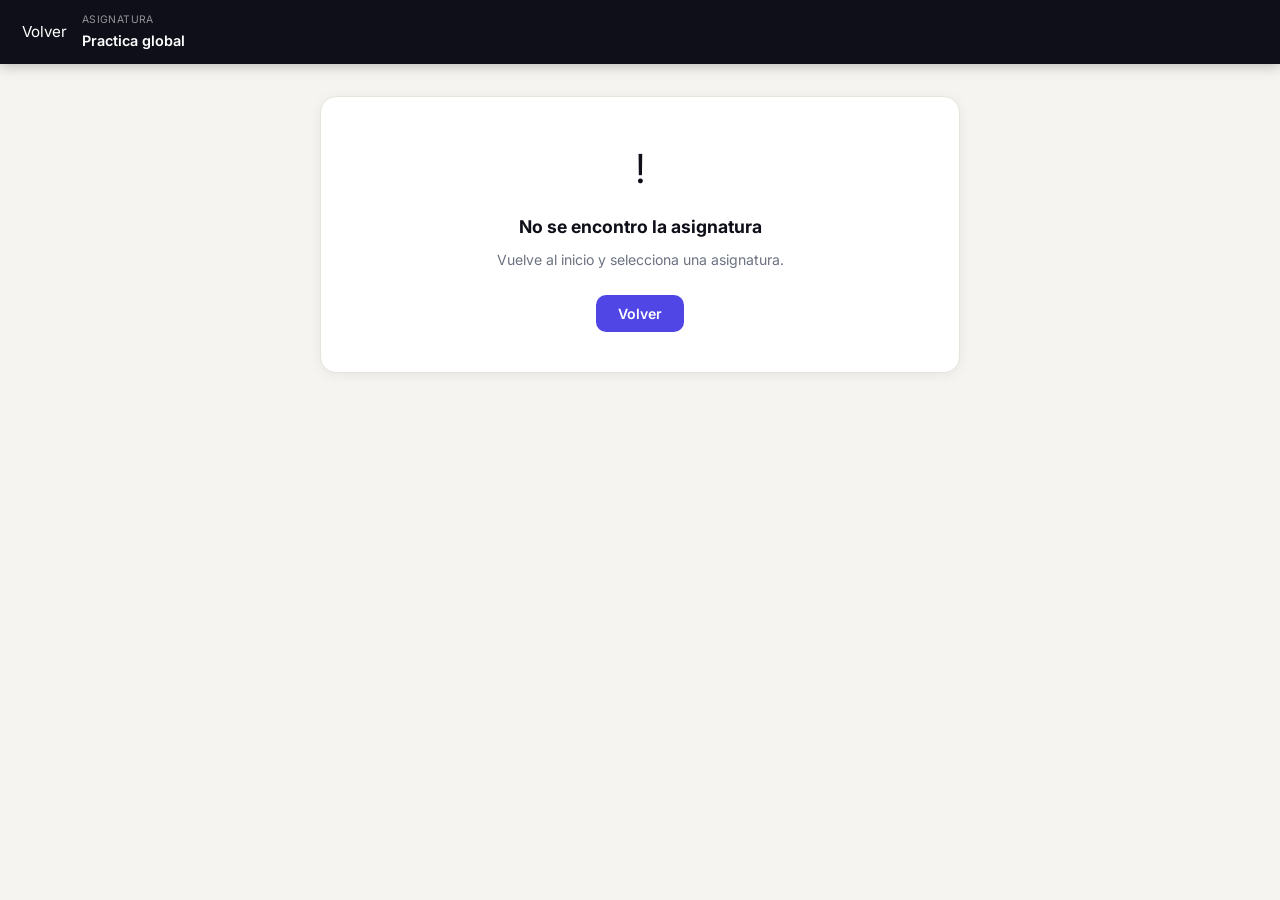
<file: practica.html>
﻿<!DOCTYPE html>
<html lang="es">
<head>
<meta charset="UTF-8">
<meta name="viewport" content="width=device-width, initial-scale=1.0">
<title>Practica</title>
<style>
  @import url('https://fonts.googleapis.com/css2?family=Inter:wght@400;500;600;700&display=swap');
  :root {
    --ink:       #0f0f1a;
    --bg:        #f5f4f0;
    --white:     #ffffff;
    --violet:    #4f46e5;
    --violet-lt: #e0e7ff;
    --amber:     #d97706;
    --emerald:   #059669;
    --rose:      #e11d48;
    --rule:      #e5e3dc;
    --teal:      #0891b2;
  }
  * { box-sizing: border-box; margin: 0; padding: 0; }
  body {
    font-family: 'Inter', system-ui, sans-serif;
    background: var(--bg); min-height: 100vh;
    color: var(--ink); font-size: 14px; line-height: 1.6;
  }

  /* -- Header -- */
  header {
    background: var(--ink); color: #fff;
    padding: 0.75rem 1rem;
    display: flex; align-items: center; gap: 0.5rem;
    position: sticky; top: 0; z-index: 50;
    box-shadow: 0 2px 12px rgba(0,0,0,.25);
  }
  .header-back {
    background: transparent; border: none; color: #fff;
    font-size: 0.95rem; cursor: pointer;
    padding: 0.25rem 0.4rem; border-radius: 6px;
    transition: background .15s; font-family: inherit; flex-shrink: 0;
  }
  .header-back:hover { background: rgba(255,255,255,.12); }
  .header-info { flex: 1; min-width: 0; }
  .header-info h1 {
    font-size: 0.65rem; opacity: 0.55; font-weight: 400;
    letter-spacing: .4px; text-transform: uppercase;
    white-space: nowrap; overflow: hidden; text-overflow: ellipsis;
  }
  .header-info h2 {
    font-size: 0.9rem; font-weight: 600;
    white-space: nowrap; overflow: hidden; text-overflow: ellipsis;
  }

  /* -- Main page -- */
  .page { max-width: 680px; margin: 0 auto; padding: 2rem 1.25rem 4rem; }

  /* -- Loading / Error -- */
  .state-card {
    background: var(--white); border-radius: 16px; padding: 2.5rem 1.5rem;
    text-align: center; border: 1px solid var(--rule);
    box-shadow: 0 2px 12px rgba(0,0,0,.06);
  }
  .state-icon { font-size: 2.5rem; margin-bottom: 0.75rem; }
  .state-title { font-size: 1.1rem; font-weight: 700; margin-bottom: 0.5rem; }
  .state-sub { font-size: 0.88rem; color: #6b7280; line-height: 1.6; }
  .state-btn {
    margin-top: 1.5rem; display: inline-block;
    padding: 0.6rem 1.4rem; background: var(--violet); color: #fff;
    border-radius: 10px; font-size: 0.88rem; font-weight: 600;
    cursor: pointer; border: none; font-family: inherit; transition: background .15s;
  }
  .state-btn:hover { background: #4338ca; }

  /* -- Content chips / source list -- */
  .mix-header-card {
    background: var(--white); border-radius: 16px; padding: 1.25rem 1.4rem;
    border: 1px solid var(--rule); margin-bottom: 1.5rem;
    box-shadow: 0 2px 12px rgba(0,0,0,.06);
  }
  .mix-header-card h2 { font-size: 1rem; font-weight: 700; margin-bottom: 0.85rem; display: flex; align-items: center; gap: 0.5rem; }
  .mix-chips { display: flex; flex-wrap: wrap; gap: 0.4rem; margin-bottom: 1.1rem; }
  .mix-chip {
    font-size: 0.72rem; padding: 0.2rem 0.65rem;
    border-radius: 99px; font-weight: 600;
  }
  .mc-leccion    { background: #d1fae5; color: #065f46; }
  .mc-matutina   { background: #fef3c7; color: #92400e; }
  .mc-ensenanzas { background: #f3e8ff; color: #6b21a8; }
  .mc-academico  { background: var(--violet-lt); color: #3730a3; }
  .mc-narrativa  { background: #fef3c7; color: #92400e; }
  .mc-procedimental { background: #e0f2fe; color: #0e7490; }
  .mc-prescriptivo  { background: #ffe4e6; color: #9f1239; }

  .mix-stats {
    display: flex; gap: 1.25rem; flex-wrap: wrap;
    font-size: 0.82rem; color: #6b7280;
  }
  .mix-stats strong { color: var(--ink); font-weight: 700; }

  .start-btn {
    width: 100%; padding: 0.75rem; margin-top: 1.1rem;
    background: #ff8906; color: #0f0e17; border: none;
    border-radius: 12px; font-size: 0.95rem; font-weight: 800;
    cursor: pointer; font-family: inherit; transition: background .15s;
    display: flex; align-items: center; justify-content: center; gap: 0.5rem;
  }
  .start-btn:hover { background: #e07a00; }

  /* ========================
     QUIZ OVERLAY — idéntico al de Contenido.html
     ====================== */
  .quiz-overlay {
    display: none; position: fixed; inset: 0; z-index: 500;
    background: rgba(10,10,20,0.82); backdrop-filter: blur(4px);
    align-items: flex-end; justify-content: center; padding: 0;
  }
  .quiz-overlay.open { display: flex; }
  @media(min-width:600px){ .quiz-overlay { align-items: center; padding: 1rem; } }
  .quiz-modal {
    background: #0f0e17; border: 1px solid rgba(255,255,255,0.1);
    border-radius: 20px 20px 0 0; width: 100%; max-width: 560px;
    max-height: 92vh; overflow-y: auto; overflow-x: hidden;
    -webkit-overflow-scrolling: touch;
    box-shadow: 0 24px 64px rgba(0,0,0,0.6);
    animation: quizSlide 0.22s ease; box-sizing: border-box;
  }
  @media(min-width:600px){ .quiz-modal { border-radius: 20px; max-height: 90vh; } }
  @keyframes quizSlide { from { opacity:0; transform:translateY(24px); } to { opacity:1; transform:translateY(0); } }

  /* -- source badge inside question -- */
  .qm-source-badge {
    display: inline-flex; align-items: center; gap: 0.3rem;
    font-size: 0.62rem; font-weight: 700; letter-spacing: 0.6px;
    text-transform: uppercase; padding: 0.15rem 0.5rem;
    border-radius: 99px; background: rgba(255,137,6,0.15);
    color: #ff8906; margin-bottom: 0.6rem;
  }

  .qm-header {
    padding: 1.25rem 1.4rem 0.85rem;
    border-bottom: 1px solid rgba(255,255,255,0.07);
    display: flex; align-items: center; gap: 0.75rem;
  }
  .qm-header-icon { font-size: 1.4rem; }
  .qm-header-info { flex: 1; }
  .qm-title { font-size: 1rem; font-weight: 700; color: #fffffe; }
  .qm-sub   { font-size: 0.72rem; color: rgba(255,255,255,0.4); margin-top: 0.1rem; }
  .qm-close {
    background: rgba(255,255,255,0.07); border: 1px solid rgba(255,255,255,0.12);
    border-radius: 8px; color: rgba(255,255,255,0.5); font-size: 1rem;
    width: 32px; height: 32px; cursor: pointer;
    display: flex; align-items: center; justify-content: center;
    transition: all 0.15s; flex-shrink: 0;
  }
  .qm-close:hover { background: rgba(255,255,255,0.12); color: #fff; }
  .qm-body { padding: 1rem; }
  @media(min-width:400px){ .qm-body { padding: 1.25rem 1.4rem 1.4rem; } }

  .qm-loading {
    display: flex; flex-direction: column; align-items: center;
    gap: 0.75rem; padding: 2rem 0; color: rgba(255,255,255,0.4); font-size: 0.85rem;
  }
  .qm-spinner {
    width: 36px; height: 36px; border: 3px solid rgba(255,137,6,0.2);
    border-top-color: #ff8906; border-radius: 50%;
    animation: spin 0.8s linear infinite;
  }
  @keyframes spin { to { transform: rotate(360deg); } }

  .qm-question-num {
    font-size: 0.68rem; font-weight: 700; letter-spacing: 0.8px;
    text-transform: uppercase; color: #ff8906; margin-bottom: 0.5rem;
  }
  .qm-question-text {
    font-size: 1rem; font-weight: 600; line-height: 1.55;
    color: #fffffe; margin-bottom: 1.25rem;
  }
  .qm-options { display: grid; gap: 0.5rem; margin-bottom: 1.1rem; }
  .qm-opt {
    display: flex; align-items: flex-start; gap: 0.75rem;
    padding: 0.7rem 1rem; border: 1.5px solid rgba(255,255,255,0.1);
    border-radius: 10px; cursor: pointer; transition: all 0.15s;
    font-size: 0.9rem; color: rgba(255,255,255,0.8);
    background: rgba(255,255,255,0.03); line-height: 1.45;
    text-align: left; font-family: inherit; width: 100%;
  }
  .qm-opt:hover:not(:disabled) { border-color: #ff8906; background: rgba(255,137,6,0.08); color: #fffffe; }
  .qm-opt.selected  { border-color: #ff8906; background: rgba(255,137,6,0.1); color: #fffffe; }
  .qm-opt.correct   { border-color: #22c55e; background: rgba(34,197,94,0.1); color: #fffffe; }
  .qm-opt.incorrect { border-color: #ef4444; background: rgba(239,68,68,0.1); color: #fffffe; }
  .qm-opt.correct-missed { border-color: #22c55e; background: rgba(34,197,94,0.06); opacity: 0.65; }
  .qm-opt:disabled  { cursor: default; }
  .qm-opt-key {
    width: 22px; height: 22px; border-radius: 6px; flex-shrink: 0;
    background: rgba(255,255,255,0.08); border: 1px solid rgba(255,255,255,0.15);
    font-size: 0.72rem; font-weight: 700; display: flex; align-items: center; justify-content: center;
    color: rgba(255,255,255,0.5); margin-top: 1px;
  }
  .qm-sort-list { display: grid; gap: 0.5rem; margin-bottom: 1.1rem; }
  .qm-sort-item {
    display: flex; align-items: center; gap: 0.75rem;
    padding: 0.75rem 0.9rem; background: rgba(255,255,255,0.04);
    border: 1.5px solid rgba(255,255,255,0.12); border-radius: 10px;
    font-size: 0.9rem; color: rgba(255,255,255,0.85); cursor: grab; user-select: none;
    transition: all 0.15s; min-height: 52px;
    -webkit-tap-highlight-color: transparent;
  }
  .qm-sort-item:active { cursor: grabbing; background: rgba(255,137,6,0.08); }
  .qm-sort-item.drag-over  { border-color: #ff8906; background: rgba(255,137,6,0.1); transform: scale(1.01); }
  .qm-sort-item.dragging   { opacity: 0.45; border-style: dashed; }
  .qm-sort-handle { color: rgba(255,255,255,0.35); font-size: 1rem; flex-shrink: 0; }
  .qm-sort-item.correct-pos { border-color: #22c55e; background: rgba(34,197,94,0.08); }
  .qm-sort-item.wrong-pos   { border-color: #ef4444; background: rgba(239,68,68,0.08); }

  .qm-gcard {
    background: rgba(255,255,255,0.04); border: 1.5px solid rgba(255,255,255,0.1);
    border-radius: 14px; padding: 1.25rem 1.1rem; margin-bottom: 1rem;
    animation: fadeIn 0.18s ease;
  }
  .qm-gcard-progress {
    font-size: 0.68rem; font-weight: 700; letter-spacing: 0.8px;
    text-transform: uppercase; color: #ff8906; margin-bottom: 0.75rem;
  }
  .qm-gcard-item {
    font-size: 1rem; font-weight: 600; color: #fffffe; line-height: 1.5;
    margin-bottom: 0.9rem; padding: 0.85rem 1rem;
    background: rgba(255,255,255,0.05); border-radius: 10px; border: 1px solid rgba(255,255,255,0.08);
  }
  .qm-gcard-hint  { font-size: 0.78rem; color: rgba(255,255,255,0.4); margin-bottom: 0.75rem; }
  .qm-gcard-btns  { display: grid; gap: 0.45rem; }
  .qm-gcard-btn {
    padding: 0.55rem 0.85rem; border-radius: 9px; cursor: pointer;
    font-size: 0.88rem; font-weight: 600; font-family: inherit;
    border: 1.5px solid rgba(255,255,255,0.14); background: rgba(255,255,255,0.06);
    color: rgba(255,255,255,0.8); text-align: left; transition: all 0.15s;
  }
  .qm-gcard-btn:hover:not(:disabled) { border-color: #ff8906; background: rgba(255,137,6,0.1); color: #fffffe; }
  .qm-gcard-btn:disabled { cursor: default; }
  .qm-gcard-btn.gcard-correct { border-color: #22c55e; background: rgba(34,197,94,0.12); color: #86efac; }
  .qm-gcard-btn.gcard-wrong   { border-color: #ef4444; background: rgba(239,68,68,0.12); color: #fca5a5; }
  .qm-gcard-feedback { display: none; font-size: 0.8rem; font-weight: 600; margin-top: 0.65rem; }
  .qm-gcard-feedback.fb-ok  { display: block; color: #86efac; }
  .qm-gcard-feedback.fb-no  { display: block; color: #fca5a5; }
  .qm-gcard-result  { text-align: center; padding: 1rem 0; }
  .qm-gcard-timeout { font-size: 0.85rem; color: #fca5a5; margin-bottom: 0.5rem; }
  .qm-gcard-score   { font-size: 1.4rem; font-weight: 800; color: #ff8906; }

  .qm-feedback {
    padding: 0.85rem 1rem; border-radius: 10px; font-size: 0.85rem;
    line-height: 1.6; margin-bottom: 1rem; display: none; border-left: 3px solid;
    animation: fadeIn 0.2s ease;
  }
  .qm-feedback.show { display: block; }
  .qm-feedback.correct   { background: rgba(34,197,94,0.08); border-color: #22c55e; color: #86efac; }
  .qm-feedback.incorrect { background: rgba(239,68,68,0.08); border-color: #ef4444; color: #fca5a5; }
  .qm-fb-label { font-weight: 700; font-size: 0.72rem; text-transform: uppercase; letter-spacing: 0.5px; margin-bottom: 0.35rem; opacity: 0.75; }

  .qm-timer { height: 3px; background: rgba(255,255,255,0.07); border-radius: 99px; overflow: hidden; margin-bottom: 1.25rem; }
  .qm-timer-bar { height: 100%; background: #ff8906; border-radius: 99px; transition: width 0.5s linear, background 0.3s; }
  .qm-timer-bar.warn { background: #ef4444; }

  .qm-progress { display: flex; gap: 0.3rem; flex-wrap: wrap; margin-bottom: 1rem; }
  .qm-pdot { width: 7px; height: 7px; border-radius: 50%; background: rgba(255,255,255,0.12); transition: all 0.2s; }
  .qm-pdot.cur  { background: #ff8906; transform: scale(1.4); }
  .qm-pdot.ok   { background: #22c55e; }
  .qm-pdot.fail { background: #ef4444; }

  .qm-actions { display: flex; gap: 0.6rem; flex-wrap: wrap; }
  .qm-btn { padding: 0.6rem 1.25rem; border-radius: 10px; font-size: 0.88rem; font-weight: 700; cursor: pointer; border: none; transition: all 0.15s; font-family: inherit; }
  .qm-btn-primary { background: #ff8906; color: #0f0e17; }
  .qm-btn-primary:hover { background: #e07a00; }
  .qm-btn-ghost { background: rgba(255,255,255,0.07); color: rgba(255,255,255,0.7); border: 1px solid rgba(255,255,255,0.12); }
  .qm-btn-ghost:hover { background: rgba(255,255,255,0.12); color: #fff; }

  .qm-result { text-align: center; padding: 1rem 0; }
  .qm-result-emoji { font-size: 2.5rem; margin-bottom: 0.5rem; }
  .qm-result-score { font-size: 2.5rem; font-weight: 800; margin-bottom: 0.2rem; }
  .qm-result-score.great { color: #22c55e; }
  .qm-result-score.ok    { color: #ff8906; }
  .qm-result-score.low   { color: #ef4444; }
  .qm-result-msg   { font-size: 0.85rem; color: rgba(255,255,255,0.5); margin-bottom: 1.5rem; }
  .qm-result-stats { display: flex; justify-content: center; gap: 2rem; margin-bottom: 1.5rem; }
  .qm-rs { text-align: center; }
  .qm-rs .num { font-size: 1.3rem; font-weight: 700; }
  .qm-rs .lbl { font-size: 0.7rem; color: rgba(255,255,255,0.4); margin-top: 0.1rem; }

  /* -- Breakdown por contenido en el resultado -- */
  .qm-breakdown { margin-top: 1.25rem; text-align: left; }
  .qm-breakdown-title { font-size: 0.7rem; font-weight: 700; letter-spacing: 0.7px; text-transform: uppercase; color: rgba(255,255,255,0.35); margin-bottom: 0.65rem; }
  .qm-bk-row { display: flex; align-items: center; gap: 0.6rem; margin-bottom: 0.4rem; }
  .qm-bk-name { font-size: 0.78rem; flex: 1; color: rgba(255,255,255,0.7); white-space: nowrap; overflow: hidden; text-overflow: ellipsis; }
  .qm-bk-bar-wrap { width: 80px; height: 5px; border-radius: 99px; background: rgba(255,255,255,0.1); overflow: hidden; }
  .qm-bk-bar { height: 100%; border-radius: 99px; background: #ff8906; }
  .qm-bk-pct { font-size: 0.72rem; font-weight: 700; color: rgba(255,255,255,0.5); min-width: 32px; text-align: right; }

  @keyframes fadeIn { from { opacity:0; transform:translateY(6px); } to { opacity:1; transform:translateY(0); } }

  .type-filter-row { display: flex; flex-wrap: wrap; gap: 0.45rem; margin: 1rem 0 0.25rem; }
  .type-filter-btn {
    border: 1px solid var(--rule); background: #fff; color: #374151;
    border-radius: 10px; padding: 0.45rem 0.65rem; font: inherit;
    font-size: 0.78rem; font-weight: 700; cursor: pointer;
  }
  .type-filter-btn.active { border-color: #ff8906; background: #fff7ed; color: #9a3412; }
  .source-list { margin-top: 1rem; display: grid; gap: 0.5rem; }
  .source-row {
    display: flex; align-items: center; gap: 0.6rem; padding: 0.6rem 0.7rem;
    border: 1px solid var(--rule); border-radius: 10px; background: #fff;
  }
  .source-row-main { min-width: 0; flex: 1; }
  .source-row-title { font-weight: 700; font-size: 0.86rem; white-space: nowrap; overflow: hidden; text-overflow: ellipsis; }
  .source-row-sub { color: #6b7280; font-size: 0.73rem; white-space: nowrap; overflow: hidden; text-overflow: ellipsis; }
</style>
</head>
<body>

<header>
  <button class="header-back" onclick="goBackToClasses()">Volver</button>
  <div class="header-info">
    <h1 id="headerSub">Asignatura</h1>
    <h2 id="headerClass">Practica</h2>
  </div>
</header>

<!-- Quiz Overlay -->
<div class="quiz-overlay" id="quizOverlay" onclick="handleOverlayClick(event)">
  <div class="quiz-modal" id="quizModal">
    <div class="qm-header">
      <span class="qm-header-icon" id="qmIcon">🎯</span>
      <div class="qm-header-info">
        <div class="qm-title" id="qmTitle">Prueba Mix</div>
        <div class="qm-sub"  id="qmSub">Cargando preguntas…</div>
      </div>
      <button class="qm-close" onclick="closeQuiz()">✕</button>
    </div>
    <div class="qm-body" id="qmBody">
      <div class="qm-loading">
        <div class="qm-spinner"></div>
        <span>Mezclando preguntas de todos los contenidos…</span>
      </div>
    </div>
  </div>
</div>

<div class="page" id="root">
  <!-- contenido dinámico -->
</div>

<script>
/* =================================
   PARÁMETROS Y CONTEXTO
   ===============================═ */
const params    = new URLSearchParams(location.search);
const subjectId = params.get('s');

const subjects = JSON.parse(localStorage.getItem('study_subjects') || '[]');
const subj     = subjects.find(s => s.id === subjectId);
document.getElementById('headerSub').textContent   = subj ? `${subj.icon || ''} ${subj.name}`.trim() : 'Asignatura';
document.getElementById('headerClass').textContent = 'Practica global';

function goBackToClasses() {
  if (subjectId) window.location.replace(`clases.html?s=${encodeURIComponent(subjectId)}`);
  else window.location.replace('index.html');
}

/* =================================
   HELPERS (espejo de Contenido.html)
   ===============================═ */
function hasVal(v) {
  if (v === undefined || v === null || v === '') return false;
  if (Array.isArray(v)) return v.length > 0;
  if (typeof v === 'object') return Object.keys(v).length > 0;
  return true;
}
function shuffleWith(correct, wrongs) {
  const pool = wrongs.filter(w => w !== correct).sort(() => Math.random() - 0.5).slice(0, 3);
  return [correct, ...pool].sort(() => Math.random() - 0.5);
}

/* =================================
   DETECCIÓN DE TIPO
   ===============================═ */
const TYPE_MAP = {
  narrativa_historica: { label: 'Narrativa histórica', icon: '📜', cls: 'mc-narrativa' },
  ensenanzas:          { label: 'Enseñanzas',           icon: '🕊️', cls: 'mc-ensenanzas' },
  procedimental:       { label: 'Procedimental',         icon: '⚙️', cls: 'mc-procedimental' },
  prescriptivo:        { label: 'Prescriptivo',          icon: '⚖️', cls: 'mc-prescriptivo' },
  leccion:             { label: 'Lección',               icon: '🧩', cls: 'mc-leccion' },
  matutina:            { label: 'Matutina',              icon: '🌅', cls: 'mc-matutina' },
  academico:           { label: 'Académico',             icon: '🎓', cls: 'mc-academico' },
};
function detectType(data) {
  const k = Object.keys(data);
  if (k.includes('formato_rompecabezas_leccion')) return 'leccion';
  if (k.includes('arcos'))                        return 'narrativa_historica';
  if (k.includes('ensenanzas'))                   return 'ensenanzas';
  if (k.includes('estructura_procedimental'))     return 'procedimental';
  if (k.includes('fundamento_normativo') || k.includes('estructura_normativa')) return 'prescriptivo';
  if (k.includes('versiculo') || k.includes('oracion')) return 'matutina';
  return 'academico';
}

/* =================================
   GENERADORES DE PREGUNTAS — copia exacta de Contenido_Practica.js
   ===============================═ */

/* -- LECCIÓN -- */
function genQuestionsLeccion(d) {
  const lec = d.formato_rompecabezas_leccion || {};
  const piezas = lec.piezas_diarias || {};
  const diasNums = Object.keys(piezas).filter(k => k.startsWith('dia_')).sort();
  const dias = diasNums.map((dk, i) => ({ num: i + 1, key: dk, ...piezas[dk] }));
  const qs = [];
  if (dias.length >= 3) {
    const items = dias.map(d2 => d2.pieza).filter(Boolean);
    if (items.length >= 3) {
      const shuffled = [...items].sort(() => Math.random() - 0.5);
      qs.push({ type:'sort', question:'📅 Ordena las piezas diarias de la primera a la última', items:shuffled, correct:items, explanation:'El orden correcto refleja la progresión temática de la lección a lo largo de la semana.', timeSec:40 });
    }
    const conProf = dias.filter(d2 => d2.profundizacion && d2.pieza);
    if (conProf.length >= 2) {
      const usedProf = [...conProf].sort(() => Math.random() - 0.5).slice(0, Math.min(3, conProf.length));
      usedProf.forEach(target => {
        const wrongPool = conProf.filter(d2 => d2.num !== target.num).map(d2 => `Día ${d2.num}`).sort(() => Math.random() - 0.5).slice(0, 3);
        const opts = [`Día ${target.num}`, ...wrongPool].sort(() => Math.random() - 0.5);
        qs.push({ type:'choice', question:`🔍 ¿A qué día corresponde esta profundización?\n\n"${target.profundizacion}"`, options:opts, correct:`Día ${target.num}`, explanation:`Esta profundización pertenece al Día ${target.num}: "${target.pieza}".`, timeSec:22 });
      });
    }
    const conRef = dias.filter(d2 => d2.referencia_biblica?.libro_capitulo_versiculo && d2.pieza);
    if (conRef.length >= 2) {
      const allRefs = conRef.map(d2 => d2.referencia_biblica.libro_capitulo_versiculo);
      const usedRef = [...conRef].sort(() => Math.random() - 0.5).slice(0, Math.min(3, conRef.length));
      usedRef.forEach(target => {
        const wrongRefs = allRefs.filter(r => r !== target.referencia_biblica.libro_capitulo_versiculo).sort(() => Math.random() - 0.5).slice(0, 3);
        const opts = [target.referencia_biblica.libro_capitulo_versiculo, ...wrongRefs].sort(() => Math.random() - 0.5);
        qs.push({ type:'choice', question:`📖 ¿Cuál es la referencia bíblica del Día ${target.num}?\n"${target.pieza}"`, options:opts, correct:target.referencia_biblica.libro_capitulo_versiculo, explanation:`El Día ${target.num} — "${target.pieza}" — cita ${target.referencia_biblica.libro_capitulo_versiculo}.`, timeSec:22 });
      });
    }
    if (dias.length >= 4) {
      const target2 = dias[Math.floor(Math.random() * dias.length)];
      const wrongOpts = dias.filter(d2 => d2.num !== target2.num && d2.pieza).map(d2 => d2.pieza).sort(() => Math.random() - 0.5).slice(0, 3);
      const opts2 = [target2.pieza, ...wrongOpts].sort(() => Math.random() - 0.5);
      qs.push({ type:'choice', question:`🧩 ¿Cuál es la pieza del Día ${target2.num}?`, options:opts2, correct:target2.pieza, explanation:`El Día ${target2.num} corresponde a: "${target2.pieza}".`, timeSec:20 });
    }
    const conjuntos = (lec.Analisis || {}).conjuntos || [];
    if (conjuntos.length >= 2) {
      const usedDias = {}; const buckets = [];
      conjuntos.forEach(c => { if (c.dias?.length) { buckets.push({ label:c.nombre, dias:c.dias }); c.dias.forEach(d3 => { usedDias[d3] = c.nombre; }); } });
      const allDias = Object.keys(usedDias);
      if (allDias.length >= 4 && buckets.length >= 2) {
        qs.push({ type:'group', question:'🗂️ Agrupa los días según el conjunto analítico al que pertenecen', chips:allDias.sort(() => Math.random() - 0.5), buckets:buckets.map(b => ({ label:b.label, chips:[], correct:b.dias })), correctMap:usedDias, explanation:'Los días se agrupan según los patrones y elementos comunes identificados en el análisis.', timeSec:45 });
      }
    }
  }
  const preg = lec.pregunta_inicial || {};
  if (hasVal(preg.texto) && qs.length === 0) {
    qs.push({ type:'choice', question:'¿Cuál es la pregunta central que guía esta lección?', options:shuffleWith(preg.texto,['No hay pregunta definida','Es una declaración, no pregunta','Es el cierre de la lección']), correct:preg.texto, explanation:'La pregunta inicial es el hilo conductor de toda la lección rompecabezas.', timeSec:20 });
  }
  return qs;
}

/* -- MATUTINA -- */
function genQuestionsMatutina(d) {
  const qs = [];
  const v = d.versiculo || {};
  if (hasVal(v.referencia) && hasVal(v.texto)) {
    qs.push({ type:'choice', question:`📖 ¿A qué pasaje bíblico corresponde este texto?\n\n"${v.texto.length > 120 ? v.texto.slice(0,120)+'…' : v.texto}"`, options:shuffleWith(v.referencia,['Génesis 1:1','Salmos 23:1','Juan 3:16','Romanos 8:28']), correct:v.referencia, explanation:`Este texto pertenece a ${v.referencia}.`, timeSec:20 });
  }
  if (hasVal(d.problema_planteado)) {
    qs.push({ type:'choice', question:'⚠️ ¿Cuál es el problema planteado en esta matutina?', options:shuffleWith(d.problema_planteado,['No se menciona ningún problema','Es una celebración, sin problema','El problema es implícito']), correct:d.problema_planteado, explanation:`El problema planteado es: "${d.problema_planteado}".`, timeSec:25 });
  }
  const inv = (d.invitaciones || []).filter(i => (typeof i === 'string' ? i : i.accion));
  if (inv.length >= 3) {
    const texts = inv.map(i => typeof i === 'string' ? i : i.accion).slice(0, 5);
    const shuffled = [...texts].sort(() => Math.random() - 0.5);
    qs.push({ type:'sort', question:'🙌 Ordena las invitaciones en el orden en que aparecen', items:shuffled, correct:texts, explanation:'El orden refleja la secuencia original de las invitaciones de la matutina.', timeSec:35 });
  }
  const virt = d.virtudes_promovidas || [];
  const cond = d.conductas_a_evitar || [];
  if (virt.length >= 2 && cond.length >= 2) {
    const allItems = [...virt.slice(0,3).map(x=>({label:x,bucket:'Virtudes promovidas'})),...cond.slice(0,3).map(x=>({label:x,bucket:'Conductas a evitar'}))];
    const correctMap = {}; allItems.forEach(it => { correctMap[it.label] = it.bucket; });
    qs.push({ type:'group', question:'⚖️ Clasifica cada elemento: ¿es una virtud promovida o una conducta a evitar?', chips:allItems.map(i=>i.label).sort(()=>Math.random()-0.5), buckets:[{label:'Virtudes promovidas',chips:[],correct:virt.slice(0,3)},{label:'Conductas a evitar',chips:[],correct:cond.slice(0,3)}], correctMap, explanation:`Virtudes: ${virt.slice(0,3).join(', ')}. Conductas a evitar: ${cond.slice(0,3).join(', ')}.`, timeSec:40 });
  }
  if (hasVal(d.leccion_central)) {
    qs.push({ type:'choice', question:'✦ ¿Cuál es la lección central de esta matutina?', options:shuffleWith(d.leccion_central,['No hay lección central definida','Es solo una reflexión devocional','La lección es el versículo']), correct:d.leccion_central, explanation:`La lección central es: "${d.leccion_central}".`, timeSec:25 });
  }
  return qs;
}

/* -- ENSEÑANZAS -- */
function genQuestionsEnsenanzas(d) {
  const qs = [];
  const ensenanzas = d.ensenanzas || [];
  const tipos = [...new Set(ensenanzas.map(e => e.tipo).filter(Boolean))];
  if (tipos.length >= 2 && ensenanzas.length >= 4) {
    const sample = ensenanzas.filter(e => e.tipo && e.enunciado).slice(0, 8);
    const buckets = tipos.slice(0, 4).map(t => ({ label: t.charAt(0).toUpperCase()+t.slice(1), chips:[], correct: sample.filter(e=>e.tipo===t).map(e=>e.enunciado) }));
    const correctMap = {};
    sample.forEach(e => { const b = buckets.find(b => b.correct.includes(e.enunciado)); if (b) correctMap[e.enunciado] = b.label; });
    qs.push({ type:'group', question:'🕊️ Clasifica cada enseñanza según su tipo', chips:sample.map(e=>e.enunciado).sort(()=>Math.random()-0.5), buckets, correctMap, explanation:'Cada enseñanza corresponde a una categoría específica según su naturaleza.', timeSec:45 });
  }
  const conCita = ensenanzas.filter(e => e.cita_textual && e.enunciado);
  if (conCita.length >= 2) {
    const t = conCita[Math.floor(Math.random()*conCita.length)];
    const wrong = conCita.filter(e=>e.enunciado!==t.enunciado).map(e=>e.enunciado);
    const opts = [t.enunciado,...wrong.slice(0,3)].sort(()=>Math.random()-0.5);
    qs.push({ type:'choice', question:`📖 Esta cita pertenece a una enseñanza. ¿Cuál es su enunciado principal?\n\n"${t.cita_textual.slice(0,140)}…"`, options:opts, correct:t.enunciado, explanation:`La enseñanza correspondiente es: "${t.enunciado}".`, timeSec:25 });
  }
  const conCond = ensenanzas.filter(e => e.condicion?.tiene_condicion && e.enunciado).slice(0,4);
  if (conCond.length >= 3) {
    const shuffled = conCond.map(e=>e.enunciado).sort(()=>Math.random()-0.5);
    qs.push({ type:'sort', question:'🔄 Ordena estas enseñanzas condicionales en el orden en que aparecen', items:shuffled, correct:conCond.map(e=>e.enunciado), explanation:'El orden refleja la secuencia en que aparecen las enseñanzas en el texto original.', timeSec:35 });
  }
  return qs;
}

/* -- ACADÉMICO -- */
function genQuestionsAcademico(d) {
  const qs = [];
  const m = d.metadatos || {};
  if (hasVal(m.titulo)) qs.push({ type:'choice', question:'📋 ¿Cuál es el título de este documento?', options:shuffleWith(m.titulo,['Sin título definido','Es un documento anónimo','El título no está disponible']), correct:m.titulo, explanation:`El título del documento es "${m.titulo}".`, timeSec:20 });
  const prob = d.definicion_del_problema || {};
  if (hasVal(prob.pregunta_central)) qs.push({ type:'choice', question:'❓ ¿Cuál es la pregunta central que aborda este documento?', options:shuffleWith(prob.pregunta_central,['No define pregunta central','La pregunta es implícita','No es un documento académico']), correct:prob.pregunta_central, explanation:`La pregunta central es: "${prob.pregunta_central}".`, timeSec:25 });
  const et = d.estructura_tesis || {};
  const tesis = (et.tesis || {}).afirmaciones || [];
  const anti  = (et.antitesis || {}).posiciones_opuestas || [];
  if (tesis.length && anti.length) {
    const allItems = [...tesis.slice(0,3).map(x=>({label:x,bucket:'Tesis'})),...anti.slice(0,3).map(x=>({label:x,bucket:'Antítesis'}))];
    const correctMap = {}; allItems.forEach(it=>{ correctMap[it.label]=it.bucket; });
    qs.push({ type:'group', question:'⚖️ Clasifica cada afirmación: ¿pertenece a la Tesis o a la Antítesis?', chips:allItems.map(i=>i.label).sort(()=>Math.random()-0.5), buckets:[{label:'Tesis',chips:[],correct:tesis.slice(0,3)},{label:'Antítesis',chips:[],correct:anti.slice(0,3)}], correctMap, explanation:'La tesis defiende la posición principal; la antítesis recoge las posiciones opuestas.', timeSec:40 });
  }
  return qs;
}

/* -- NARRATIVA HISTÓRICA -- */
function genQuestionsNarrativa(d) {
  const qs = [];
  const arcos = d.arcos || [];
  const eventos = [];
  arcos.forEach(arc => { (arc.secuencias||[]).forEach(seq => { (seq.eventos||[]).forEach(evt => { eventos.push({...evt,_arcoTitulo:arc.titulo,_seqTitulo:seq.titulo}); }); }); });
  const conLugar = eventos.filter(e => hasVal(e.lugar?.nombre) && hasVal(e.titulo));
  if (conLugar.length >= 2) {
    const allLugares = [...new Set(conLugar.map(e=>e.lugar.nombre))];
    conLugar.sort(()=>Math.random()-0.5).slice(0,Math.min(4,conLugar.length)).forEach(target => {
      const wrongPool = allLugares.filter(l=>l!==target.lugar.nombre).sort(()=>Math.random()-0.5).slice(0,3);
      if (!wrongPool.length) return;
      const opts = [target.lugar.nombre,...wrongPool].sort(()=>Math.random()-0.5);
      const desc = target.descripcion ? (target.descripcion.length>110?target.descripcion.slice(0,110)+'…':target.descripcion) : '';
      qs.push({ type:'choice', question:`📍 ¿Dónde sucedió esta escena?\n\n"${target.titulo}"${desc?' — '+desc:''}`, options:opts, correct:target.lugar.nombre, explanation:`La escena "${target.titulo}" ocurrió en ${target.lugar.nombre}.`, timeSec:22 });
    });
  }
  const arcTitles = [...new Set(arcos.map(a=>a.titulo).filter(Boolean))];
  const conArco = eventos.filter(e => hasVal(e.titulo) && hasVal(e._arcoTitulo));
  if (arcTitles.length >= 2 && conArco.length >= 2) {
    const target = conArco[Math.floor(Math.random()*conArco.length)];
    const wrongArcos = arcTitles.filter(t=>t!==target._arcoTitulo).sort(()=>Math.random()-0.5).slice(0,3);
    if (wrongArcos.length) {
      const opts = [target._arcoTitulo,...wrongArcos].sort(()=>Math.random()-0.5);
      qs.push({ type:'choice', question:`📖 ¿A qué arco narrativo pertenece este evento?\n\n"${target.titulo}"`, options:opts, correct:target._arcoTitulo, explanation:`El evento "${target.titulo}" pertenece al arco "${target._arcoTitulo}".`, timeSec:20 });
    }
  }
  const secsConEvs = [];
  arcos.forEach(arc => { (arc.secuencias||[]).forEach(seq => { const evs=(seq.eventos||[]).filter(e=>hasVal(e.titulo)); if(evs.length>=3) secsConEvs.push({titulo:seq.titulo||arc.titulo,evs}); }); });
  if (secsConEvs.length) {
    const target = secsConEvs[Math.floor(Math.random()*secsConEvs.length)];
    const items = target.evs.map(e=>e.titulo);
    qs.push({ type:'sort', question:`📜 Ordena los eventos de "${target.titulo}" según ocurrieron`, items:[...items].sort(()=>Math.random()-0.5), correct:items, explanation:'El orden refleja la secuencia narrativa original de los eventos.', timeSec:40 });
  }
  const tipos = [...new Set(eventos.map(e=>e.tipo).filter(Boolean))];
  if (tipos.length >= 2 && eventos.length >= 4) {
    const sample = eventos.filter(e=>e.tipo&&e.titulo).slice(0,8);
    const buckets = tipos.slice(0,4).map(t => ({ label:t.charAt(0).toUpperCase()+t.slice(1), chips:[], correct:sample.filter(e=>e.tipo===t).map(e=>e.titulo) }));
    const correctMap = {}; sample.forEach(e => { const b=buckets.find(b=>b.correct.includes(e.titulo)); if(b) correctMap[e.titulo]=b.label; });
    qs.push({ type:'group', question:'🗂️ Clasifica cada evento según su tipo', chips:sample.map(e=>e.titulo).sort(()=>Math.random()-0.5), buckets, correctMap, explanation:'Cada evento corresponde a un tipo narrativo específico dentro del arco.', timeSec:45 });
  }
  return qs;
}

/* -- PROCEDIMENTAL -- */
function genQuestionsProcedimental(d) {
  const qs = [];
  const pasos = (d.estructura_procedimental || []).filter(p => hasVal(p.nombre_del_paso));
  if (pasos.length >= 3) {
    const items = pasos.map(p=>p.nombre_del_paso);
    qs.push({ type:'sort', question:'⚙️ Ordena los pasos del procedimiento en su secuencia correcta', items:[...items].sort(()=>Math.random()-0.5), correct:items, explanation:'El orden de los pasos refleja la secuencia operativa correcta del procedimiento.', timeSec:40 });
  }
  const conResp = pasos.filter(p=>hasVal(p.responsable));
  if (conResp.length >= 2) {
    const allResp = [...new Set(conResp.map(p=>p.responsable))];
    [...conResp].sort(()=>Math.random()-0.5).slice(0,3).forEach(target => {
      const wrongPool = allResp.filter(r=>r!==target.responsable).sort(()=>Math.random()-0.5).slice(0,3);
      if (!wrongPool.length) return;
      qs.push({ type:'choice', question:`👤 ¿Quién es responsable de este paso?\n\n"${target.nombre_del_paso}"`, options:[target.responsable,...wrongPool].sort(()=>Math.random()-0.5), correct:target.responsable, explanation:`El paso "${target.nombre_del_paso}" está a cargo de: ${target.responsable}.`, timeSec:20 });
    });
  }
  const conds = (d.condiciones_y_decisiones || []).filter(c => hasVal(c.condicion) && (hasVal(c.si_se_cumple)||hasVal(c.si_no_se_cumple)));
  if (conds.length >= 2) {
    const target = conds[Math.floor(Math.random()*conds.length)];
    const useCumple = hasVal(target.si_se_cumple);
    const correct = useCumple ? target.si_se_cumple : target.si_no_se_cumple;
    const wrongPool = conds.filter(c=>c.condicion!==target.condicion).flatMap(c=>[c.si_se_cumple,c.si_no_se_cumple]).filter(hasVal).filter(v=>v!==correct).sort(()=>Math.random()-0.5).slice(0,3);
    if (wrongPool.length) qs.push({ type:'choice', question:`🔀 Si ${useCumple?'se cumple':'NO se cumple'} la condición "${target.condicion}", ¿qué sucede?`, options:[correct,...wrongPool].sort(()=>Math.random()-0.5), correct, explanation:`Si ${useCumple?'se cumple':'no se cumple'} "${target.condicion}": ${correct}.`, timeSec:25 });
  }
  const indic = (d.criterios_de_validacion||{}).indicadores_de_exito||[];
  const errs  = (d.criterios_de_validacion||{}).errores_comunes||[];
  if (indic.length >= 2 && errs.length >= 2) {
    const allItems = [...indic.slice(0,3).map(x=>({label:x,bucket:'Indicador de éxito'})),...errs.slice(0,3).map(x=>({label:x,bucket:'Error común'}))];
    const correctMap = {}; allItems.forEach(it=>{ correctMap[it.label]=it.bucket; });
    qs.push({ type:'group', question:'✅ Clasifica cada elemento: ¿es un indicador de éxito o un error común?', chips:allItems.map(i=>i.label).sort(()=>Math.random()-0.5), buckets:[{label:'Indicador de éxito',chips:[],correct:indic.slice(0,3)},{label:'Error común',chips:[],correct:errs.slice(0,3)}], correctMap, explanation:`Indicadores de éxito: ${indic.slice(0,3).join(', ')}. Errores comunes: ${errs.slice(0,3).join(', ')}.`, timeSec:40 });
  }
  return qs;
}

/* -- PRESCRIPTIVO -- */
function genQuestionsPrescriptivo(d) {
  const qs = [];
  const est = d.estructura_normativa || {};
  const mandatos = est.mandatos || [];
  const prohibs  = est.prohibiciones || [];
  const perms    = est.permisos || [];
  const conResp = mandatos.filter(m=>hasVal(m.responsable)&&hasVal(m.descripcion));
  if (conResp.length >= 2) {
    const allResp = [...new Set(conResp.map(m=>m.responsable))];
    [...conResp].sort(()=>Math.random()-0.5).slice(0,3).forEach(target => {
      const wrongPool = allResp.filter(r=>r!==target.responsable).sort(()=>Math.random()-0.5).slice(0,3);
      if (!wrongPool.length) return;
      qs.push({ type:'choice', question:`👤 ¿Quién es responsable de cumplir este mandato?\n\n"${target.descripcion}"`, options:[target.responsable,...wrongPool].sort(()=>Math.random()-0.5), correct:target.responsable, explanation:`El mandato "${target.descripcion}" es responsabilidad de: ${target.responsable}.`, timeSec:22 });
    });
  }
  const sample = [...mandatos.filter(m=>hasVal(m.descripcion)).slice(0,3).map(m=>({label:m.descripcion,bucket:'Mandato'})),...prohibs.filter(p=>hasVal(p.descripcion)).slice(0,3).map(p=>({label:p.descripcion,bucket:'Prohibición'})),...perms.filter(p=>hasVal(p.descripcion)).slice(0,3).map(p=>({label:p.descripcion,bucket:'Permiso'}))];
  const bucketLabels = [...new Set(sample.map(s=>s.bucket))];
  if (bucketLabels.length >= 2 && sample.length >= 4) {
    const correctMap = {}; sample.forEach(it=>{ correctMap[it.label]=it.bucket; });
    qs.push({ type:'group', question:'⚖️ Clasifica cada disposición: ¿es un mandato, una prohibición o un permiso?', chips:sample.map(s=>s.label).sort(()=>Math.random()-0.5), buckets:bucketLabels.map(b=>({label:b,chips:[],correct:sample.filter(s=>s.bucket===b).map(s=>s.label)})), correctMap, explanation:'Cada disposición normativa se clasifica según si obliga, prohíbe o autoriza una conducta.', timeSec:45 });
  }
  const infracs = (d.regimen_sancionatorio||{}).infracciones||[];
  const conGrav = infracs.filter(i=>hasVal(i.gravedad)&&hasVal(i.descripcion));
  if (conGrav.length >= 2) {
    const gravedades = [...new Set(conGrav.map(i=>i.gravedad))];
    if (gravedades.length >= 2) {
      const target = conGrav[Math.floor(Math.random()*conGrav.length)];
      qs.push({ type:'choice', question:`⚠️ ¿Cuál es la gravedad de esta infracción?\n\n"${target.descripcion}"`, options:[...gravedades].sort(()=>Math.random()-0.5), correct:target.gravedad, explanation:`La infracción "${target.descripcion}" está clasificada como ${target.gravedad}.`, timeSec:20 });
    }
  }
  const conSujeto = prohibs.filter(p=>hasVal(p.sujeto_afectado)&&hasVal(p.descripcion));
  if (conSujeto.length >= 2) {
    const allSujetos = [...new Set(conSujeto.map(p=>p.sujeto_afectado))];
    const target = conSujeto[Math.floor(Math.random()*conSujeto.length)];
    const wrongPool = allSujetos.filter(s=>s!==target.sujeto_afectado).sort(()=>Math.random()-0.5).slice(0,3);
    if (wrongPool.length) qs.push({ type:'choice', question:`🚫 ¿A quién afecta esta prohibición?\n\n"${target.descripcion}"`, options:[target.sujeto_afectado,...wrongPool].sort(()=>Math.random()-0.5), correct:target.sujeto_afectado, explanation:`Esta prohibición afecta a: ${target.sujeto_afectado}.`, timeSec:20 });
  }
  return qs;
}

/* -- DISPATCHER -- */
function genQuestions(data, tipo) {
  const generators = { leccion:genQuestionsLeccion, matutina:genQuestionsMatutina, ensenanzas:genQuestionsEnsenanzas, academico:genQuestionsAcademico, narrativa_historica:genQuestionsNarrativa, procedimental:genQuestionsProcedimental, prescriptivo:genQuestionsPrescriptivo };
  return (generators[tipo] || genQuestionsAcademico)(data).filter(Boolean);
}

/* =================================
   CARGA DE CONTENIDOS Y MEZCLA
   ===============================═ */
let _allSources = [];   // [{ id, classId, className, name, tipo, data, cfg }]
let _mixQuestions = [];
let _currentFilter = 'all';

function getClassPrefix(classId) {
  return `study_${subjectId}_${classId}`;
}
function readJson(key, fallback) {
  try { return JSON.parse(localStorage.getItem(key) || fallback); }
  catch { return JSON.parse(fallback); }
}
function loadContentIndex(classId) {
  return readJson(`${getClassPrefix(classId)}_contenidos_index`, '[]');
}
function addSource(classId, className, id, name, data, detectedType) {
  const tipo = detectedType || detectType(data);
  const cfg = TYPE_MAP[tipo] || TYPE_MAP.academico;
  _allSources.push({
    id: `${classId}:${id}`,
    classId,
    className: className || 'Clase',
    name: name || 'Contenido',
    tipo,
    data,
    cfg,
  });
}
function loadAllContents() {
  _allSources = [];
  if (!subj || !Array.isArray(subj.classes)) return;
  subj.classes.forEach(cls => {
    const classId = cls.id;
    const className = cls.name || 'Clase';
    const prefix = getClassPrefix(classId);
    const idx = loadContentIndex(classId);
    idx.forEach(item => {
      const raw = localStorage.getItem(`${prefix}_contenido_${item.id}`);
      if (!raw) return;
      try { addSource(classId, className, item.id, item.name, JSON.parse(raw), item.detectedType); } catch {}
    });
    if (idx.length === 0) {
      const legacy = localStorage.getItem(`${prefix}_contenido`);
      if (legacy) {
        try { addSource(classId, className, 'legacy', 'Contenido', JSON.parse(legacy)); } catch {}
      }
    }
  });
}
function activeSources() {
  return _currentFilter === 'all' ? _allSources : _allSources.filter(src => src.tipo === _currentFilter);
}
function buildMixQuestions() {
  const allQs = [];
  activeSources().forEach((src, si) => {
    const qs = genQuestions(src.data, src.tipo);
    qs.forEach(q => allQs.push({
      ...q,
      _sourceIdx: si,
      _sourceName: `${src.className} - ${src.name}`,
      _sourceTipo: src.tipo,
      _sourceCfg: src.cfg,
    }));
  });
  for (let i = allQs.length - 1; i > 0; i--) {
    const j = Math.floor(Math.random() * (i + 1));
    [allQs[i], allQs[j]] = [allQs[j], allQs[i]];
  }
  return allQs;
}
function setTypeFilter(type) {
  _currentFilter = type;
  _mixQuestions = buildMixQuestions();
  renderLanding();
}
function renderLanding() {
  const root = document.getElementById('root');
  if (!subj) {
    root.innerHTML = `<div class="state-card"><div class="state-icon">!</div><div class="state-title">No se encontro la asignatura</div><div class="state-sub">Vuelve al inicio y selecciona una asignatura.</div><button class="state-btn" onclick="goBackToClasses()">Volver</button></div>`;
    return;
  }
  if (_allSources.length === 0) {
    root.innerHTML = `<div class="state-card"><div class="state-icon">📭</div><div class="state-title">No hay contenidos cargados</div><div class="state-sub">Carga contenidos en cualquier clase de esta asignatura para poder practicar.</div><button class="state-btn" onclick="goBackToClasses()">Volver</button></div>`;
    return;
  }
  const counts = {};
  _allSources.forEach(src => { counts[src.tipo] = (counts[src.tipo] || 0) + 1; });
  _mixQuestions = buildMixQuestions();
  const sources = activeSources();
  const totalQs = _mixQuestions.length;
  const typeButtons = [
    `<button class="type-filter-btn ${_currentFilter === 'all' ? 'active' : ''}" onclick="setTypeFilter('all')">Todos (${_allSources.length})</button>`,
    ...Object.entries(TYPE_MAP)
      .filter(([type]) => counts[type])
      .map(([type, cfg]) => `<button class="type-filter-btn ${_currentFilter === type ? 'active' : ''}" onclick="setTypeFilter('${type}')">${cfg.icon} ${cfg.label} (${counts[type]})</button>`)
  ].join('');
  const chipsHtml = sources.map(src => `<span class="mix-chip ${src.cfg.cls}">${src.cfg.icon} ${src.className}</span>`).join('');
  const listHtml = sources.map(src => `<div class="source-row"><span class="mix-chip ${src.cfg.cls}">${src.cfg.icon}</span><div class="source-row-main"><div class="source-row-title">${escQ(src.name)}</div><div class="source-row-sub">${escQ(src.className)} - ${escQ(src.cfg.label)}</div></div></div>`).join('');
  root.innerHTML = `<div class="mix-header-card">
    <h2>Practica global</h2>
    <div class="mix-stats">
      <span><strong>${sources.length}</strong> contenidos seleccionados</span>
      <span><strong>${subj.classes?.length || 0}</strong> clases disponibles</span>
      <span><strong>${totalQs}</strong> preguntas generables</span>
    </div>
    <div class="type-filter-row">${typeButtons}</div>
    <div class="mix-chips">${chipsHtml}</div>
    <button class="start-btn" onclick="openMixQuiz(true)" ${totalQs ? '' : 'disabled'}>Iniciar practica</button>
    ${totalQs ? '' : '<div class="state-sub" style="margin-top:.75rem;">Este filtro no genero preguntas. Prueba con otro tipo o carga JSON con mas contenido.</div>'}
    <div class="source-list">${listHtml}</div>
  </div>`;
}

let _quizQuestions = [];
let _quizIdx      = 0;
let _quizAnswered  = {};
let _quizTimer     = null;
let _quizTimeLeft  = 0;
let _quizTotalSec  = 20;
let _dragSrc       = null;
let _selectedChip  = null;
let _currentSortItems  = [];
let _groupCurrentIdx = 0;
let _groupScore = { correct:0, total:0 };
let _touchSortSrc  = null;
let _touchSortOver = null;

function openMixQuiz(forceRebuild) {
  if (forceRebuild || _mixQuestions.length === 0) _mixQuestions = buildMixQuestions();
  if (_mixQuestions.length === 0) {
    alert('No se pudieron generar preguntas con los contenidos seleccionados. Prueba otro tipo de contenido.');
    return;
  }
  _quizQuestions = _mixQuestions;
  _quizIdx       = 0;
  _quizAnswered  = {};
  document.getElementById('quizOverlay').classList.add('open');
  document.body.style.overflow = 'hidden';
  renderQuizQuestion();
}function closeQuiz() {
  document.getElementById('quizOverlay').classList.remove('open');
  document.body.style.overflow = '';
  clearInterval(_quizTimer);
}
function handleOverlayClick(e) {
  if (e.target === document.getElementById('quizOverlay')) closeQuiz();
}

/* =================================
   RENDERIZADO DE PREGUNTA
   ===============================═ */
function renderQuizQuestion() {
  clearInterval(_quizTimer);
  const q = _quizQuestions[_quizIdx];
  const total = _quizQuestions.length;

  // Icono del tipo de contenido de esta pregunta
  const srcIcon = q._sourceCfg ? q._sourceCfg.icon : '🧠';
  document.getElementById('qmIcon').textContent  = srcIcon;
  document.getElementById('qmTitle').textContent = 'Prueba Mix';
  document.getElementById('qmSub').textContent   = `${_quizIdx + 1} de ${total} preguntas`;

  // Dots
  let dots = '<div class="qm-progress">';
  for (let i = 0; i < total; i++) {
    let cls = 'qm-pdot';
    if (i === _quizIdx)                           cls += ' cur';
    else if (_quizAnswered[i]?.correct === true)  cls += ' ok';
    else if (_quizAnswered[i]?.correct === false) cls += ' fail';
    dots += `<div class="${cls}"></div>`;
  }
  dots += '</div>';

  // Source badge
  const srcCls = q._sourceCfg?.cls || 'mc-academico';
  const srcBadge = `<div class="qm-source-badge">${srcIcon} ${q._sourceName}</div>`;

  // Timer
  _quizTotalSec = q.timeSec || 25;
  _quizTimeLeft = _quizTotalSec;
  const timerHTML = `<div class="qm-timer"><div class="qm-timer-bar" id="qmTimerBar" style="width:100%"></div></div>`;

  const qText = q.question.replace(/\n/g, '<br>');
  let interactionHTML = '';

  if (q.type === 'choice') {
    const letters = ['A','B','C','D'];
    interactionHTML = '<div class="qm-options" id="qmOpts">';
    q.options.forEach((opt, i) => {
      interactionHTML += `<button class="qm-opt" onclick="answerChoice(${i})" id="qmOpt${i}">
        <span class="qm-opt-key">${letters[i]}</span>${escQ(opt)}
      </button>`;
    });
    interactionHTML += '</div>';

  } else if (q.type === 'sort') {
    _currentSortItems = [...q.items];
    interactionHTML = `<div class="qm-sort-list" id="qmSortList">`;
    q.items.forEach((item, i) => {
      interactionHTML += `<div class="qm-sort-item" draggable="true" data-idx="${i}" id="qmSort${i}"
        ondragstart="sortDragStart(event,${i})"
        ondragover="sortDragOver(event,${i})"
        ondrop="sortDrop(event,${i})"
        ondragend="sortDragEnd()"
        ontouchstart="sortTouchStart(event,${i})">
        <span class="qm-sort-handle">☰</span>
        <span class="qm-sort-text">${escQ(item)}</span>
      </div>`;
    });
    interactionHTML += '</div>';

  } else if (q.type === 'group') {
    _groupCurrentIdx = 0;
    _groupScore = { correct:0, total:0 };
    interactionHTML = `<div id="qmGcardWrapper">${buildGroupCard(q)}</div>`;
  }

  document.getElementById('qmBody').innerHTML = `
    ${dots}
    ${srcBadge}
    ${timerHTML}
    <div class="qm-question-num">Pregunta ${_quizIdx + 1}</div>
    <div class="qm-question-text">${qText}</div>
    ${interactionHTML}
    <div class="qm-feedback" id="qmFeedback"></div>
    <div class="qm-actions" id="qmActions"></div>`;

  showNextActions();
  startTimer();
}

function escQ(s) { return String(s).replace(/&/g,'&amp;').replace(/</g,'&lt;').replace(/>/g,'&gt;').replace(/"/g,'&quot;'); }

/* =================================
   TIMER
   ===============================═ */
function startTimer() {
  const q = _quizQuestions[_quizIdx];
  _quizTimeLeft = _quizTotalSec;
  _quizTimer = setInterval(() => {
    _quizTimeLeft--;
    const bar = document.getElementById('qmTimerBar');
    if (bar) {
      const pct = (_quizTimeLeft / _quizTotalSec) * 100;
      bar.style.width = pct + '%';
      if (pct < 30) bar.classList.add('warn');
    }
    if (_quizTimeLeft <= 0) {
      clearInterval(_quizTimer);
      if (_quizAnswered[_quizIdx] === undefined) {
        if (q.type === 'choice') answerChoice(-1, true);
        else if (q.type === 'sort')  evalSort(true);
        else if (q.type === 'group') evalGroup(true);
      }
    }
  }, 1000);
}

/* =================================
   INTERACCIÓN — CHOICE
   ===============================═ */
function answerChoice(idx, timeout) {
  if (_quizAnswered[_quizIdx] !== undefined && !timeout) return;
  clearInterval(_quizTimer);
  const q = _quizQuestions[_quizIdx];
  const chosen  = timeout ? null : q.options[idx];
  const correct = chosen === q.correct;
  _quizAnswered[_quizIdx] = { correct: correct && !timeout };

  q.options.forEach((opt, i) => {
    const btn = document.getElementById('qmOpt'+i);
    if (!btn) return;
    btn.disabled = true;
    if (opt === q.correct) btn.classList.add(correct ? 'correct' : 'correct-missed');
    else if (i === idx && !correct) btn.classList.add('incorrect');
  });

  showFeedback(correct && !timeout, q.explanation, timeout ? '⏱ Tiempo agotado. ' : '');
  showNextActions();
}

/* =================================
   INTERACCIÓN — SORT (drag desktop)
   ===============================═ */
function sortDragStart(e, idx) {
  _dragSrc = idx;
  e.currentTarget.classList.add('dragging');
  e.dataTransfer.effectAllowed = 'move';
}
function sortDragOver(e, idx) {
  e.preventDefault();
  document.querySelectorAll('.qm-sort-item').forEach(el => el.classList.remove('drag-over'));
  if (idx !== _dragSrc) e.currentTarget.classList.add('drag-over');
}
function sortDrop(e, idx) {
  e.preventDefault();
  if (_dragSrc === null || _dragSrc === idx) return;
  const tmp = _currentSortItems[_dragSrc];
  _currentSortItems[_dragSrc] = _currentSortItems[idx];
  _currentSortItems[idx] = tmp;
  _currentSortItems.forEach((item, i) => {
    const el = document.getElementById('qmSort'+i);
    if (el) el.querySelector('.qm-sort-text').textContent = item;
  });
  _dragSrc = null;
  document.querySelectorAll('.qm-sort-item').forEach(el => el.classList.remove('drag-over','dragging'));
}
function sortDragEnd() {
  _dragSrc = null;
  document.querySelectorAll('.qm-sort-item').forEach(el => el.classList.remove('drag-over','dragging'));
}

/* -- Sort touch -- */
function sortTouchStart(e, idx) {
  _touchSortSrc  = idx;
  _touchSortOver = null;
  document.addEventListener('touchmove',  _sortGlobalMove, { passive:false });
  document.addEventListener('touchend',   _sortGlobalEnd,  { passive:false });
}
function _sortGlobalMove(e) {
  e.preventDefault();
  const touch = e.touches[0];
  const el = document.elementFromPoint(touch.clientX, touch.clientY);
  const item = el?.closest('.qm-sort-item');
  document.querySelectorAll('.qm-sort-item').forEach(x => x.classList.remove('drag-over'));
  if (item) {
    const idx = parseInt(item.dataset.idx);
    if (!isNaN(idx) && idx !== _touchSortSrc) { _touchSortOver = idx; item.classList.add('drag-over'); }
  }
}
function _sortGlobalEnd() {
  document.removeEventListener('touchmove', _sortGlobalMove);
  document.removeEventListener('touchend',  _sortGlobalEnd);
  document.querySelectorAll('.qm-sort-item').forEach(el => el.classList.remove('drag-over','dragging'));
  if (_touchSortOver !== null && _touchSortOver !== _touchSortSrc) {
    const tmp = _currentSortItems[_touchSortSrc];
    _currentSortItems[_touchSortSrc] = _currentSortItems[_touchSortOver];
    _currentSortItems[_touchSortOver] = tmp;
    _currentSortItems.forEach((item, i) => {
      const el = document.getElementById('qmSort'+i);
      if (el) el.querySelector('.qm-sort-text').textContent = item;
    });
  }
  _touchSortSrc  = null;
  _touchSortOver = null;
}

function evalSort(timeout) {
  if (_quizAnswered[_quizIdx] !== undefined && !timeout) return;
  clearInterval(_quizTimer);
  const q = _quizQuestions[_quizIdx];
  const correct = JSON.stringify(_currentSortItems) === JSON.stringify(q.correct);
  _quizAnswered[_quizIdx] = { correct: correct && !timeout };
  _currentSortItems.forEach((item, i) => {
    const el = document.getElementById('qmSort'+i);
    if (el) el.classList.add(item === q.correct[i] ? 'correct-pos' : 'wrong-pos');
  });
  showFeedback(correct && !timeout, q.explanation, timeout ? '⏱ Tiempo agotado. ' : '');
  showNextActions();
}

/* =================================
   INTERACCIÓN — GROUP
   ===============================═ */
function buildGroupCard(q) {
  const chip = q.chips[_groupCurrentIdx];
  const progress = `${_groupCurrentIdx + 1} / ${q.chips.length}`;
  const bucketBtns = q.buckets.map((b, bi) =>
    `<button class="qm-gcard-btn" onclick="groupAnswer(${bi})">${escQ(b.label)}</button>`
  ).join('');
  return `<div class="qm-gcard" id="qmGcard">
    <div class="qm-gcard-progress">${progress}</div>
    <div class="qm-gcard-item">${escQ(chip)}</div>
    <div class="qm-gcard-hint">¿A qué categoría pertenece?</div>
    <div class="qm-gcard-btns">${bucketBtns}</div>
    <div class="qm-gcard-feedback" id="qmGcardFb"></div>
  </div>`;
}
function groupAnswer(bi) {
  if (_quizAnswered[_quizIdx] !== undefined) return;
  const q = _quizQuestions[_quizIdx];
  const chip = q.chips[_groupCurrentIdx];
  const chosen = q.buckets[bi].label;
  const isCorrect = q.correctMap[chip] === chosen;
  _groupScore.total++;
  if (isCorrect) _groupScore.correct++;
  const btns = document.querySelectorAll('.qm-gcard-btn');
  btns.forEach((btn, i) => {
    btn.disabled = true;
    if (i === bi) btn.classList.add(isCorrect ? 'gcard-correct' : 'gcard-wrong');
    if (!isCorrect && q.buckets[i].label === q.correctMap[chip]) btn.classList.add('gcard-correct');
  });
  const fb = document.getElementById('qmGcardFb');
  if (fb) { fb.textContent = isCorrect ? '✓ Correcto' : `✗ Era: ${q.correctMap[chip]}`; fb.className = 'qm-gcard-feedback ' + (isCorrect?'fb-ok':'fb-no'); }
  setTimeout(() => {
    _groupCurrentIdx++;
    if (_groupCurrentIdx < q.chips.length) {
      const wrapper = document.getElementById('qmGcardWrapper');
      if (wrapper) wrapper.innerHTML = buildGroupCard(q);
    } else {
      evalGroup(false);
    }
  }, 900);
}
function evalGroup(timeout) {
  if (_quizAnswered[_quizIdx] !== undefined && !timeout) return;
  clearInterval(_quizTimer);
  const q = _quizQuestions[_quizIdx];
  const allCorrect = !timeout && (_groupScore.correct === q.chips.length);
  _quizAnswered[_quizIdx] = { correct: allCorrect };
  const wrapper = document.getElementById('qmGcardWrapper');
  if (wrapper) {
    wrapper.innerHTML = `<div class="qm-gcard-result">
      ${timeout ? '<div class="qm-gcard-timeout">⏱ Tiempo agotado</div>' : ''}
      <div class="qm-gcard-score">${_groupScore.correct} / ${q.chips.length} correctas</div>
    </div>`;
  }
  showFeedback(allCorrect, q.explanation, timeout ? '⏱ Tiempo agotado. ' : '');
  showNextActions();
}

/* =================================
   FEEDBACK & NAVEGACIÓN
   ===============================═ */
function showFeedback(correct, explanation, prefix) {
  const fb = document.getElementById('qmFeedback');
  if (!fb) return;
  fb.className = 'qm-feedback show ' + (correct ? 'correct' : 'incorrect');
  fb.innerHTML = `<div class="qm-fb-label">${correct ? '✓ Correcto' : '✗ Incorrecto'}</div>${prefix || ''}${escQ(explanation)}`;
}
function showNextActions() {
  const acts = document.getElementById('qmActions');
  if (!acts) return;
  const isLast   = _quizIdx >= _quizQuestions.length - 1;
  const q        = _quizQuestions[_quizIdx];
  const answered = _quizAnswered[_quizIdx] !== undefined;
  let html = '';
  if (!answered) {
    if (q.type === 'sort') html = `<button class="qm-btn qm-btn-primary" onclick="evalSort(false)">✓ Verificar orden</button>`;
    html += `<button class="qm-btn qm-btn-ghost" onclick="closeQuiz()">Salir</button>`;
  } else {
    if (!isLast) html = `<button class="qm-btn qm-btn-primary" onclick="nextQuestion()">Siguiente →</button>`;
    else         html = `<button class="qm-btn qm-btn-primary" onclick="showQuizResult()">Ver resultado 🏆</button>`;
    html += `<button class="qm-btn qm-btn-ghost" onclick="closeQuiz()">Cerrar</button>`;
  }
  acts.innerHTML = html;
}
function nextQuestion() {
  _quizIdx++;
  renderQuizQuestion();
}

/* =================================
   RESULTADO FINAL con breakdown por contenido
   ===============================═ */
function showQuizResult() {
  clearInterval(_quizTimer);
  const total   = _quizQuestions.length;
  const correct = Object.values(_quizAnswered).filter(a => a.correct).length;
  const pct     = Math.round((correct / total) * 100);
  const emoji   = pct >= 80 ? '🏆' : pct >= 60 ? '👍' : '📚';
  const msg     = pct >= 80 ? '¡Excelente dominio del mix!' : pct >= 60 ? 'Buen esfuerzo, sigue repasando.' : 'Sigue estudiando, ¡vas a lograrlo!';
  const scoreClass = pct >= 80 ? 'great' : pct >= 60 ? 'ok' : 'low';

  // Breakdown por fuente
  const bySource = {};
  _quizQuestions.forEach((q, i) => {
    const key = q._sourceName;
    if (!bySource[key]) bySource[key] = { correct:0, total:0, icon: q._sourceCfg?.icon || '📄' };
    bySource[key].total++;
    if (_quizAnswered[i]?.correct) bySource[key].correct++;
  });
  let breakdownHtml = '';
  if (Object.keys(bySource).length > 1) {
    breakdownHtml = `<div class="qm-breakdown">
      <div class="qm-breakdown-title">Por contenido</div>`;
    Object.entries(bySource).forEach(([name, s]) => {
      const p = Math.round((s.correct / s.total) * 100);
      breakdownHtml += `<div class="qm-bk-row">
        <div class="qm-bk-name">${s.icon} ${name}</div>
        <div class="qm-bk-bar-wrap"><div class="qm-bk-bar" style="width:${p}%"></div></div>
        <div class="qm-bk-pct">${p}%</div>
      </div>`;
    });
    breakdownHtml += '</div>';
  }

  document.getElementById('qmBody').innerHTML = `
    <div class="qm-result">
      <div class="qm-result-emoji">${emoji}</div>
      <div class="qm-result-score ${scoreClass}">${pct}%</div>
      <div class="qm-result-msg">${msg}</div>
      <div class="qm-result-stats">
        <div class="qm-rs"><div class="num" style="color:#22c55e">${correct}</div><div class="lbl">Correctas</div></div>
        <div class="qm-rs"><div class="num" style="color:#ef4444">${total-correct}</div><div class="lbl">Incorrectas</div></div>
        <div class="qm-rs"><div class="num">${total}</div><div class="lbl">Total</div></div>
      </div>
      ${breakdownHtml}
      <div class="qm-actions" style="justify-content:center;margin-top:1rem;">
        <button class="qm-btn qm-btn-primary" onclick="openMixQuiz(true)">🔄 Repetir Mix</button>
        <button class="qm-btn qm-btn-ghost" onclick="closeQuiz()">Cerrar</button>
      </div>
    </div>`;
}

/* =================================
   ARRANQUE
   ===============================═ */
loadAllContents();
renderLanding();
</script>
</body>
</html>
</file>
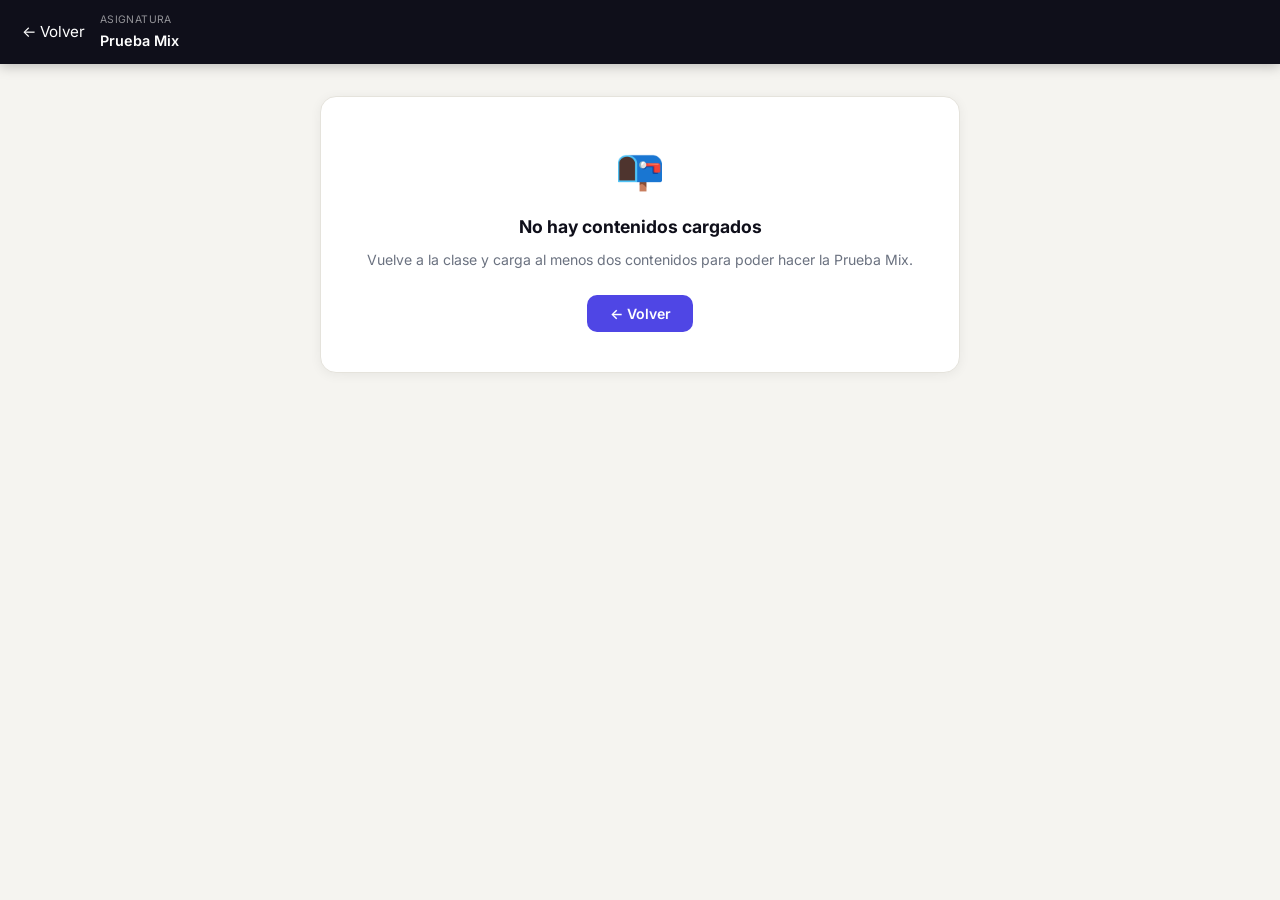
<file: PruebaMix.html>
<!DOCTYPE html>
<html lang="es">
<head>
<meta charset="UTF-8">
<meta name="viewport" content="width=device-width, initial-scale=1.0">
<title>Prueba Mix</title>
<style>
  @import url('https://fonts.googleapis.com/css2?family=Inter:wght@400;500;600;700&display=swap');
  :root {
    --ink:       #0f0f1a;
    --bg:        #f5f4f0;
    --white:     #ffffff;
    --violet:    #4f46e5;
    --violet-lt: #e0e7ff;
    --amber:     #d97706;
    --emerald:   #059669;
    --rose:      #e11d48;
    --rule:      #e5e3dc;
    --teal:      #0891b2;
  }
  * { box-sizing: border-box; margin: 0; padding: 0; }
  body {
    font-family: 'Inter', system-ui, sans-serif;
    background: var(--bg); min-height: 100vh;
    color: var(--ink); font-size: 14px; line-height: 1.6;
  }

  /* ── Header ── */
  header {
    background: var(--ink); color: #fff;
    padding: 0.75rem 1rem;
    display: flex; align-items: center; gap: 0.5rem;
    position: sticky; top: 0; z-index: 50;
    box-shadow: 0 2px 12px rgba(0,0,0,.25);
  }
  .header-back {
    background: transparent; border: none; color: #fff;
    font-size: 0.95rem; cursor: pointer;
    padding: 0.25rem 0.4rem; border-radius: 6px;
    transition: background .15s; font-family: inherit; flex-shrink: 0;
  }
  .header-back:hover { background: rgba(255,255,255,.12); }
  .header-info { flex: 1; min-width: 0; }
  .header-info h1 {
    font-size: 0.65rem; opacity: 0.55; font-weight: 400;
    letter-spacing: .4px; text-transform: uppercase;
    white-space: nowrap; overflow: hidden; text-overflow: ellipsis;
  }
  .header-info h2 {
    font-size: 0.9rem; font-weight: 600;
    white-space: nowrap; overflow: hidden; text-overflow: ellipsis;
  }

  /* ── Main page ── */
  .page { max-width: 680px; margin: 0 auto; padding: 2rem 1.25rem 4rem; }

  /* ── Loading / Error ── */
  .state-card {
    background: var(--white); border-radius: 16px; padding: 2.5rem 1.5rem;
    text-align: center; border: 1px solid var(--rule);
    box-shadow: 0 2px 12px rgba(0,0,0,.06);
  }
  .state-icon { font-size: 2.5rem; margin-bottom: 0.75rem; }
  .state-title { font-size: 1.1rem; font-weight: 700; margin-bottom: 0.5rem; }
  .state-sub { font-size: 0.88rem; color: #6b7280; line-height: 1.6; }
  .state-btn {
    margin-top: 1.5rem; display: inline-block;
    padding: 0.6rem 1.4rem; background: var(--violet); color: #fff;
    border-radius: 10px; font-size: 0.88rem; font-weight: 600;
    cursor: pointer; border: none; font-family: inherit; transition: background .15s;
  }
  .state-btn:hover { background: #4338ca; }

  /* ── Content chips / source list ── */
  .mix-header-card {
    background: var(--white); border-radius: 16px; padding: 1.25rem 1.4rem;
    border: 1px solid var(--rule); margin-bottom: 1.5rem;
    box-shadow: 0 2px 12px rgba(0,0,0,.06);
  }
  .mix-header-card h2 { font-size: 1rem; font-weight: 700; margin-bottom: 0.85rem; display: flex; align-items: center; gap: 0.5rem; }
  .mix-chips { display: flex; flex-wrap: wrap; gap: 0.4rem; margin-bottom: 1.1rem; }
  .mix-chip {
    font-size: 0.72rem; padding: 0.2rem 0.65rem;
    border-radius: 99px; font-weight: 600;
  }
  .mc-leccion    { background: #d1fae5; color: #065f46; }
  .mc-matutina   { background: #fef3c7; color: #92400e; }
  .mc-ensenanzas { background: #f3e8ff; color: #6b21a8; }
  .mc-academico  { background: var(--violet-lt); color: #3730a3; }
  .mc-narrativa  { background: #fef3c7; color: #92400e; }
  .mc-procedimental { background: #e0f2fe; color: #0e7490; }
  .mc-prescriptivo  { background: #ffe4e6; color: #9f1239; }

  .mix-stats {
    display: flex; gap: 1.25rem; flex-wrap: wrap;
    font-size: 0.82rem; color: #6b7280;
  }
  .mix-stats strong { color: var(--ink); font-weight: 700; }

  .start-btn {
    width: 100%; padding: 0.75rem; margin-top: 1.1rem;
    background: #ff8906; color: #0f0e17; border: none;
    border-radius: 12px; font-size: 0.95rem; font-weight: 800;
    cursor: pointer; font-family: inherit; transition: background .15s;
    display: flex; align-items: center; justify-content: center; gap: 0.5rem;
  }
  .start-btn:hover { background: #e07a00; }

  /* ════════════════════════════════════════════════
     QUIZ OVERLAY — idéntico al de Contenido.html
     ════════════════════════════════════════════ */
  .quiz-overlay {
    display: none; position: fixed; inset: 0; z-index: 500;
    background: rgba(10,10,20,0.82); backdrop-filter: blur(4px);
    align-items: flex-end; justify-content: center; padding: 0;
  }
  .quiz-overlay.open { display: flex; }
  @media(min-width:600px){ .quiz-overlay { align-items: center; padding: 1rem; } }
  .quiz-modal {
    background: #0f0e17; border: 1px solid rgba(255,255,255,0.1);
    border-radius: 20px 20px 0 0; width: 100%; max-width: 560px;
    max-height: 92vh; overflow-y: auto; overflow-x: hidden;
    -webkit-overflow-scrolling: touch;
    box-shadow: 0 24px 64px rgba(0,0,0,0.6);
    animation: quizSlide 0.22s ease; box-sizing: border-box;
  }
  @media(min-width:600px){ .quiz-modal { border-radius: 20px; max-height: 90vh; } }
  @keyframes quizSlide { from { opacity:0; transform:translateY(24px); } to { opacity:1; transform:translateY(0); } }

  /* ── source badge inside question ── */
  .qm-source-badge {
    display: inline-flex; align-items: center; gap: 0.3rem;
    font-size: 0.62rem; font-weight: 700; letter-spacing: 0.6px;
    text-transform: uppercase; padding: 0.15rem 0.5rem;
    border-radius: 99px; background: rgba(255,137,6,0.15);
    color: #ff8906; margin-bottom: 0.6rem;
  }

  .qm-header {
    padding: 1.25rem 1.4rem 0.85rem;
    border-bottom: 1px solid rgba(255,255,255,0.07);
    display: flex; align-items: center; gap: 0.75rem;
  }
  .qm-header-icon { font-size: 1.4rem; }
  .qm-header-info { flex: 1; }
  .qm-title { font-size: 1rem; font-weight: 700; color: #fffffe; }
  .qm-sub   { font-size: 0.72rem; color: rgba(255,255,255,0.4); margin-top: 0.1rem; }
  .qm-close {
    background: rgba(255,255,255,0.07); border: 1px solid rgba(255,255,255,0.12);
    border-radius: 8px; color: rgba(255,255,255,0.5); font-size: 1rem;
    width: 32px; height: 32px; cursor: pointer;
    display: flex; align-items: center; justify-content: center;
    transition: all 0.15s; flex-shrink: 0;
  }
  .qm-close:hover { background: rgba(255,255,255,0.12); color: #fff; }
  .qm-body { padding: 1rem; }
  @media(min-width:400px){ .qm-body { padding: 1.25rem 1.4rem 1.4rem; } }

  .qm-loading {
    display: flex; flex-direction: column; align-items: center;
    gap: 0.75rem; padding: 2rem 0; color: rgba(255,255,255,0.4); font-size: 0.85rem;
  }
  .qm-spinner {
    width: 36px; height: 36px; border: 3px solid rgba(255,137,6,0.2);
    border-top-color: #ff8906; border-radius: 50%;
    animation: spin 0.8s linear infinite;
  }
  @keyframes spin { to { transform: rotate(360deg); } }

  .qm-question-num {
    font-size: 0.68rem; font-weight: 700; letter-spacing: 0.8px;
    text-transform: uppercase; color: #ff8906; margin-bottom: 0.5rem;
  }
  .qm-question-text {
    font-size: 1rem; font-weight: 600; line-height: 1.55;
    color: #fffffe; margin-bottom: 1.25rem;
  }
  .qm-options { display: grid; gap: 0.5rem; margin-bottom: 1.1rem; }
  .qm-opt {
    display: flex; align-items: flex-start; gap: 0.75rem;
    padding: 0.7rem 1rem; border: 1.5px solid rgba(255,255,255,0.1);
    border-radius: 10px; cursor: pointer; transition: all 0.15s;
    font-size: 0.9rem; color: rgba(255,255,255,0.8);
    background: rgba(255,255,255,0.03); line-height: 1.45;
    text-align: left; font-family: inherit; width: 100%;
  }
  .qm-opt:hover:not(:disabled) { border-color: #ff8906; background: rgba(255,137,6,0.08); color: #fffffe; }
  .qm-opt.selected  { border-color: #ff8906; background: rgba(255,137,6,0.1); color: #fffffe; }
  .qm-opt.correct   { border-color: #22c55e; background: rgba(34,197,94,0.1); color: #fffffe; }
  .qm-opt.incorrect { border-color: #ef4444; background: rgba(239,68,68,0.1); color: #fffffe; }
  .qm-opt.correct-missed { border-color: #22c55e; background: rgba(34,197,94,0.06); opacity: 0.65; }
  .qm-opt:disabled  { cursor: default; }
  .qm-opt-key {
    width: 22px; height: 22px; border-radius: 6px; flex-shrink: 0;
    background: rgba(255,255,255,0.08); border: 1px solid rgba(255,255,255,0.15);
    font-size: 0.72rem; font-weight: 700; display: flex; align-items: center; justify-content: center;
    color: rgba(255,255,255,0.5); margin-top: 1px;
  }
  .qm-sort-list { display: grid; gap: 0.5rem; margin-bottom: 1.1rem; }
  .qm-sort-item {
    display: flex; align-items: center; gap: 0.75rem;
    padding: 0.75rem 0.9rem; background: rgba(255,255,255,0.04);
    border: 1.5px solid rgba(255,255,255,0.12); border-radius: 10px;
    font-size: 0.9rem; color: rgba(255,255,255,0.85); cursor: grab; user-select: none;
    transition: all 0.15s; min-height: 52px;
    -webkit-tap-highlight-color: transparent;
  }
  .qm-sort-item:active { cursor: grabbing; background: rgba(255,137,6,0.08); }
  .qm-sort-item.drag-over  { border-color: #ff8906; background: rgba(255,137,6,0.1); transform: scale(1.01); }
  .qm-sort-item.dragging   { opacity: 0.45; border-style: dashed; }
  .qm-sort-handle { color: rgba(255,255,255,0.35); font-size: 1rem; flex-shrink: 0; }
  .qm-sort-item.correct-pos { border-color: #22c55e; background: rgba(34,197,94,0.08); }
  .qm-sort-item.wrong-pos   { border-color: #ef4444; background: rgba(239,68,68,0.08); }

  .qm-gcard {
    background: rgba(255,255,255,0.04); border: 1.5px solid rgba(255,255,255,0.1);
    border-radius: 14px; padding: 1.25rem 1.1rem; margin-bottom: 1rem;
    animation: fadeIn 0.18s ease;
  }
  .qm-gcard-progress {
    font-size: 0.68rem; font-weight: 700; letter-spacing: 0.8px;
    text-transform: uppercase; color: #ff8906; margin-bottom: 0.75rem;
  }
  .qm-gcard-item {
    font-size: 1rem; font-weight: 600; color: #fffffe; line-height: 1.5;
    margin-bottom: 0.9rem; padding: 0.85rem 1rem;
    background: rgba(255,255,255,0.05); border-radius: 10px; border: 1px solid rgba(255,255,255,0.08);
  }
  .qm-gcard-hint  { font-size: 0.78rem; color: rgba(255,255,255,0.4); margin-bottom: 0.75rem; }
  .qm-gcard-btns  { display: grid; gap: 0.45rem; }
  .qm-gcard-btn {
    padding: 0.55rem 0.85rem; border-radius: 9px; cursor: pointer;
    font-size: 0.88rem; font-weight: 600; font-family: inherit;
    border: 1.5px solid rgba(255,255,255,0.14); background: rgba(255,255,255,0.06);
    color: rgba(255,255,255,0.8); text-align: left; transition: all 0.15s;
  }
  .qm-gcard-btn:hover:not(:disabled) { border-color: #ff8906; background: rgba(255,137,6,0.1); color: #fffffe; }
  .qm-gcard-btn:disabled { cursor: default; }
  .qm-gcard-btn.gcard-correct { border-color: #22c55e; background: rgba(34,197,94,0.12); color: #86efac; }
  .qm-gcard-btn.gcard-wrong   { border-color: #ef4444; background: rgba(239,68,68,0.12); color: #fca5a5; }
  .qm-gcard-feedback { display: none; font-size: 0.8rem; font-weight: 600; margin-top: 0.65rem; }
  .qm-gcard-feedback.fb-ok  { display: block; color: #86efac; }
  .qm-gcard-feedback.fb-no  { display: block; color: #fca5a5; }
  .qm-gcard-result  { text-align: center; padding: 1rem 0; }
  .qm-gcard-timeout { font-size: 0.85rem; color: #fca5a5; margin-bottom: 0.5rem; }
  .qm-gcard-score   { font-size: 1.4rem; font-weight: 800; color: #ff8906; }

  .qm-feedback {
    padding: 0.85rem 1rem; border-radius: 10px; font-size: 0.85rem;
    line-height: 1.6; margin-bottom: 1rem; display: none; border-left: 3px solid;
    animation: fadeIn 0.2s ease;
  }
  .qm-feedback.show { display: block; }
  .qm-feedback.correct   { background: rgba(34,197,94,0.08); border-color: #22c55e; color: #86efac; }
  .qm-feedback.incorrect { background: rgba(239,68,68,0.08); border-color: #ef4444; color: #fca5a5; }
  .qm-fb-label { font-weight: 700; font-size: 0.72rem; text-transform: uppercase; letter-spacing: 0.5px; margin-bottom: 0.35rem; opacity: 0.75; }

  .qm-timer { height: 3px; background: rgba(255,255,255,0.07); border-radius: 99px; overflow: hidden; margin-bottom: 1.25rem; }
  .qm-timer-bar { height: 100%; background: #ff8906; border-radius: 99px; transition: width 0.5s linear, background 0.3s; }
  .qm-timer-bar.warn { background: #ef4444; }

  .qm-progress { display: flex; gap: 0.3rem; flex-wrap: wrap; margin-bottom: 1rem; }
  .qm-pdot { width: 7px; height: 7px; border-radius: 50%; background: rgba(255,255,255,0.12); transition: all 0.2s; }
  .qm-pdot.cur  { background: #ff8906; transform: scale(1.4); }
  .qm-pdot.ok   { background: #22c55e; }
  .qm-pdot.fail { background: #ef4444; }

  .qm-actions { display: flex; gap: 0.6rem; flex-wrap: wrap; }
  .qm-btn { padding: 0.6rem 1.25rem; border-radius: 10px; font-size: 0.88rem; font-weight: 700; cursor: pointer; border: none; transition: all 0.15s; font-family: inherit; }
  .qm-btn-primary { background: #ff8906; color: #0f0e17; }
  .qm-btn-primary:hover { background: #e07a00; }
  .qm-btn-ghost { background: rgba(255,255,255,0.07); color: rgba(255,255,255,0.7); border: 1px solid rgba(255,255,255,0.12); }
  .qm-btn-ghost:hover { background: rgba(255,255,255,0.12); color: #fff; }

  .qm-result { text-align: center; padding: 1rem 0; }
  .qm-result-emoji { font-size: 2.5rem; margin-bottom: 0.5rem; }
  .qm-result-score { font-size: 2.5rem; font-weight: 800; margin-bottom: 0.2rem; }
  .qm-result-score.great { color: #22c55e; }
  .qm-result-score.ok    { color: #ff8906; }
  .qm-result-score.low   { color: #ef4444; }
  .qm-result-msg   { font-size: 0.85rem; color: rgba(255,255,255,0.5); margin-bottom: 1.5rem; }
  .qm-result-stats { display: flex; justify-content: center; gap: 2rem; margin-bottom: 1.5rem; }
  .qm-rs { text-align: center; }
  .qm-rs .num { font-size: 1.3rem; font-weight: 700; }
  .qm-rs .lbl { font-size: 0.7rem; color: rgba(255,255,255,0.4); margin-top: 0.1rem; }

  /* ── Breakdown por contenido en el resultado ── */
  .qm-breakdown { margin-top: 1.25rem; text-align: left; }
  .qm-breakdown-title { font-size: 0.7rem; font-weight: 700; letter-spacing: 0.7px; text-transform: uppercase; color: rgba(255,255,255,0.35); margin-bottom: 0.65rem; }
  .qm-bk-row { display: flex; align-items: center; gap: 0.6rem; margin-bottom: 0.4rem; }
  .qm-bk-name { font-size: 0.78rem; flex: 1; color: rgba(255,255,255,0.7); white-space: nowrap; overflow: hidden; text-overflow: ellipsis; }
  .qm-bk-bar-wrap { width: 80px; height: 5px; border-radius: 99px; background: rgba(255,255,255,0.1); overflow: hidden; }
  .qm-bk-bar { height: 100%; border-radius: 99px; background: #ff8906; }
  .qm-bk-pct { font-size: 0.72rem; font-weight: 700; color: rgba(255,255,255,0.5); min-width: 32px; text-align: right; }

  @keyframes fadeIn { from { opacity:0; transform:translateY(6px); } to { opacity:1; transform:translateY(0); } }
</style>
</head>
<body>

<header>
  <button class="header-back" onclick="history.back()">← Volver</button>
  <div class="header-info">
    <h1 id="headerSub">Asignatura</h1>
    <h2 id="headerClass">Prueba Mix</h2>
  </div>
</header>

<!-- Quiz Overlay -->
<div class="quiz-overlay" id="quizOverlay" onclick="handleOverlayClick(event)">
  <div class="quiz-modal" id="quizModal">
    <div class="qm-header">
      <span class="qm-header-icon" id="qmIcon">🎯</span>
      <div class="qm-header-info">
        <div class="qm-title" id="qmTitle">Prueba Mix</div>
        <div class="qm-sub"  id="qmSub">Cargando preguntas…</div>
      </div>
      <button class="qm-close" onclick="closeQuiz()">✕</button>
    </div>
    <div class="qm-body" id="qmBody">
      <div class="qm-loading">
        <div class="qm-spinner"></div>
        <span>Mezclando preguntas de todos los contenidos…</span>
      </div>
    </div>
  </div>
</div>

<div class="page" id="root">
  <!-- contenido dinámico -->
</div>

<script>
/* ══════════════════════════════════════════════════════════════════
   PARÁMETROS Y CONTEXTO
   ═══════════════════════════════════════════════════════════════ */
const params     = new URLSearchParams(location.search);
const subjectId  = params.get('s');
const classId    = params.get('c');
const idsParam   = params.get('ids'); // lista separada por comas, opcional
const KEY_PREFIX = `study_${subjectId}_${classId}`;

const subjects = JSON.parse(localStorage.getItem('study_subjects') || '[]');
const subj     = subjects.find(s => s.id === subjectId);
const clsObj   = subj?.classes?.find(c => c.id === classId);
document.getElementById('headerSub').textContent   = subj   ? `${subj.icon} ${subj.name}` : 'Asignatura';
document.getElementById('headerClass').textContent = clsObj ? clsObj.name + ' — Mix' : 'Prueba Mix';

/* ══════════════════════════════════════════════════════════════════
   HELPERS (espejo de Contenido.html)
   ═══════════════════════════════════════════════════════════════ */
function hasVal(v) {
  if (v === undefined || v === null || v === '') return false;
  if (Array.isArray(v)) return v.length > 0;
  if (typeof v === 'object') return Object.keys(v).length > 0;
  return true;
}
function shuffleWith(correct, wrongs) {
  const pool = wrongs.filter(w => w !== correct).sort(() => Math.random() - 0.5).slice(0, 3);
  return [correct, ...pool].sort(() => Math.random() - 0.5);
}

/* ══════════════════════════════════════════════════════════════════
   DETECCIÓN DE TIPO
   ═══════════════════════════════════════════════════════════════ */
const TYPE_MAP = {
  narrativa_historica: { label: 'Narrativa histórica', icon: '📜', cls: 'mc-narrativa' },
  ensenanzas:          { label: 'Enseñanzas',           icon: '🕊️', cls: 'mc-ensenanzas' },
  procedimental:       { label: 'Procedimental',         icon: '⚙️', cls: 'mc-procedimental' },
  prescriptivo:        { label: 'Prescriptivo',          icon: '⚖️', cls: 'mc-prescriptivo' },
  leccion:             { label: 'Lección',               icon: '🧩', cls: 'mc-leccion' },
  matutina:            { label: 'Matutina',              icon: '🌅', cls: 'mc-matutina' },
  academico:           { label: 'Académico',             icon: '🎓', cls: 'mc-academico' },
};
function detectType(data) {
  const k = Object.keys(data);
  if (k.includes('formato_rompecabezas_leccion')) return 'leccion';
  if (k.includes('arcos'))                        return 'narrativa_historica';
  if (k.includes('ensenanzas'))                   return 'ensenanzas';
  if (k.includes('estructura_procedimental'))     return 'procedimental';
  if (k.includes('fundamento_normativo') || k.includes('estructura_normativa')) return 'prescriptivo';
  if (k.includes('versiculo') || k.includes('oracion')) return 'matutina';
  return 'academico';
}

/* ══════════════════════════════════════════════════════════════════
   GENERADORES DE PREGUNTAS — copia exacta de Contenido_Practica.js
   ═══════════════════════════════════════════════════════════════ */

/* ── LECCIÓN ── */
function genQuestionsLeccion(d) {
  const lec = d.formato_rompecabezas_leccion || {};
  const piezas = lec.piezas_diarias || {};
  const diasNums = Object.keys(piezas).filter(k => k.startsWith('dia_')).sort();
  const dias = diasNums.map((dk, i) => ({ num: i + 1, key: dk, ...piezas[dk] }));
  const qs = [];
  if (dias.length >= 3) {
    const items = dias.map(d2 => d2.pieza).filter(Boolean);
    if (items.length >= 3) {
      const shuffled = [...items].sort(() => Math.random() - 0.5);
      qs.push({ type:'sort', question:'📅 Ordena las piezas diarias de la primera a la última', items:shuffled, correct:items, explanation:'El orden correcto refleja la progresión temática de la lección a lo largo de la semana.', timeSec:40 });
    }
    const conProf = dias.filter(d2 => d2.profundizacion && d2.pieza);
    if (conProf.length >= 2) {
      const usedProf = [...conProf].sort(() => Math.random() - 0.5).slice(0, Math.min(3, conProf.length));
      usedProf.forEach(target => {
        const wrongPool = conProf.filter(d2 => d2.num !== target.num).map(d2 => `Día ${d2.num}`).sort(() => Math.random() - 0.5).slice(0, 3);
        const opts = [`Día ${target.num}`, ...wrongPool].sort(() => Math.random() - 0.5);
        qs.push({ type:'choice', question:`🔍 ¿A qué día corresponde esta profundización?\n\n"${target.profundizacion}"`, options:opts, correct:`Día ${target.num}`, explanation:`Esta profundización pertenece al Día ${target.num}: "${target.pieza}".`, timeSec:22 });
      });
    }
    const conRef = dias.filter(d2 => d2.referencia_biblica?.libro_capitulo_versiculo && d2.pieza);
    if (conRef.length >= 2) {
      const allRefs = conRef.map(d2 => d2.referencia_biblica.libro_capitulo_versiculo);
      const usedRef = [...conRef].sort(() => Math.random() - 0.5).slice(0, Math.min(3, conRef.length));
      usedRef.forEach(target => {
        const wrongRefs = allRefs.filter(r => r !== target.referencia_biblica.libro_capitulo_versiculo).sort(() => Math.random() - 0.5).slice(0, 3);
        const opts = [target.referencia_biblica.libro_capitulo_versiculo, ...wrongRefs].sort(() => Math.random() - 0.5);
        qs.push({ type:'choice', question:`📖 ¿Cuál es la referencia bíblica del Día ${target.num}?\n"${target.pieza}"`, options:opts, correct:target.referencia_biblica.libro_capitulo_versiculo, explanation:`El Día ${target.num} — "${target.pieza}" — cita ${target.referencia_biblica.libro_capitulo_versiculo}.`, timeSec:22 });
      });
    }
    if (dias.length >= 4) {
      const target2 = dias[Math.floor(Math.random() * dias.length)];
      const wrongOpts = dias.filter(d2 => d2.num !== target2.num && d2.pieza).map(d2 => d2.pieza).sort(() => Math.random() - 0.5).slice(0, 3);
      const opts2 = [target2.pieza, ...wrongOpts].sort(() => Math.random() - 0.5);
      qs.push({ type:'choice', question:`🧩 ¿Cuál es la pieza del Día ${target2.num}?`, options:opts2, correct:target2.pieza, explanation:`El Día ${target2.num} corresponde a: "${target2.pieza}".`, timeSec:20 });
    }
    const conjuntos = (lec.Analisis || {}).conjuntos || [];
    if (conjuntos.length >= 2) {
      const usedDias = {}; const buckets = [];
      conjuntos.forEach(c => { if (c.dias?.length) { buckets.push({ label:c.nombre, dias:c.dias }); c.dias.forEach(d3 => { usedDias[d3] = c.nombre; }); } });
      const allDias = Object.keys(usedDias);
      if (allDias.length >= 4 && buckets.length >= 2) {
        qs.push({ type:'group', question:'🗂️ Agrupa los días según el conjunto analítico al que pertenecen', chips:allDias.sort(() => Math.random() - 0.5), buckets:buckets.map(b => ({ label:b.label, chips:[], correct:b.dias })), correctMap:usedDias, explanation:'Los días se agrupan según los patrones y elementos comunes identificados en el análisis.', timeSec:45 });
      }
    }
  }
  const preg = lec.pregunta_inicial || {};
  if (hasVal(preg.texto) && qs.length === 0) {
    qs.push({ type:'choice', question:'¿Cuál es la pregunta central que guía esta lección?', options:shuffleWith(preg.texto,['No hay pregunta definida','Es una declaración, no pregunta','Es el cierre de la lección']), correct:preg.texto, explanation:'La pregunta inicial es el hilo conductor de toda la lección rompecabezas.', timeSec:20 });
  }
  return qs;
}

/* ── MATUTINA ── */
function genQuestionsMatutina(d) {
  const qs = [];
  const v = d.versiculo || {};
  if (hasVal(v.referencia) && hasVal(v.texto)) {
    qs.push({ type:'choice', question:`📖 ¿A qué pasaje bíblico corresponde este texto?\n\n"${v.texto.length > 120 ? v.texto.slice(0,120)+'…' : v.texto}"`, options:shuffleWith(v.referencia,['Génesis 1:1','Salmos 23:1','Juan 3:16','Romanos 8:28']), correct:v.referencia, explanation:`Este texto pertenece a ${v.referencia}.`, timeSec:20 });
  }
  if (hasVal(d.problema_planteado)) {
    qs.push({ type:'choice', question:'⚠️ ¿Cuál es el problema planteado en esta matutina?', options:shuffleWith(d.problema_planteado,['No se menciona ningún problema','Es una celebración, sin problema','El problema es implícito']), correct:d.problema_planteado, explanation:`El problema planteado es: "${d.problema_planteado}".`, timeSec:25 });
  }
  const inv = (d.invitaciones || []).filter(i => (typeof i === 'string' ? i : i.accion));
  if (inv.length >= 3) {
    const texts = inv.map(i => typeof i === 'string' ? i : i.accion).slice(0, 5);
    const shuffled = [...texts].sort(() => Math.random() - 0.5);
    qs.push({ type:'sort', question:'🙌 Ordena las invitaciones en el orden en que aparecen', items:shuffled, correct:texts, explanation:'El orden refleja la secuencia original de las invitaciones de la matutina.', timeSec:35 });
  }
  const virt = d.virtudes_promovidas || [];
  const cond = d.conductas_a_evitar || [];
  if (virt.length >= 2 && cond.length >= 2) {
    const allItems = [...virt.slice(0,3).map(x=>({label:x,bucket:'Virtudes promovidas'})),...cond.slice(0,3).map(x=>({label:x,bucket:'Conductas a evitar'}))];
    const correctMap = {}; allItems.forEach(it => { correctMap[it.label] = it.bucket; });
    qs.push({ type:'group', question:'⚖️ Clasifica cada elemento: ¿es una virtud promovida o una conducta a evitar?', chips:allItems.map(i=>i.label).sort(()=>Math.random()-0.5), buckets:[{label:'Virtudes promovidas',chips:[],correct:virt.slice(0,3)},{label:'Conductas a evitar',chips:[],correct:cond.slice(0,3)}], correctMap, explanation:`Virtudes: ${virt.slice(0,3).join(', ')}. Conductas a evitar: ${cond.slice(0,3).join(', ')}.`, timeSec:40 });
  }
  if (hasVal(d.leccion_central)) {
    qs.push({ type:'choice', question:'✦ ¿Cuál es la lección central de esta matutina?', options:shuffleWith(d.leccion_central,['No hay lección central definida','Es solo una reflexión devocional','La lección es el versículo']), correct:d.leccion_central, explanation:`La lección central es: "${d.leccion_central}".`, timeSec:25 });
  }
  return qs;
}

/* ── ENSEÑANZAS ── */
function genQuestionsEnsenanzas(d) {
  const qs = [];
  const ensenanzas = d.ensenanzas || [];
  const tipos = [...new Set(ensenanzas.map(e => e.tipo).filter(Boolean))];
  if (tipos.length >= 2 && ensenanzas.length >= 4) {
    const sample = ensenanzas.filter(e => e.tipo && e.enunciado).slice(0, 8);
    const buckets = tipos.slice(0, 4).map(t => ({ label: t.charAt(0).toUpperCase()+t.slice(1), chips:[], correct: sample.filter(e=>e.tipo===t).map(e=>e.enunciado) }));
    const correctMap = {};
    sample.forEach(e => { const b = buckets.find(b => b.correct.includes(e.enunciado)); if (b) correctMap[e.enunciado] = b.label; });
    qs.push({ type:'group', question:'🕊️ Clasifica cada enseñanza según su tipo', chips:sample.map(e=>e.enunciado).sort(()=>Math.random()-0.5), buckets, correctMap, explanation:'Cada enseñanza corresponde a una categoría específica según su naturaleza.', timeSec:45 });
  }
  const conCita = ensenanzas.filter(e => e.cita_textual && e.enunciado);
  if (conCita.length >= 2) {
    const t = conCita[Math.floor(Math.random()*conCita.length)];
    const wrong = conCita.filter(e=>e.enunciado!==t.enunciado).map(e=>e.enunciado);
    const opts = [t.enunciado,...wrong.slice(0,3)].sort(()=>Math.random()-0.5);
    qs.push({ type:'choice', question:`📖 Esta cita pertenece a una enseñanza. ¿Cuál es su enunciado principal?\n\n"${t.cita_textual.slice(0,140)}…"`, options:opts, correct:t.enunciado, explanation:`La enseñanza correspondiente es: "${t.enunciado}".`, timeSec:25 });
  }
  const conCond = ensenanzas.filter(e => e.condicion?.tiene_condicion && e.enunciado).slice(0,4);
  if (conCond.length >= 3) {
    const shuffled = conCond.map(e=>e.enunciado).sort(()=>Math.random()-0.5);
    qs.push({ type:'sort', question:'🔄 Ordena estas enseñanzas condicionales en el orden en que aparecen', items:shuffled, correct:conCond.map(e=>e.enunciado), explanation:'El orden refleja la secuencia en que aparecen las enseñanzas en el texto original.', timeSec:35 });
  }
  return qs;
}

/* ── ACADÉMICO ── */
function genQuestionsAcademico(d) {
  const qs = [];
  const m = d.metadatos || {};
  if (hasVal(m.titulo)) qs.push({ type:'choice', question:'📋 ¿Cuál es el título de este documento?', options:shuffleWith(m.titulo,['Sin título definido','Es un documento anónimo','El título no está disponible']), correct:m.titulo, explanation:`El título del documento es "${m.titulo}".`, timeSec:20 });
  const prob = d.definicion_del_problema || {};
  if (hasVal(prob.pregunta_central)) qs.push({ type:'choice', question:'❓ ¿Cuál es la pregunta central que aborda este documento?', options:shuffleWith(prob.pregunta_central,['No define pregunta central','La pregunta es implícita','No es un documento académico']), correct:prob.pregunta_central, explanation:`La pregunta central es: "${prob.pregunta_central}".`, timeSec:25 });
  const et = d.estructura_tesis || {};
  const tesis = (et.tesis || {}).afirmaciones || [];
  const anti  = (et.antitesis || {}).posiciones_opuestas || [];
  if (tesis.length && anti.length) {
    const allItems = [...tesis.slice(0,3).map(x=>({label:x,bucket:'Tesis'})),...anti.slice(0,3).map(x=>({label:x,bucket:'Antítesis'}))];
    const correctMap = {}; allItems.forEach(it=>{ correctMap[it.label]=it.bucket; });
    qs.push({ type:'group', question:'⚖️ Clasifica cada afirmación: ¿pertenece a la Tesis o a la Antítesis?', chips:allItems.map(i=>i.label).sort(()=>Math.random()-0.5), buckets:[{label:'Tesis',chips:[],correct:tesis.slice(0,3)},{label:'Antítesis',chips:[],correct:anti.slice(0,3)}], correctMap, explanation:'La tesis defiende la posición principal; la antítesis recoge las posiciones opuestas.', timeSec:40 });
  }
  return qs;
}

/* ── NARRATIVA HISTÓRICA ── */
function genQuestionsNarrativa(d) {
  const qs = [];
  const arcos = d.arcos || [];
  const eventos = [];
  arcos.forEach(arc => { (arc.secuencias||[]).forEach(seq => { (seq.eventos||[]).forEach(evt => { eventos.push({...evt,_arcoTitulo:arc.titulo,_seqTitulo:seq.titulo}); }); }); });
  const conLugar = eventos.filter(e => hasVal(e.lugar?.nombre) && hasVal(e.titulo));
  if (conLugar.length >= 2) {
    const allLugares = [...new Set(conLugar.map(e=>e.lugar.nombre))];
    conLugar.sort(()=>Math.random()-0.5).slice(0,Math.min(4,conLugar.length)).forEach(target => {
      const wrongPool = allLugares.filter(l=>l!==target.lugar.nombre).sort(()=>Math.random()-0.5).slice(0,3);
      if (!wrongPool.length) return;
      const opts = [target.lugar.nombre,...wrongPool].sort(()=>Math.random()-0.5);
      const desc = target.descripcion ? (target.descripcion.length>110?target.descripcion.slice(0,110)+'…':target.descripcion) : '';
      qs.push({ type:'choice', question:`📍 ¿Dónde sucedió esta escena?\n\n"${target.titulo}"${desc?' — '+desc:''}`, options:opts, correct:target.lugar.nombre, explanation:`La escena "${target.titulo}" ocurrió en ${target.lugar.nombre}.`, timeSec:22 });
    });
  }
  const arcTitles = [...new Set(arcos.map(a=>a.titulo).filter(Boolean))];
  const conArco = eventos.filter(e => hasVal(e.titulo) && hasVal(e._arcoTitulo));
  if (arcTitles.length >= 2 && conArco.length >= 2) {
    const target = conArco[Math.floor(Math.random()*conArco.length)];
    const wrongArcos = arcTitles.filter(t=>t!==target._arcoTitulo).sort(()=>Math.random()-0.5).slice(0,3);
    if (wrongArcos.length) {
      const opts = [target._arcoTitulo,...wrongArcos].sort(()=>Math.random()-0.5);
      qs.push({ type:'choice', question:`📖 ¿A qué arco narrativo pertenece este evento?\n\n"${target.titulo}"`, options:opts, correct:target._arcoTitulo, explanation:`El evento "${target.titulo}" pertenece al arco "${target._arcoTitulo}".`, timeSec:20 });
    }
  }
  const secsConEvs = [];
  arcos.forEach(arc => { (arc.secuencias||[]).forEach(seq => { const evs=(seq.eventos||[]).filter(e=>hasVal(e.titulo)); if(evs.length>=3) secsConEvs.push({titulo:seq.titulo||arc.titulo,evs}); }); });
  if (secsConEvs.length) {
    const target = secsConEvs[Math.floor(Math.random()*secsConEvs.length)];
    const items = target.evs.map(e=>e.titulo);
    qs.push({ type:'sort', question:`📜 Ordena los eventos de "${target.titulo}" según ocurrieron`, items:[...items].sort(()=>Math.random()-0.5), correct:items, explanation:'El orden refleja la secuencia narrativa original de los eventos.', timeSec:40 });
  }
  const tipos = [...new Set(eventos.map(e=>e.tipo).filter(Boolean))];
  if (tipos.length >= 2 && eventos.length >= 4) {
    const sample = eventos.filter(e=>e.tipo&&e.titulo).slice(0,8);
    const buckets = tipos.slice(0,4).map(t => ({ label:t.charAt(0).toUpperCase()+t.slice(1), chips:[], correct:sample.filter(e=>e.tipo===t).map(e=>e.titulo) }));
    const correctMap = {}; sample.forEach(e => { const b=buckets.find(b=>b.correct.includes(e.titulo)); if(b) correctMap[e.titulo]=b.label; });
    qs.push({ type:'group', question:'🗂️ Clasifica cada evento según su tipo', chips:sample.map(e=>e.titulo).sort(()=>Math.random()-0.5), buckets, correctMap, explanation:'Cada evento corresponde a un tipo narrativo específico dentro del arco.', timeSec:45 });
  }
  return qs;
}

/* ── PROCEDIMENTAL ── */
function genQuestionsProcedimental(d) {
  const qs = [];
  const pasos = (d.estructura_procedimental || []).filter(p => hasVal(p.nombre_del_paso));
  if (pasos.length >= 3) {
    const items = pasos.map(p=>p.nombre_del_paso);
    qs.push({ type:'sort', question:'⚙️ Ordena los pasos del procedimiento en su secuencia correcta', items:[...items].sort(()=>Math.random()-0.5), correct:items, explanation:'El orden de los pasos refleja la secuencia operativa correcta del procedimiento.', timeSec:40 });
  }
  const conResp = pasos.filter(p=>hasVal(p.responsable));
  if (conResp.length >= 2) {
    const allResp = [...new Set(conResp.map(p=>p.responsable))];
    [...conResp].sort(()=>Math.random()-0.5).slice(0,3).forEach(target => {
      const wrongPool = allResp.filter(r=>r!==target.responsable).sort(()=>Math.random()-0.5).slice(0,3);
      if (!wrongPool.length) return;
      qs.push({ type:'choice', question:`👤 ¿Quién es responsable de este paso?\n\n"${target.nombre_del_paso}"`, options:[target.responsable,...wrongPool].sort(()=>Math.random()-0.5), correct:target.responsable, explanation:`El paso "${target.nombre_del_paso}" está a cargo de: ${target.responsable}.`, timeSec:20 });
    });
  }
  const conds = (d.condiciones_y_decisiones || []).filter(c => hasVal(c.condicion) && (hasVal(c.si_se_cumple)||hasVal(c.si_no_se_cumple)));
  if (conds.length >= 2) {
    const target = conds[Math.floor(Math.random()*conds.length)];
    const useCumple = hasVal(target.si_se_cumple);
    const correct = useCumple ? target.si_se_cumple : target.si_no_se_cumple;
    const wrongPool = conds.filter(c=>c.condicion!==target.condicion).flatMap(c=>[c.si_se_cumple,c.si_no_se_cumple]).filter(hasVal).filter(v=>v!==correct).sort(()=>Math.random()-0.5).slice(0,3);
    if (wrongPool.length) qs.push({ type:'choice', question:`🔀 Si ${useCumple?'se cumple':'NO se cumple'} la condición "${target.condicion}", ¿qué sucede?`, options:[correct,...wrongPool].sort(()=>Math.random()-0.5), correct, explanation:`Si ${useCumple?'se cumple':'no se cumple'} "${target.condicion}": ${correct}.`, timeSec:25 });
  }
  const indic = (d.criterios_de_validacion||{}).indicadores_de_exito||[];
  const errs  = (d.criterios_de_validacion||{}).errores_comunes||[];
  if (indic.length >= 2 && errs.length >= 2) {
    const allItems = [...indic.slice(0,3).map(x=>({label:x,bucket:'Indicador de éxito'})),...errs.slice(0,3).map(x=>({label:x,bucket:'Error común'}))];
    const correctMap = {}; allItems.forEach(it=>{ correctMap[it.label]=it.bucket; });
    qs.push({ type:'group', question:'✅ Clasifica cada elemento: ¿es un indicador de éxito o un error común?', chips:allItems.map(i=>i.label).sort(()=>Math.random()-0.5), buckets:[{label:'Indicador de éxito',chips:[],correct:indic.slice(0,3)},{label:'Error común',chips:[],correct:errs.slice(0,3)}], correctMap, explanation:`Indicadores de éxito: ${indic.slice(0,3).join(', ')}. Errores comunes: ${errs.slice(0,3).join(', ')}.`, timeSec:40 });
  }
  return qs;
}

/* ── PRESCRIPTIVO ── */
function genQuestionsPrescriptivo(d) {
  const qs = [];
  const est = d.estructura_normativa || {};
  const mandatos = est.mandatos || [];
  const prohibs  = est.prohibiciones || [];
  const perms    = est.permisos || [];
  const conResp = mandatos.filter(m=>hasVal(m.responsable)&&hasVal(m.descripcion));
  if (conResp.length >= 2) {
    const allResp = [...new Set(conResp.map(m=>m.responsable))];
    [...conResp].sort(()=>Math.random()-0.5).slice(0,3).forEach(target => {
      const wrongPool = allResp.filter(r=>r!==target.responsable).sort(()=>Math.random()-0.5).slice(0,3);
      if (!wrongPool.length) return;
      qs.push({ type:'choice', question:`👤 ¿Quién es responsable de cumplir este mandato?\n\n"${target.descripcion}"`, options:[target.responsable,...wrongPool].sort(()=>Math.random()-0.5), correct:target.responsable, explanation:`El mandato "${target.descripcion}" es responsabilidad de: ${target.responsable}.`, timeSec:22 });
    });
  }
  const sample = [...mandatos.filter(m=>hasVal(m.descripcion)).slice(0,3).map(m=>({label:m.descripcion,bucket:'Mandato'})),...prohibs.filter(p=>hasVal(p.descripcion)).slice(0,3).map(p=>({label:p.descripcion,bucket:'Prohibición'})),...perms.filter(p=>hasVal(p.descripcion)).slice(0,3).map(p=>({label:p.descripcion,bucket:'Permiso'}))];
  const bucketLabels = [...new Set(sample.map(s=>s.bucket))];
  if (bucketLabels.length >= 2 && sample.length >= 4) {
    const correctMap = {}; sample.forEach(it=>{ correctMap[it.label]=it.bucket; });
    qs.push({ type:'group', question:'⚖️ Clasifica cada disposición: ¿es un mandato, una prohibición o un permiso?', chips:sample.map(s=>s.label).sort(()=>Math.random()-0.5), buckets:bucketLabels.map(b=>({label:b,chips:[],correct:sample.filter(s=>s.bucket===b).map(s=>s.label)})), correctMap, explanation:'Cada disposición normativa se clasifica según si obliga, prohíbe o autoriza una conducta.', timeSec:45 });
  }
  const infracs = (d.regimen_sancionatorio||{}).infracciones||[];
  const conGrav = infracs.filter(i=>hasVal(i.gravedad)&&hasVal(i.descripcion));
  if (conGrav.length >= 2) {
    const gravedades = [...new Set(conGrav.map(i=>i.gravedad))];
    if (gravedades.length >= 2) {
      const target = conGrav[Math.floor(Math.random()*conGrav.length)];
      qs.push({ type:'choice', question:`⚠️ ¿Cuál es la gravedad de esta infracción?\n\n"${target.descripcion}"`, options:[...gravedades].sort(()=>Math.random()-0.5), correct:target.gravedad, explanation:`La infracción "${target.descripcion}" está clasificada como ${target.gravedad}.`, timeSec:20 });
    }
  }
  const conSujeto = prohibs.filter(p=>hasVal(p.sujeto_afectado)&&hasVal(p.descripcion));
  if (conSujeto.length >= 2) {
    const allSujetos = [...new Set(conSujeto.map(p=>p.sujeto_afectado))];
    const target = conSujeto[Math.floor(Math.random()*conSujeto.length)];
    const wrongPool = allSujetos.filter(s=>s!==target.sujeto_afectado).sort(()=>Math.random()-0.5).slice(0,3);
    if (wrongPool.length) qs.push({ type:'choice', question:`🚫 ¿A quién afecta esta prohibición?\n\n"${target.descripcion}"`, options:[target.sujeto_afectado,...wrongPool].sort(()=>Math.random()-0.5), correct:target.sujeto_afectado, explanation:`Esta prohibición afecta a: ${target.sujeto_afectado}.`, timeSec:20 });
  }
  return qs;
}

/* ── DISPATCHER ── */
function genQuestions(data, tipo) {
  const generators = { leccion:genQuestionsLeccion, matutina:genQuestionsMatutina, ensenanzas:genQuestionsEnsenanzas, academico:genQuestionsAcademico, narrativa_historica:genQuestionsNarrativa, procedimental:genQuestionsProcedimental, prescriptivo:genQuestionsPrescriptivo };
  return (generators[tipo] || genQuestionsAcademico)(data).filter(Boolean);
}

/* ══════════════════════════════════════════════════════════════════
   CARGA DE CONTENIDOS Y MEZCLA
   ═══════════════════════════════════════════════════════════════ */
let _allSources = [];   // [{ id, name, tipo, data, cfg }]
let _mixQuestions = []; // [{ ...q, _sourceIdx }]

function loadAllContents() {
  try {
    const idx = JSON.parse(localStorage.getItem(`${KEY_PREFIX}_contenidos_index`) || '[]');
    // Si viene lista de ids por URL, filtrar; si no, usar todos
    const filterIds = idsParam ? idsParam.split(',').map(s=>s.trim()).filter(Boolean) : null;
    const items = filterIds ? idx.filter(item => filterIds.includes(item.id)) : idx;
    items.forEach(item => {
      const raw = localStorage.getItem(`${KEY_PREFIX}_contenido_${item.id}`);
      if (!raw) return;
      try {
        const data = JSON.parse(raw);
        const tipo = detectType(data);
        const cfg  = TYPE_MAP[tipo] || TYPE_MAP.academico;
        _allSources.push({ id: item.id, name: item.name || 'Contenido', tipo, data, cfg });
      } catch {}
    });
  } catch {}
  // fallback: legacy single
  if (_allSources.length === 0) {
    const raw = localStorage.getItem(`${KEY_PREFIX}_contenido`);
    if (raw) {
      try {
        const data = JSON.parse(raw);
        const tipo = detectType(data);
        _allSources.push({ id:'legacy', name:'Contenido', tipo, data, cfg: TYPE_MAP[tipo]||TYPE_MAP.academico });
      } catch {}
    }
  }
}

function buildMixQuestions() {
  const allQs = [];
  _allSources.forEach((src, si) => {
    const qs = genQuestions(src.data, src.tipo);
    qs.forEach(q => allQs.push({ ...q, _sourceIdx: si, _sourceName: src.name, _sourceTipo: src.tipo, _sourceCfg: src.cfg }));
  });
  // Shuffle global
  for (let i = allQs.length - 1; i > 0; i--) {
    const j = Math.floor(Math.random() * (i + 1));
    [allQs[i], allQs[j]] = [allQs[j], allQs[i]];
  }
  return allQs;
}

/* ══════════════════════════════════════════════════════════════════
   RENDER DE PANTALLA INICIAL
   ═══════════════════════════════════════════════════════════════ */
function renderLanding() {
  const root = document.getElementById('root');
  if (_allSources.length === 0) {
    root.innerHTML = `<div class="state-card">
      <div class="state-icon">📭</div>
      <div class="state-title">No hay contenidos cargados</div>
      <div class="state-sub">Vuelve a la clase y carga al menos dos contenidos para poder hacer la Prueba Mix.</div>
      <button class="state-btn" onclick="history.back()">← Volver</button>
    </div>`;
    return;
  }
  if (_allSources.length === 1) {
    root.innerHTML = `<div class="state-card">
      <div class="state-icon">📄</div>
      <div class="state-title">Solo hay un contenido</div>
      <div class="state-sub">La Prueba Mix necesita al menos 2 contenidos. Carga más contenidos desde la sección de la clase.</div>
      <button class="state-btn" onclick="history.back()">← Volver</button>
    </div>`;
    return;
  }

  // Contar preguntas disponibles (y guardarlas para no regenerar al abrir)
  _mixQuestions = buildMixQuestions();
  const totalQs = _mixQuestions.length;

  const chipsHtml = _allSources.map(src =>
    `<span class="mix-chip ${src.cfg.cls}">${src.cfg.icon} ${src.name}</span>`
  ).join('');

  root.innerHTML = `<div class="mix-header-card">
    <h2>🎯 Prueba Mix</h2>
    <div class="mix-chips">${chipsHtml}</div>
    <div class="mix-stats">
      <span>📦 <strong>${_allSources.length}</strong> contenidos</span>
      <span>❓ <strong>${totalQs}</strong> preguntas en total</span>
    </div>
    <button class="start-btn" onclick="openMixQuiz()">
      ▶ Iniciar Prueba Mix
    </button>
  </div>`;
}

/* ══════════════════════════════════════════════════════════════════
   ESTADO DEL QUIZ
   ═══════════════════════════════════════════════════════════════ */
let _quizQuestions = [];
let _quizIdx      = 0;
let _quizAnswered  = {};
let _quizTimer     = null;
let _quizTimeLeft  = 0;
let _quizTotalSec  = 20;
let _dragSrc       = null;
let _selectedChip  = null;
let _currentSortItems  = [];
// Group card state
let _groupCurrentIdx = 0;
let _groupScore = { correct:0, total:0 };
// Touch sort
let _touchSortSrc  = null;
let _touchSortOver = null;

/* ══════════════════════════════════════════════════════════════════
   APERTURA / CIERRE DEL QUIZ
   ═══════════════════════════════════════════════════════════════ */
function openMixQuiz(forceRebuild) {
  if (forceRebuild || _mixQuestions.length === 0) {
    _mixQuestions = buildMixQuestions();
  }
  if (_mixQuestions.length === 0) {
    alert('No se pudieron generar preguntas. Asegúrate de que los JSONs tengan contenido suficiente.');
    return;
  }
  _quizQuestions = _mixQuestions;
  _quizIdx       = 0;
  _quizAnswered  = {};
  document.getElementById('quizOverlay').classList.add('open');
  document.body.style.overflow = 'hidden';
  renderQuizQuestion();
}
function closeQuiz() {
  document.getElementById('quizOverlay').classList.remove('open');
  document.body.style.overflow = '';
  clearInterval(_quizTimer);
}
function handleOverlayClick(e) {
  if (e.target === document.getElementById('quizOverlay')) closeQuiz();
}

/* ══════════════════════════════════════════════════════════════════
   RENDERIZADO DE PREGUNTA
   ═══════════════════════════════════════════════════════════════ */
function renderQuizQuestion() {
  clearInterval(_quizTimer);
  const q = _quizQuestions[_quizIdx];
  const total = _quizQuestions.length;

  // Icono del tipo de contenido de esta pregunta
  const srcIcon = q._sourceCfg ? q._sourceCfg.icon : '🧠';
  document.getElementById('qmIcon').textContent  = srcIcon;
  document.getElementById('qmTitle').textContent = 'Prueba Mix';
  document.getElementById('qmSub').textContent   = `${_quizIdx + 1} de ${total} preguntas`;

  // Dots
  let dots = '<div class="qm-progress">';
  for (let i = 0; i < total; i++) {
    let cls = 'qm-pdot';
    if (i === _quizIdx)                           cls += ' cur';
    else if (_quizAnswered[i]?.correct === true)  cls += ' ok';
    else if (_quizAnswered[i]?.correct === false) cls += ' fail';
    dots += `<div class="${cls}"></div>`;
  }
  dots += '</div>';

  // Source badge
  const srcCls = q._sourceCfg?.cls || 'mc-academico';
  const srcBadge = `<div class="qm-source-badge">${srcIcon} ${q._sourceName}</div>`;

  // Timer
  _quizTotalSec = q.timeSec || 25;
  _quizTimeLeft = _quizTotalSec;
  const timerHTML = `<div class="qm-timer"><div class="qm-timer-bar" id="qmTimerBar" style="width:100%"></div></div>`;

  const qText = q.question.replace(/\n/g, '<br>');
  let interactionHTML = '';

  if (q.type === 'choice') {
    const letters = ['A','B','C','D'];
    interactionHTML = '<div class="qm-options" id="qmOpts">';
    q.options.forEach((opt, i) => {
      interactionHTML += `<button class="qm-opt" onclick="answerChoice(${i})" id="qmOpt${i}">
        <span class="qm-opt-key">${letters[i]}</span>${escQ(opt)}
      </button>`;
    });
    interactionHTML += '</div>';

  } else if (q.type === 'sort') {
    _currentSortItems = [...q.items];
    interactionHTML = `<div class="qm-sort-list" id="qmSortList">`;
    q.items.forEach((item, i) => {
      interactionHTML += `<div class="qm-sort-item" draggable="true" data-idx="${i}" id="qmSort${i}"
        ondragstart="sortDragStart(event,${i})"
        ondragover="sortDragOver(event,${i})"
        ondrop="sortDrop(event,${i})"
        ondragend="sortDragEnd()"
        ontouchstart="sortTouchStart(event,${i})">
        <span class="qm-sort-handle">☰</span>
        <span class="qm-sort-text">${escQ(item)}</span>
      </div>`;
    });
    interactionHTML += '</div>';

  } else if (q.type === 'group') {
    _groupCurrentIdx = 0;
    _groupScore = { correct:0, total:0 };
    interactionHTML = `<div id="qmGcardWrapper">${buildGroupCard(q)}</div>`;
  }

  document.getElementById('qmBody').innerHTML = `
    ${dots}
    ${srcBadge}
    ${timerHTML}
    <div class="qm-question-num">Pregunta ${_quizIdx + 1}</div>
    <div class="qm-question-text">${qText}</div>
    ${interactionHTML}
    <div class="qm-feedback" id="qmFeedback"></div>
    <div class="qm-actions" id="qmActions"></div>`;

  showNextActions();
  startTimer();
}

function escQ(s) { return String(s).replace(/&/g,'&amp;').replace(/</g,'&lt;').replace(/>/g,'&gt;').replace(/"/g,'&quot;'); }

/* ══════════════════════════════════════════════════════════════════
   TIMER
   ═══════════════════════════════════════════════════════════════ */
function startTimer() {
  const q = _quizQuestions[_quizIdx];
  _quizTimeLeft = _quizTotalSec;
  _quizTimer = setInterval(() => {
    _quizTimeLeft--;
    const bar = document.getElementById('qmTimerBar');
    if (bar) {
      const pct = (_quizTimeLeft / _quizTotalSec) * 100;
      bar.style.width = pct + '%';
      if (pct < 30) bar.classList.add('warn');
    }
    if (_quizTimeLeft <= 0) {
      clearInterval(_quizTimer);
      if (_quizAnswered[_quizIdx] === undefined) {
        if (q.type === 'choice') answerChoice(-1, true);
        else if (q.type === 'sort')  evalSort(true);
        else if (q.type === 'group') evalGroup(true);
      }
    }
  }, 1000);
}

/* ══════════════════════════════════════════════════════════════════
   INTERACCIÓN — CHOICE
   ═══════════════════════════════════════════════════════════════ */
function answerChoice(idx, timeout) {
  if (_quizAnswered[_quizIdx] !== undefined && !timeout) return;
  clearInterval(_quizTimer);
  const q = _quizQuestions[_quizIdx];
  const chosen  = timeout ? null : q.options[idx];
  const correct = chosen === q.correct;
  _quizAnswered[_quizIdx] = { correct: correct && !timeout };

  q.options.forEach((opt, i) => {
    const btn = document.getElementById('qmOpt'+i);
    if (!btn) return;
    btn.disabled = true;
    if (opt === q.correct) btn.classList.add(correct ? 'correct' : 'correct-missed');
    else if (i === idx && !correct) btn.classList.add('incorrect');
  });

  showFeedback(correct && !timeout, q.explanation, timeout ? '⏱ Tiempo agotado. ' : '');
  showNextActions();
}

/* ══════════════════════════════════════════════════════════════════
   INTERACCIÓN — SORT (drag desktop)
   ═══════════════════════════════════════════════════════════════ */
function sortDragStart(e, idx) {
  _dragSrc = idx;
  e.currentTarget.classList.add('dragging');
  e.dataTransfer.effectAllowed = 'move';
}
function sortDragOver(e, idx) {
  e.preventDefault();
  document.querySelectorAll('.qm-sort-item').forEach(el => el.classList.remove('drag-over'));
  if (idx !== _dragSrc) e.currentTarget.classList.add('drag-over');
}
function sortDrop(e, idx) {
  e.preventDefault();
  if (_dragSrc === null || _dragSrc === idx) return;
  const tmp = _currentSortItems[_dragSrc];
  _currentSortItems[_dragSrc] = _currentSortItems[idx];
  _currentSortItems[idx] = tmp;
  _currentSortItems.forEach((item, i) => {
    const el = document.getElementById('qmSort'+i);
    if (el) el.querySelector('.qm-sort-text').textContent = item;
  });
  _dragSrc = null;
  document.querySelectorAll('.qm-sort-item').forEach(el => el.classList.remove('drag-over','dragging'));
}
function sortDragEnd() {
  _dragSrc = null;
  document.querySelectorAll('.qm-sort-item').forEach(el => el.classList.remove('drag-over','dragging'));
}

/* ── Sort touch ── */
function sortTouchStart(e, idx) {
  _touchSortSrc  = idx;
  _touchSortOver = null;
  document.addEventListener('touchmove',  _sortGlobalMove, { passive:false });
  document.addEventListener('touchend',   _sortGlobalEnd,  { passive:false });
}
function _sortGlobalMove(e) {
  e.preventDefault();
  const touch = e.touches[0];
  const el = document.elementFromPoint(touch.clientX, touch.clientY);
  const item = el?.closest('.qm-sort-item');
  document.querySelectorAll('.qm-sort-item').forEach(x => x.classList.remove('drag-over'));
  if (item) {
    const idx = parseInt(item.dataset.idx);
    if (!isNaN(idx) && idx !== _touchSortSrc) { _touchSortOver = idx; item.classList.add('drag-over'); }
  }
}
function _sortGlobalEnd() {
  document.removeEventListener('touchmove', _sortGlobalMove);
  document.removeEventListener('touchend',  _sortGlobalEnd);
  document.querySelectorAll('.qm-sort-item').forEach(el => el.classList.remove('drag-over','dragging'));
  if (_touchSortOver !== null && _touchSortOver !== _touchSortSrc) {
    const tmp = _currentSortItems[_touchSortSrc];
    _currentSortItems[_touchSortSrc] = _currentSortItems[_touchSortOver];
    _currentSortItems[_touchSortOver] = tmp;
    _currentSortItems.forEach((item, i) => {
      const el = document.getElementById('qmSort'+i);
      if (el) el.querySelector('.qm-sort-text').textContent = item;
    });
  }
  _touchSortSrc  = null;
  _touchSortOver = null;
}

function evalSort(timeout) {
  if (_quizAnswered[_quizIdx] !== undefined && !timeout) return;
  clearInterval(_quizTimer);
  const q = _quizQuestions[_quizIdx];
  const correct = JSON.stringify(_currentSortItems) === JSON.stringify(q.correct);
  _quizAnswered[_quizIdx] = { correct: correct && !timeout };
  _currentSortItems.forEach((item, i) => {
    const el = document.getElementById('qmSort'+i);
    if (el) el.classList.add(item === q.correct[i] ? 'correct-pos' : 'wrong-pos');
  });
  showFeedback(correct && !timeout, q.explanation, timeout ? '⏱ Tiempo agotado. ' : '');
  showNextActions();
}

/* ══════════════════════════════════════════════════════════════════
   INTERACCIÓN — GROUP
   ═══════════════════════════════════════════════════════════════ */
function buildGroupCard(q) {
  const chip = q.chips[_groupCurrentIdx];
  const progress = `${_groupCurrentIdx + 1} / ${q.chips.length}`;
  const bucketBtns = q.buckets.map((b, bi) =>
    `<button class="qm-gcard-btn" onclick="groupAnswer(${bi})">${escQ(b.label)}</button>`
  ).join('');
  return `<div class="qm-gcard" id="qmGcard">
    <div class="qm-gcard-progress">${progress}</div>
    <div class="qm-gcard-item">${escQ(chip)}</div>
    <div class="qm-gcard-hint">¿A qué categoría pertenece?</div>
    <div class="qm-gcard-btns">${bucketBtns}</div>
    <div class="qm-gcard-feedback" id="qmGcardFb"></div>
  </div>`;
}
function groupAnswer(bi) {
  if (_quizAnswered[_quizIdx] !== undefined) return;
  const q = _quizQuestions[_quizIdx];
  const chip = q.chips[_groupCurrentIdx];
  const chosen = q.buckets[bi].label;
  const isCorrect = q.correctMap[chip] === chosen;
  _groupScore.total++;
  if (isCorrect) _groupScore.correct++;
  const btns = document.querySelectorAll('.qm-gcard-btn');
  btns.forEach((btn, i) => {
    btn.disabled = true;
    if (i === bi) btn.classList.add(isCorrect ? 'gcard-correct' : 'gcard-wrong');
    if (!isCorrect && q.buckets[i].label === q.correctMap[chip]) btn.classList.add('gcard-correct');
  });
  const fb = document.getElementById('qmGcardFb');
  if (fb) { fb.textContent = isCorrect ? '✓ Correcto' : `✗ Era: ${q.correctMap[chip]}`; fb.className = 'qm-gcard-feedback ' + (isCorrect?'fb-ok':'fb-no'); }
  setTimeout(() => {
    _groupCurrentIdx++;
    if (_groupCurrentIdx < q.chips.length) {
      const wrapper = document.getElementById('qmGcardWrapper');
      if (wrapper) wrapper.innerHTML = buildGroupCard(q);
    } else {
      evalGroup(false);
    }
  }, 900);
}
function evalGroup(timeout) {
  if (_quizAnswered[_quizIdx] !== undefined && !timeout) return;
  clearInterval(_quizTimer);
  const q = _quizQuestions[_quizIdx];
  const allCorrect = !timeout && (_groupScore.correct === q.chips.length);
  _quizAnswered[_quizIdx] = { correct: allCorrect };
  const wrapper = document.getElementById('qmGcardWrapper');
  if (wrapper) {
    wrapper.innerHTML = `<div class="qm-gcard-result">
      ${timeout ? '<div class="qm-gcard-timeout">⏱ Tiempo agotado</div>' : ''}
      <div class="qm-gcard-score">${_groupScore.correct} / ${q.chips.length} correctas</div>
    </div>`;
  }
  showFeedback(allCorrect, q.explanation, timeout ? '⏱ Tiempo agotado. ' : '');
  showNextActions();
}

/* ══════════════════════════════════════════════════════════════════
   FEEDBACK & NAVEGACIÓN
   ═══════════════════════════════════════════════════════════════ */
function showFeedback(correct, explanation, prefix) {
  const fb = document.getElementById('qmFeedback');
  if (!fb) return;
  fb.className = 'qm-feedback show ' + (correct ? 'correct' : 'incorrect');
  fb.innerHTML = `<div class="qm-fb-label">${correct ? '✓ Correcto' : '✗ Incorrecto'}</div>${prefix || ''}${escQ(explanation)}`;
}
function showNextActions() {
  const acts = document.getElementById('qmActions');
  if (!acts) return;
  const isLast   = _quizIdx >= _quizQuestions.length - 1;
  const q        = _quizQuestions[_quizIdx];
  const answered = _quizAnswered[_quizIdx] !== undefined;
  let html = '';
  if (!answered) {
    if (q.type === 'sort') html = `<button class="qm-btn qm-btn-primary" onclick="evalSort(false)">✓ Verificar orden</button>`;
    html += `<button class="qm-btn qm-btn-ghost" onclick="closeQuiz()">Salir</button>`;
  } else {
    if (!isLast) html = `<button class="qm-btn qm-btn-primary" onclick="nextQuestion()">Siguiente →</button>`;
    else         html = `<button class="qm-btn qm-btn-primary" onclick="showQuizResult()">Ver resultado 🏆</button>`;
    html += `<button class="qm-btn qm-btn-ghost" onclick="closeQuiz()">Cerrar</button>`;
  }
  acts.innerHTML = html;
}
function nextQuestion() {
  _quizIdx++;
  renderQuizQuestion();
}

/* ══════════════════════════════════════════════════════════════════
   RESULTADO FINAL con breakdown por contenido
   ═══════════════════════════════════════════════════════════════ */
function showQuizResult() {
  clearInterval(_quizTimer);
  const total   = _quizQuestions.length;
  const correct = Object.values(_quizAnswered).filter(a => a.correct).length;
  const pct     = Math.round((correct / total) * 100);
  const emoji   = pct >= 80 ? '🏆' : pct >= 60 ? '👍' : '📚';
  const msg     = pct >= 80 ? '¡Excelente dominio del mix!' : pct >= 60 ? 'Buen esfuerzo, sigue repasando.' : 'Sigue estudiando, ¡vas a lograrlo!';
  const scoreClass = pct >= 80 ? 'great' : pct >= 60 ? 'ok' : 'low';

  // Breakdown por fuente
  const bySource = {};
  _quizQuestions.forEach((q, i) => {
    const key = q._sourceName;
    if (!bySource[key]) bySource[key] = { correct:0, total:0, icon: q._sourceCfg?.icon || '📄' };
    bySource[key].total++;
    if (_quizAnswered[i]?.correct) bySource[key].correct++;
  });
  let breakdownHtml = '';
  if (Object.keys(bySource).length > 1) {
    breakdownHtml = `<div class="qm-breakdown">
      <div class="qm-breakdown-title">Por contenido</div>`;
    Object.entries(bySource).forEach(([name, s]) => {
      const p = Math.round((s.correct / s.total) * 100);
      breakdownHtml += `<div class="qm-bk-row">
        <div class="qm-bk-name">${s.icon} ${name}</div>
        <div class="qm-bk-bar-wrap"><div class="qm-bk-bar" style="width:${p}%"></div></div>
        <div class="qm-bk-pct">${p}%</div>
      </div>`;
    });
    breakdownHtml += '</div>';
  }

  document.getElementById('qmBody').innerHTML = `
    <div class="qm-result">
      <div class="qm-result-emoji">${emoji}</div>
      <div class="qm-result-score ${scoreClass}">${pct}%</div>
      <div class="qm-result-msg">${msg}</div>
      <div class="qm-result-stats">
        <div class="qm-rs"><div class="num" style="color:#22c55e">${correct}</div><div class="lbl">Correctas</div></div>
        <div class="qm-rs"><div class="num" style="color:#ef4444">${total-correct}</div><div class="lbl">Incorrectas</div></div>
        <div class="qm-rs"><div class="num">${total}</div><div class="lbl">Total</div></div>
      </div>
      ${breakdownHtml}
      <div class="qm-actions" style="justify-content:center;margin-top:1rem;">
        <button class="qm-btn qm-btn-primary" onclick="openMixQuiz(true)">🔄 Repetir Mix</button>
        <button class="qm-btn qm-btn-ghost" onclick="closeQuiz()">Cerrar</button>
      </div>
    </div>`;
}

/* ══════════════════════════════════════════════════════════════════
   ARRANQUE
   ═══════════════════════════════════════════════════════════════ */
loadAllContents();
renderLanding();
</script>
</body>
</html>
</file>
<file: style.css>
/* ===== ADVENTIST MINISTRY APP — STYLE.CSS ===== */
@import url('https://fonts.googleapis.com/css2?family=Cinzel:wght@400;600;700&family=Nunito:wght@300;400;600;700&display=swap');

:root {
  --bg: #0d1117;
  --surface: #161b22;
  --surface2: #1f2937;
  --surface3: #2d3748;
  --border: #30363d;
  --gold: #c9a84c;
  --gold-light: #e8c97a;
  --gold-dim: rgba(201,168,76,0.15);
  --blue: #4a90d9;
  --blue-dim: rgba(74,144,217,0.15);
  --red: #e05252;
  --green: #52b788;
  --green-dim: rgba(82,183,136,0.15);
  --text: #e6edf3;
  --text-muted: #8b949e;
  --text-dim: #6e7681;
  --radius: 12px;
  --radius-sm: 8px;
  --shadow: 0 8px 32px rgba(0,0,0,0.4);
  --transition: 0.2s cubic-bezier(0.4,0,0.2,1);
}

* { box-sizing: border-box; margin: 0; padding: 0; -webkit-tap-highlight-color: transparent; }

html, body {
  height: 100%;
  background: var(--bg);
  color: var(--text);
  font-family: 'Nunito', sans-serif;
  font-size: 15px;
  line-height: 1.5;
  overflow-x: hidden;
  -webkit-font-smoothing: antialiased;
}

/* ===== SCROLLBAR ===== */
::-webkit-scrollbar { width: 4px; }
::-webkit-scrollbar-track { background: transparent; }
::-webkit-scrollbar-thumb { background: var(--border); border-radius: 2px; }

/* ===== HEADER ===== */
.app-header {
  position: sticky; top: 0; z-index: 100;
  background: rgba(13,17,23,0.92);
  backdrop-filter: blur(12px);
  border-bottom: 1px solid var(--border);
  padding: 0 16px;
  height: 56px;
  display: flex; align-items: center; gap: 12px;
}
.app-header .back-btn {
  width: 36px; height: 36px;
  border: none; background: transparent;
  color: var(--text-muted); cursor: pointer;
  font-size: 20px; display: flex; align-items: center; justify-content: center;
  border-radius: 8px; transition: var(--transition);
}
.app-header .back-btn:hover { background: var(--surface2); color: var(--text); }
.app-header h1 {
  font-family: 'Cinzel', serif;
  font-size: 15px; font-weight: 600;
  color: var(--gold);
  letter-spacing: 0.05em;
  flex: 1;
}
.app-header .header-actions { display: flex; gap: 8px; }

/* ===== BOTTOM NAV ===== */
.bottom-nav {
  position: fixed; bottom: 0; left: 0; right: 0; z-index: 100;
  background: rgba(22,27,34,0.96);
  backdrop-filter: blur(12px);
  border-top: 1px solid var(--border);
  display: flex;
  padding-bottom: env(safe-area-inset-bottom, 0);
}
.bottom-nav a {
  flex: 1; display: flex; flex-direction: column;
  align-items: center; justify-content: center;
  padding: 10px 4px 8px;
  text-decoration: none;
  color: var(--text-dim);
  font-size: 10px; font-weight: 600;
  letter-spacing: 0.04em;
  transition: var(--transition);
  gap: 4px;
}
.bottom-nav a .nav-icon { font-size: 20px; }
.bottom-nav a.active, .bottom-nav a:active { color: var(--gold); }
.bottom-nav a.active .nav-icon { filter: drop-shadow(0 0 6px var(--gold)); }

/* ===== PAGE CONTAINER ===== */
.page {
  min-height: 100vh;
  padding: 16px 16px 80px;
  max-width: 480px;
  margin: 0 auto;
}
.page.no-nav { padding-bottom: 24px; }

/* ===== CARDS ===== */
.card {
  background: var(--surface);
  border: 1px solid var(--border);
  border-radius: var(--radius);
  padding: 16px;
  margin-bottom: 12px;
  transition: var(--transition);
}
.card:active { transform: scale(0.98); }
.card.clickable { cursor: pointer; }
.card.clickable:active { background: var(--surface2); }
.card.gold-border { border-color: var(--gold); }
.card .card-title {
  font-family: 'Cinzel', serif;
  font-size: 13px; font-weight: 600;
  color: var(--gold); letter-spacing: 0.05em;
  margin-bottom: 12px;
  display: flex; align-items: center; gap: 8px;
}
.card .card-title .card-icon { font-size: 16px; }

/* ===== SECTION TITLE ===== */
.section-title {
  font-family: 'Cinzel', serif;
  font-size: 11px; font-weight: 600;
  color: var(--text-dim); letter-spacing: 0.12em;
  text-transform: uppercase;
  margin: 20px 0 10px;
}

/* ===== BUTTONS ===== */
.btn {
  display: inline-flex; align-items: center; justify-content: center; gap: 8px;
  padding: 12px 20px;
  border-radius: var(--radius-sm);
  font-family: 'Nunito', sans-serif;
  font-size: 14px; font-weight: 700;
  cursor: pointer; border: none;
  transition: var(--transition);
  text-decoration: none;
  white-space: nowrap;
}
.btn-primary {
  background: var(--gold); color: #0d1117;
}
.btn-primary:active { background: var(--gold-light); transform: scale(0.97); }
.btn-secondary {
  background: var(--surface2); color: var(--text);
  border: 1px solid var(--border);
}
.btn-secondary:active { background: var(--surface3); }
.btn-danger {
  background: rgba(224,82,82,0.15); color: var(--red);
  border: 1px solid rgba(224,82,82,0.3);
}
.btn-ghost {
  background: transparent; color: var(--text-muted);
  border: 1px solid var(--border);
}
.btn-block { width: 100%; }
.btn-sm { padding: 8px 14px; font-size: 12px; }
.btn:disabled { opacity: 0.4; cursor: not-allowed; }

/* ===== INPUTS ===== */
.input-group {
  margin-bottom: 14px;
}
.input-group label {
  display: block;
  font-size: 12px; font-weight: 700;
  color: var(--text-muted);
  letter-spacing: 0.05em;
  margin-bottom: 6px;
  text-transform: uppercase;
}
.input-group input,
.input-group select,
.input-group textarea {
  width: 100%;
  background: var(--surface2);
  border: 1px solid var(--border);
  border-radius: var(--radius-sm);
  color: var(--text);
  font-family: 'Nunito', sans-serif;
  font-size: 14px;
  padding: 12px 14px;
  transition: var(--transition);
  outline: none;
  -webkit-appearance: none;
}
.input-group input:focus,
.input-group select:focus,
.input-group textarea:focus {
  border-color: var(--gold);
  box-shadow: 0 0 0 3px var(--gold-dim);
}
.input-group textarea { resize: vertical; min-height: 80px; }
.input-group select {
  background-image: url("data:image/svg+xml,%3Csvg xmlns='http://www.w3.org/2000/svg' width='12' height='8' viewBox='0 0 12 8'%3E%3Cpath d='M1 1l5 5 5-5' stroke='%238b949e' stroke-width='1.5' fill='none' stroke-linecap='round'/%3E%3C/svg%3E");
  background-repeat: no-repeat;
  background-position: right 14px center;
  padding-right: 36px;
}

/* ===== TAGS / BADGES ===== */
.tag {
  display: inline-flex; align-items: center; gap: 4px;
  padding: 3px 10px;
  border-radius: 20px;
  font-size: 11px; font-weight: 700;
  letter-spacing: 0.03em;
}
.tag-gold { background: var(--gold-dim); color: var(--gold); border: 1px solid rgba(201,168,76,0.3); }
.tag-blue { background: var(--blue-dim); color: var(--blue); border: 1px solid rgba(74,144,217,0.3); }
.tag-green { background: var(--green-dim); color: var(--green); border: 1px solid rgba(82,183,136,0.3); }
.tag-red { background: rgba(224,82,82,0.1); color: var(--red); border: 1px solid rgba(224,82,82,0.3); }
.tag-gray { background: var(--surface3); color: var(--text-muted); border: 1px solid var(--border); }
.tags-wrap { display: flex; flex-wrap: wrap; gap: 6px; margin-top: 8px; }

/* ===== LIST ITEMS ===== */
.list-item {
  display: flex; align-items: center; gap: 12px;
  padding: 12px 16px;
  background: var(--surface);
  border: 1px solid var(--border);
  border-radius: var(--radius-sm);
  margin-bottom: 8px;
  transition: var(--transition);
  cursor: pointer;
}
.list-item:active { background: var(--surface2); }
.list-item .avatar {
  width: 40px; height: 40px;
  border-radius: 50%;
  background: var(--gold-dim);
  border: 1px solid rgba(201,168,76,0.3);
  display: flex; align-items: center; justify-content: center;
  font-family: 'Cinzel', serif;
  font-size: 14px; font-weight: 700;
  color: var(--gold);
  flex-shrink: 0;
}
.list-item .item-info { flex: 1; min-width: 0; }
.list-item .item-name {
  font-size: 14px; font-weight: 700;
  color: var(--text);
  white-space: nowrap; overflow: hidden; text-overflow: ellipsis;
}
.list-item .item-sub {
  font-size: 12px; color: var(--text-muted);
  white-space: nowrap; overflow: hidden; text-overflow: ellipsis;
}
.list-item .item-action { flex-shrink: 0; color: var(--text-dim); }

/* ===== CHECKBOX / ATTENDANCE ===== */
.check-item {
  display: flex; align-items: center; gap: 14px;
  padding: 12px 16px;
  background: var(--surface);
  border: 1px solid var(--border);
  border-radius: var(--radius-sm);
  margin-bottom: 8px;
  cursor: pointer;
  transition: var(--transition);
}
.check-item:active { background: var(--surface2); }
.check-item .check-box {
  width: 24px; height: 24px;
  border: 2px solid var(--border);
  border-radius: 6px;
  display: flex; align-items: center; justify-content: center;
  flex-shrink: 0;
  transition: var(--transition);
  font-size: 13px;
}
.check-item.checked .check-box {
  background: var(--green); border-color: var(--green);
  color: white;
}
.check-item.absent .check-box {
  background: rgba(224,82,82,0.2); border-color: var(--red);
  color: var(--red);
}

/* ===== MINISTRY SELECTOR GRID ===== */
.ministry-grid {
  display: grid;
  grid-template-columns: 1fr 1fr;
  gap: 10px;
  margin-bottom: 16px;
}
.ministry-tile {
  background: var(--surface);
  border: 1px solid var(--border);
  border-radius: var(--radius);
  padding: 14px 12px;
  cursor: pointer;
  transition: var(--transition);
  display: flex; flex-direction: column;
  align-items: center; text-align: center; gap: 8px;
}
.ministry-tile:active { transform: scale(0.96); }
.ministry-tile.selected {
  border-color: var(--gold);
  background: var(--gold-dim);
}
.ministry-tile .m-icon { font-size: 28px; }
.ministry-tile .m-name {
  font-size: 11px; font-weight: 700;
  color: var(--text-muted);
  line-height: 1.3;
}
.ministry-tile.selected .m-name { color: var(--gold); }
.ministry-tile .m-check {
  width: 18px; height: 18px;
  border: 2px solid var(--border);
  border-radius: 50%;
  display: flex; align-items: center; justify-content: center;
  font-size: 10px;
  transition: var(--transition);
}
.ministry-tile.selected .m-check {
  background: var(--gold); border-color: var(--gold); color: #0d1117;
}

/* ===== SPLASH / HERO ===== */
.splash {
  display: flex; flex-direction: column;
  align-items: center; justify-content: center;
  min-height: 100vh;
  padding: 40px 24px;
  text-align: center;
  background: radial-gradient(ellipse at top, rgba(201,168,76,0.08) 0%, transparent 60%);
}
.splash .logo-cross {
  font-size: 64px;
  margin-bottom: 20px;
  filter: drop-shadow(0 0 30px rgba(201,168,76,0.4));
  animation: pulse-gold 3s ease-in-out infinite;
}
@keyframes pulse-gold {
  0%, 100% { filter: drop-shadow(0 0 20px rgba(201,168,76,0.3)); }
  50% { filter: drop-shadow(0 0 40px rgba(201,168,76,0.6)); }
}
.splash h1 {
  font-family: 'Cinzel', serif;
  font-size: 22px; font-weight: 700;
  color: var(--gold);
  letter-spacing: 0.1em;
  margin-bottom: 8px;
}
.splash p {
  color: var(--text-muted); font-size: 13px;
  max-width: 280px;
  margin-bottom: 32px;
}

/* ===== SEARCH ===== */
.search-box {
  position: relative; margin-bottom: 14px;
}
.search-box input {
  width: 100%;
  background: var(--surface2);
  border: 1px solid var(--border);
  border-radius: 24px;
  color: var(--text);
  font-family: 'Nunito', sans-serif;
  font-size: 14px;
  padding: 10px 16px 10px 40px;
  outline: none;
  transition: var(--transition);
}
.search-box input:focus { border-color: var(--gold); }
.search-box .search-icon {
  position: absolute; left: 14px; top: 50%;
  transform: translateY(-50%);
  color: var(--text-dim); font-size: 16px; pointer-events: none;
}

/* ===== FAB ===== */
.fab {
  position: fixed; bottom: 76px; right: 20px; z-index: 99;
  width: 52px; height: 52px;
  background: var(--gold);
  border: none; border-radius: 50%;
  display: flex; align-items: center; justify-content: center;
  font-size: 24px; color: #0d1117;
  cursor: pointer; box-shadow: 0 4px 20px rgba(201,168,76,0.4);
  transition: var(--transition);
}
.fab:active { transform: scale(0.92); background: var(--gold-light); }

/* ===== MODAL ===== */
.modal-overlay {
  position: fixed; inset: 0; z-index: 200;
  background: rgba(0,0,0,0.7);
  backdrop-filter: blur(4px);
  display: flex; align-items: flex-end;
  opacity: 0; pointer-events: none;
  transition: opacity 0.2s;
}
.modal-overlay.open { opacity: 1; pointer-events: all; }
.modal-sheet {
  width: 100%;
  max-width: 480px;
  margin: 0 auto;
  background: var(--surface);
  border-radius: var(--radius) var(--radius) 0 0;
  border: 1px solid var(--border);
  border-bottom: none;
  padding: 20px 20px 32px;
  transform: translateY(100%);
  transition: transform 0.3s cubic-bezier(0.4,0,0.2,1);
  max-height: 90vh;
  overflow-y: auto;
}
.modal-overlay.open .modal-sheet { transform: translateY(0); }
.modal-handle {
  width: 40px; height: 4px;
  background: var(--border);
  border-radius: 2px;
  margin: 0 auto 20px;
}
.modal-title {
  font-family: 'Cinzel', serif;
  font-size: 16px; font-weight: 700;
  color: var(--gold);
  margin-bottom: 20px;
}

/* ===== TOAST ===== */
.toast {
  position: fixed; top: 70px; left: 50%; z-index: 300;
  transform: translateX(-50%) translateY(-20px);
  background: var(--surface2);
  border: 1px solid var(--border);
  border-radius: 24px;
  padding: 10px 20px;
  font-size: 13px; font-weight: 600;
  color: var(--text);
  opacity: 0; pointer-events: none;
  transition: all 0.3s;
  white-space: nowrap;
  box-shadow: var(--shadow);
}
.toast.show { opacity: 1; transform: translateX(-50%) translateY(0); }
.toast.success { border-color: var(--green); color: var(--green); }
.toast.error { border-color: var(--red); color: var(--red); }

/* ===== STAT ROW ===== */
.stat-row {
  display: grid; grid-template-columns: repeat(3, 1fr);
  gap: 10px; margin-bottom: 16px;
}
.stat-box {
  background: var(--surface);
  border: 1px solid var(--border);
  border-radius: var(--radius-sm);
  padding: 14px 8px;
  text-align: center;
}
.stat-box .stat-num {
  font-family: 'Cinzel', serif;
  font-size: 24px; font-weight: 700;
  color: var(--gold);
}
.stat-box .stat-label {
  font-size: 10px; font-weight: 700;
  color: var(--text-dim); text-transform: uppercase;
  letter-spacing: 0.05em; margin-top: 2px;
}

/* ===== ACCORDION ===== */
.accordion { margin-bottom: 8px; }
.accordion-header {
  display: flex; align-items: center; justify-content: space-between;
  padding: 14px 16px;
  background: var(--surface);
  border: 1px solid var(--border);
  border-radius: var(--radius-sm);
  cursor: pointer;
  transition: var(--transition);
}
.accordion-header:active { background: var(--surface2); }
.accordion-header .acc-title {
  font-size: 13px; font-weight: 700; color: var(--text);
  display: flex; align-items: center; gap: 8px;
}
.accordion-header .acc-arrow {
  color: var(--text-dim); font-size: 12px;
  transition: transform 0.2s;
}
.accordion.open .accordion-header { border-radius: var(--radius-sm) var(--radius-sm) 0 0; border-bottom: none; }
.accordion.open .acc-arrow { transform: rotate(180deg); }
.accordion-body {
  display: none;
  background: var(--surface2);
  border: 1px solid var(--border);
  border-top: none;
  border-radius: 0 0 var(--radius-sm) var(--radius-sm);
  padding: 12px;
}
.accordion.open .accordion-body { display: block; }

/* ===== CATEGORY PILL ===== */
.category-pills {
  display: flex; gap: 8px;
  overflow-x: auto; padding-bottom: 4px;
  margin-bottom: 14px;
  scrollbar-width: none;
}
.category-pills::-webkit-scrollbar { display: none; }
.pill {
  flex-shrink: 0;
  padding: 6px 14px;
  border-radius: 20px;
  font-size: 12px; font-weight: 700;
  cursor: pointer;
  transition: var(--transition);
  background: var(--surface2);
  border: 1px solid var(--border);
  color: var(--text-muted);
  white-space: nowrap;
}
.pill.active { background: var(--gold-dim); border-color: var(--gold); color: var(--gold); }
.pill:active { transform: scale(0.95); }

/* ===== EMPTY STATE ===== */
.empty-state {
  text-align: center; padding: 48px 24px;
  color: var(--text-muted);
}
.empty-state .empty-icon { font-size: 48px; margin-bottom: 12px; opacity: 0.5; }
.empty-state h3 { font-size: 16px; font-weight: 700; color: var(--text-muted); margin-bottom: 6px; }
.empty-state p { font-size: 13px; }

/* ===== TASK ITEM ===== */
.task-item {
  display: flex; align-items: flex-start; gap: 12px;
  padding: 12px 16px;
  background: var(--surface);
  border: 1px solid var(--border);
  border-radius: var(--radius-sm);
  margin-bottom: 8px;
  transition: var(--transition);
}
.task-item.done { opacity: 0.5; }
.task-item.done .task-name { text-decoration: line-through; }
.task-item .task-check {
  width: 22px; height: 22px;
  border: 2px solid var(--border);
  border-radius: 50%;
  display: flex; align-items: center; justify-content: center;
  font-size: 11px; flex-shrink: 0; margin-top: 1px;
  cursor: pointer; transition: var(--transition);
}
.task-item.done .task-check { background: var(--green); border-color: var(--green); color: white; }
.task-item .task-info { flex: 1; }
.task-item .task-name { font-size: 14px; font-weight: 600; color: var(--text); }
.task-item .task-meta { font-size: 12px; color: var(--text-muted); margin-top: 2px; }

/* ===== DIVIDER ===== */
.divider { height: 1px; background: var(--border); margin: 16px 0; }

/* ===== CHIP SELECTOR ===== */
.chip-selector { display: flex; flex-wrap: wrap; gap: 6px; margin-top: 6px; }
.chip {
  padding: 5px 12px;
  border-radius: 20px;
  font-size: 11px; font-weight: 700;
  cursor: pointer;
  transition: var(--transition);
  background: var(--surface3);
  border: 1px solid var(--border);
  color: var(--text-muted);
}
.chip:active { transform: scale(0.95); }
.chip.selected-interest { background: var(--blue-dim); border-color: var(--blue); color: var(--blue); }
.chip.selected-ministry { background: var(--gold-dim); border-color: var(--gold); color: var(--gold); }

/* ===== ATTENDANCE SUMMARY ===== */
.attendance-bar {
  height: 6px;
  background: var(--surface3);
  border-radius: 3px;
  overflow: hidden;
  margin-top: 8px;
}
.attendance-bar .bar-fill {
  height: 100%;
  background: linear-gradient(90deg, var(--green), var(--gold));
  border-radius: 3px;
  transition: width 0.5s ease;
}

/* ===== PROGRESS INDICATOR ===== */
.setup-steps {
  display: flex; gap: 8px; justify-content: center;
  margin-bottom: 24px;
}
.step-dot {
  width: 8px; height: 8px;
  border-radius: 50%;
  background: var(--border);
  transition: var(--transition);
}
.step-dot.active { background: var(--gold); width: 24px; border-radius: 4px; }
.step-dot.done { background: var(--green); }

/* ===== RESPONSIVE SAFE AREAS ===== */
@supports (padding-bottom: env(safe-area-inset-bottom)) {
  .bottom-nav { padding-bottom: env(safe-area-inset-bottom); }
  .page { padding-bottom: calc(80px + env(safe-area-inset-bottom)); }
}

/* ===== 6-ITEM BOTTOM NAV ===== */
.bottom-nav a { font-size: 9px; padding: 8px 2px 7px; }
.bottom-nav a .nav-icon { font-size: 19px; }
</file>
